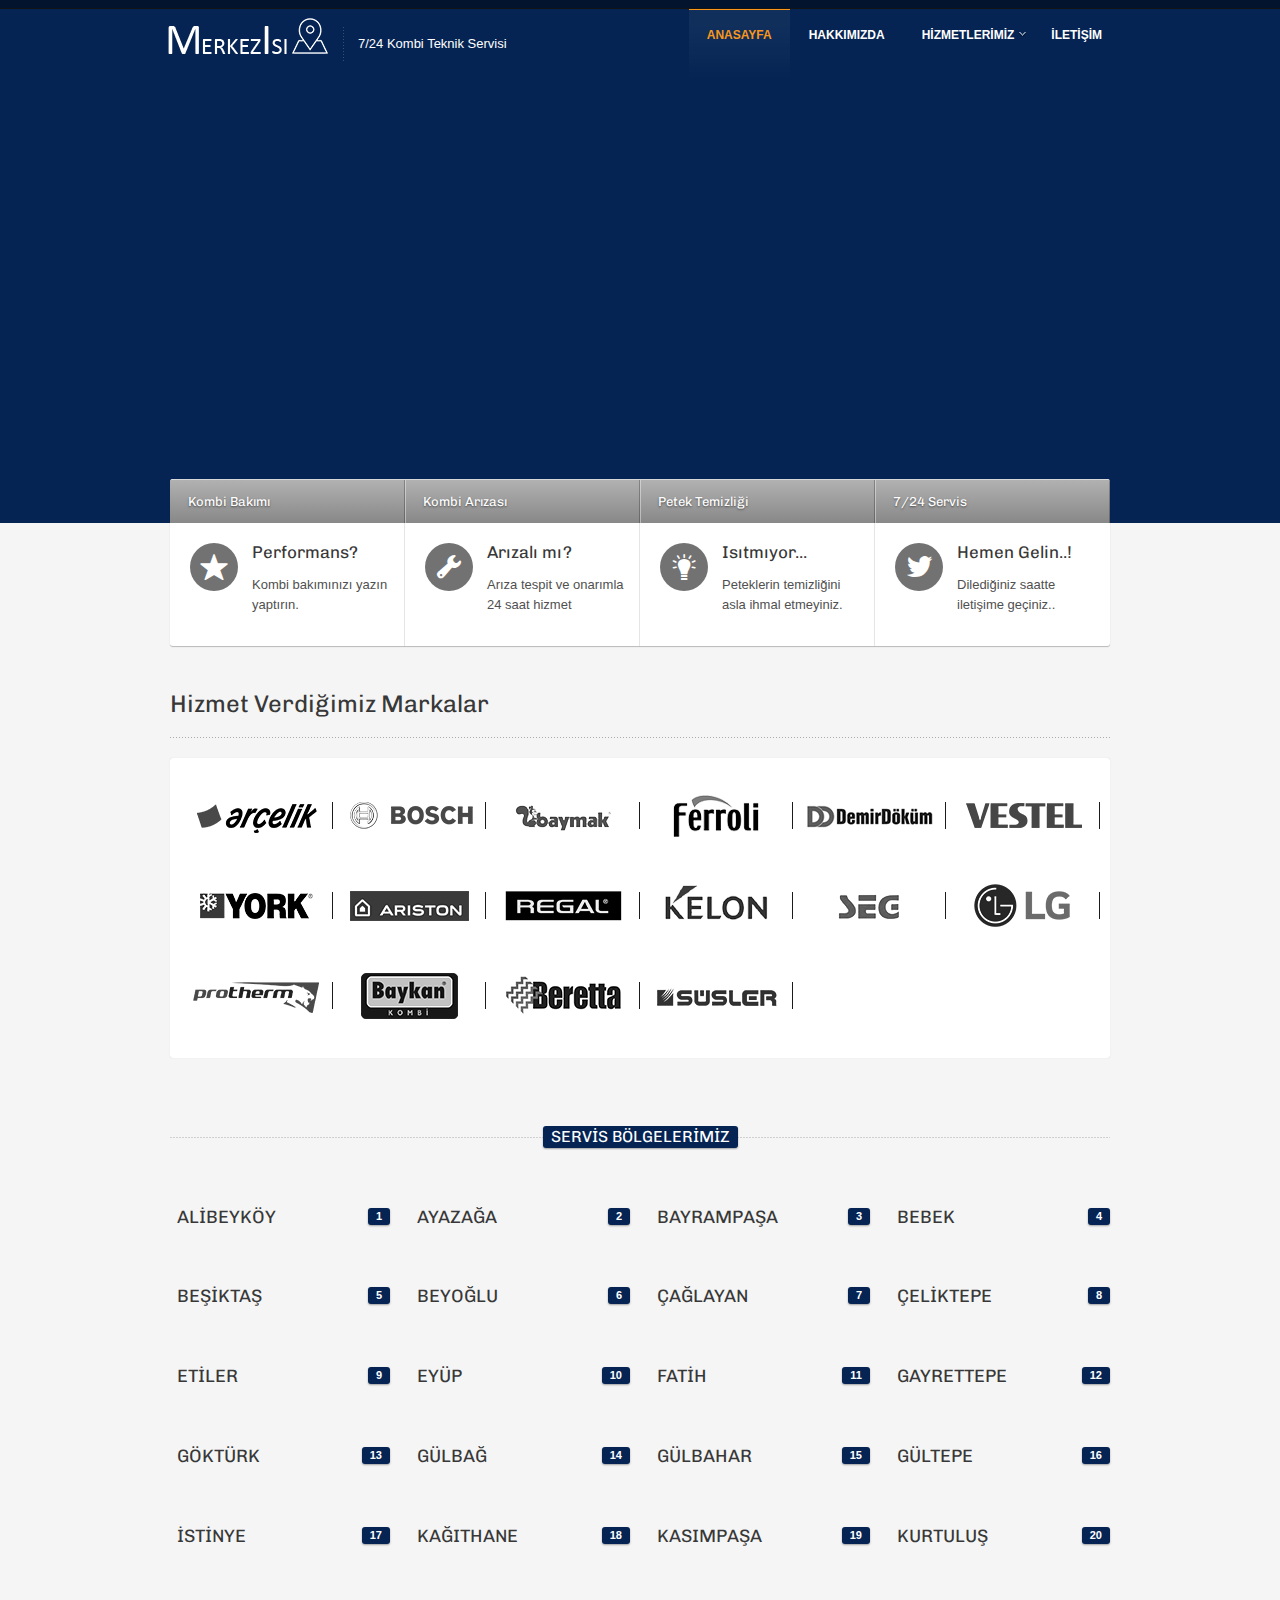
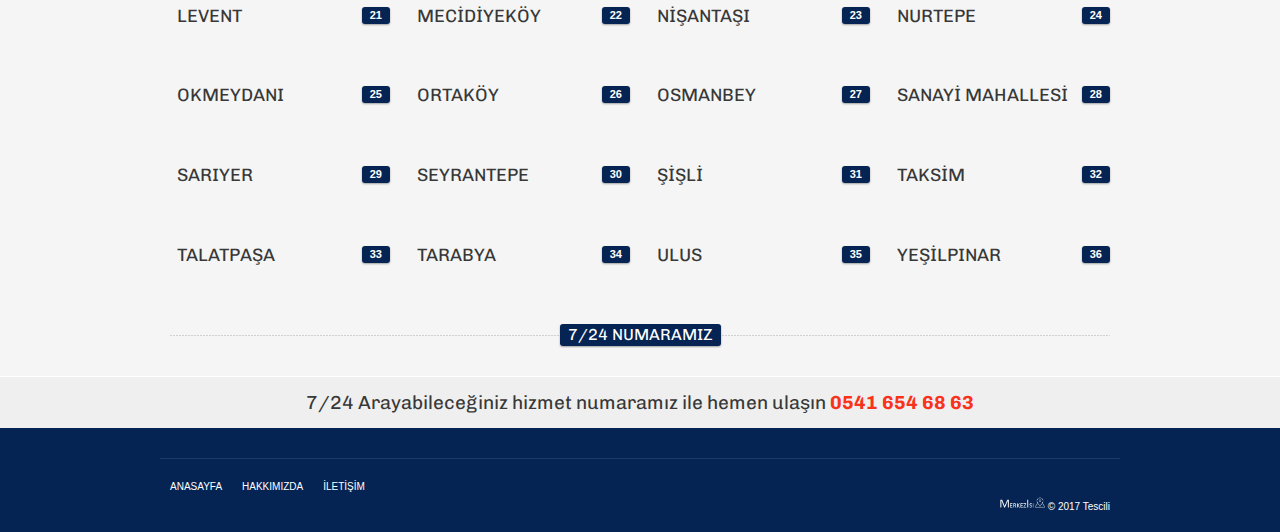
<file: index.htm>
﻿<!DOCTYPE html>

<!-- paulirish.com/2008/conditional-stylesheets-vs-css-hacks-answer-neither/ -->
<!--[if IE 8 ]> <html class="ie8"> <![endif]-->
<!--[if IE 9 ]> <html class="ie9"> <![endif]-->
<!--[if (gt IE 9)|!(IE)]><!--> <html> <!--<![endif]-->

<head>
  <meta charset="utf-8">

  <!-- Set the viewport width to device width for mobile -->
  <meta name="viewport" content="width=device-width">

  <title>MERKEZ ISI KOMBİ SERVİSİ - 0541 654 68 63</title>

  <!-- Allow HTML5 elements to be styled in IE8, use Selectivizr for IE8 -->
  <!--[if (lte IE 8)]>
    <script type="text/javascript" src="javascripts/html5shiv-printshiv.js"></script>
    <script type="text/javascript" src="javascripts/selectivizr.js"></script>
  <![endif]-->

  <!-- Included Google Fonts -->
  <link href='http://fonts.googleapis.com/css?family=Chivo:400,400italic' rel='stylesheet' type='text/css'>

  <!-- Includ  CSS Files -->

  <!-- Includ Icon Font CSS Styles -->
  <link href="stylesheets\general_foundicons.css" media="screen" rel="stylesheet" type="text/css">
  <link href="stylesheets\social_foundicons.css" media="screen" rel="stylesheet" type="text/css">

  <link rel="stylesheet" href="stylesheets\jquery-ui-1.9.1.css">
  <link rel="stylesheet" href="stylesheets\footable-0.1.css">
  <link rel="stylesheet" href="stylesheets\footable.sortable-0.1.css">
  <link rel="stylesheet" href="stylesheets\black\adorable-all.css" id="skin-style">

  <!-- Revolution Slider And Adorable Cusom Styles -->
	<link rel="stylesheet" href="sliders\revolution\rs-plugin\css\settings.css">
	<link rel="stylesheet" href="sliders\revolution-custom\settings.css">

  <!-- Includ Skin Switcher Styles -->
  <link rel="stylesheet" href="stylesheets\skin-switcher.css">
  
  <script type="text/javascript">
    var _gaq = _gaq || [];
    _gaq.push(['_setAccount', 'UA-25107833-1']);
    _gaq.push(['_trackPageview']);
    (function() {
      var ga = document.createElement('script'); ga.type = 'text/javascript'; ga.async = true;
      ga.src = ('https:' == document.location.protocol ? 'https://ssl' : 'http://www') + '.google-analytics.com/ga.js';
      var s = document.getElementsByTagName('script')[0]; s.parentNode.insertBefore(ga, s);
    })();
  </script>
  
</head>

<body class="front">
  <div class="page-wrapper">
    <div id="page-content">
      <header id="top">
        <div class="otw-row otw-collapse">
          <div>
            <div id="otw-site-title">
              <h1>Merkez ısı</h1>
              <a href="javascript:(void)"><img src="images\adorable-logo-white.png" title="Merkez Isı" alt=""></a>
            </div>
            <div id="otw-site-slogan">7/24 Kombi Teknik Servisi</div>
          </div>
          <div class="menu-wrapper">
            <nav id="primary">
              <ul class="otw-primary-menu hide-for-small">
                <li class="active">
                  <a href="index.htm">
                    ANASAYFA
                  </a>
                </li>
                <li>
                  <a href="kurumsal.htm">
                    HAKKIMIZDA
                  </a>
                </li>
                <li>
                  <a href="javascript:(void)">
                    HİZMETLERİMİZ
                  </a>
                  <ul>
                    <li>
                      <a href="kombi.htm">
                        KOMBİ
                      </a>
                    </li>
                    <li>
                      <a href="klima.htm">
                        KLİMA
                      </a>
                    </li>
                    <li>
                      <a href="beyazesya.htm">
                        BEYAZ EŞYA
                      </a>
                    </li>
                    <li>
                      <a href="evalet.htm">
                        EV ALETLERİ
                      </a>
                    </li>
                  </ul>
                <li>
                  <a href="iletisim.htm">
                    İLETİŞİM
                  </a>
                </li>
              </li></ul>
            </nav>
          </div>
        </div>
      </header>

      <div class="slider-area">
        <div class="bannercontainer responsive">
        	<div class="banner tp-simpleresponsive revolution-1">
        		<ul>

        			<!-- CURTAIN 3 -->
        			<li data-transition="curtain-3" data-slotamount="20" data-delay="8000">
        		    <img src="images\slides\slide-bgr-transp.png">
                <div class="caption lfr" data-x="490" data-y="40" data-speed="900" data-start="900" data-easing="easeOutBack"><img src="images\slides\slide-1-2.png"></div>
                <div class="caption lfl" data-x="380" data-y="10" data-speed="1000" data-start="1100" data-easing="easeOutBack"><img src="images\slides\slide-1-1.png"></div>
        				<div class="caption lfb big_white" data-x="65" data-y="50" data-speed="900" data-start="1700" data-easing="easeOutBack">Bakım Zamanı..</div>
        				<div class="caption lft large_light_text" data-x="65" data-y="125" data-speed="900" data-start="1900" data-easing="easeOutBack">Kombinizin bakımını yazın yaptırın</div>
        				<div class="caption lfr medium_text" data-x="65" data-y="180" data-speed="800" data-start="2500" data-easing="easeOutExpo">Hem Kampanyalarımızdan Faydalanın</div>
        				<div class="caption lfr medium_text" data-x="65" data-y="202" data-speed="1000" data-start="2500" data-easing="easeOutExpo">Hemde aynı gün içinde bakım yapalım!</div>
                <div class="caption lfr medium_text" data-x="65" data-y="224" data-speed="1000" data-start="2500" data-easing="easeOutExpo">0541 654 68 63 Hemen Randevu Alın!</div>
        			</li>


        			<!-- SLIDE DOWN -->
        			<li data-transition="slidedown" data-slotamount="1" data-delay="8000">
        		    <img src="images\slides\slide-bgr-transp.png">
                <div class="caption lft" data-x="60" data-y="40" data-speed="900" data-start="1300" data-easing="easeOutBack"><img src="images\slides\slide-2-1.png"></div>
        				<div class="caption lfb big_white" data-x="590" data-y="55" data-speed="900" data-start="1700" data-easing="easeOutBack">İyi Isıtmıyor!</div>
        				<div class="caption lft large_light_text" data-x="590" data-y="125" data-speed="900" data-start="1900" data-easing="easeOutBack">Petek Temizliğini İhmal Etmeyin!</div>
        				<div class="caption lfb medium_text" data-x="590" data-y="180" data-speed="1200" data-start="2400" data-easing="easeOutExpo">Basınçlı Petek Temizleme Aracımızla</div>
        				<div class="caption lfb medium_text" data-x="590" data-y="202" data-speed="900" data-start="2550" data-easing="easeOutExpo">Peteklerinizi Temizliyoruz..</div>
        			</li>

        			<!-- SLIDE LEFT -->
        			<li data-transition="slideleft" data-slotamount="10" data-delay="8000">
        		    <img src="images\slides\slide-bgr-transp.png">
                <div class="caption lft" data-x="400" data-y="10" data-speed="1200" data-start="1300" data-easing="easeOutBack"><img src="images\slides\slide-3-1.png"></div>
        				<div class="caption lfb big_white" data-x="65" data-y="60" data-speed="900" data-start="1700" data-easing="easeOutBack">Üşüyoruz!</div>
        				<div class="caption lft large_light_text" data-x="65" data-y="135" data-speed="900" data-start="1900" data-easing="easeOutBack">Kombi elektronik cihazdır..</div>
        				<div class="caption lfr medium_text" data-x="65" data-y="180" data-speed="600" data-start="2500" data-easing="easeOutExpo">Her an arıza yapabilir. Günün her saatinde (7/24)  </div>
        				<div class="caption lfr medium_text" data-x="65" data-y="202" data-speed="400" data-start="2500" data-easing="easeOutExpo">Ulaşabileceğiniz Numaramız 0541 654 68 63 </div>
        			</li>

        			<!-- VIDEO SLIDEUP -->
        			<!--<li data-transition="slideup" data-slotamount="20">
        		    <img src="images\slides\slide-bgr-transp.png">
                <div class="caption lfb boxshadow" data-x="70" data-y="60" data-speed="900" data-start="500" data-easing="easeOutBack"><iframe src="http://player.vimeo.com/video/65888557?title=0&amp;byline=0&amp;portrait=0&amp;badge=0&amp;color=f83319" width="460" height="259" frameborder="0" webkitallowfullscreen="" mozallowfullscreen="" allowfullscreen=""></iframe></div>
                <div class="caption sft very_big_white_on_red" data-x="550" data-y="60" data-speed="300" data-start="1200" data-easing="easeOutExpo">Some video</div>
                <div class="caption sft medium_grey_on_white" data-x="550" data-y="130" data-speed="300" data-start="1300" data-easing="easeOutExpo">Really customizable</div>
                <div class="caption lfb medium_text" data-x="550" data-y="200" data-speed="300" data-start="1400" data-easing="easeOutExpo">Easily add Vimeo & Youtube Videos</div>
                <div class="caption lfb medium_text" data-x="550" data-y="222" data-speed="300" data-start="1500" data-easing="easeOutExpo">to your Slides</div>
        				<div class="caption lfb no_shaddow" data-x="550" data-y="265" data-speed="1500" data-start="1600" data-easing="easeOutBack"><a href="javascript:(void)" class="button radius red">Button</a></div>
        			</li>-->

        		</ul>
        	</div>
        </div>
      </div>

      <div class="otw-row main-content">
        <div class="otw-twentyfour otw-columns otw-content-section">

          <div class="otw-row">
            <div class="otw-twentyfour otw-columns">
              <div class="otw-sc-boxed-services">
                <div class="otw-row otw-collapse">
                  <div class="otw-six otw-columns">
                    <div class="service-header">Kombi Bakımı</div>
                    <div class="otw-sc-services with-left-icon with-icon medium">
                      <a href="kombidetay1.htm"><i class="general foundicon-star red-background"></i></a>
                      <h3 class="widget-title"><a href="kombidetay1.htm">Performans?</a></h3>
                      <div class="image-content-text">
                        <p>Kombi bakımınızı yazın yaptırın.</p>
                      </div>
                    </div>
                  </div>
                  <div class="otw-six otw-columns">
                    <div class="service-header">Kombi Arızası</div>
                    <div class="otw-sc-services with-left-icon with-icon medium">
                      <a href="kombidetay2.htm"><i class="general foundicon-tools red-background"></i></a>
                      <h3 class="widget-title"><a href="kombidetay2.htm">Arızalı mı?</a></h3>
                      <div class="image-content-text">
                        <p>Arıza tespit ve onarımla 24 saat hizmet</p>
                      </div>
                    </div>
                  </div>
                  <div class="otw-six otw-columns">
                    <div class="service-header">Petek Temizliği</div>
                    <div class="otw-sc-services with-left-icon with-icon medium">
                      <a href="kombidetay3.htm"><i class="general foundicon-idea red-background"></i></a>
                      <h3 class="widget-title"><a href="kombidetay3.htm">Isıtmıyor...</a></h3>
                      <div class="image-content-text">
                        <p>Peteklerin temizliğini asla ihmal etmeyiniz.</p>
                      </div>
                    </div>
                  </div>
                  <div class="otw-six otw-columns">
                    <div class="service-header">7/24 Servis</div>
                    <div class="otw-sc-services with-left-icon with-icon medium">
                      <a href="javascript:(void)"><i class="social foundicon-twitter red-background"></i></a>
                      <h3 class="widget-title"><a href="javascript:(void)">Hemen Gelin..!</a></h3>
                      <div class="image-content-text">
                        <p>Dilediğiniz saatte iletişime geçiniz..</p>
                      </div>
                    </div>
                  </div>
                </div>
              </div>
            </div>
          </div>



          <div class="otw-sc-divider"></div>






          <div class="otw-sc-divider"></div>

          <div class="otw-row">
            <div class="otw-twentyfour otw-columns">
              <h2>Hizmet Verdiğimiz Markalar</h2>
            </div>

            <div class="otw-twentyfour otw-columns">
              <div class="otw-sc-clients">
                <ul class="block-grid mobile-three-up six-up">
                  <li><img src="images\preview\153x80-1.png" alt=""></li>
                  <li><img src="images\preview\153x80-2.png" alt=""></li>
                  <li><img src="images\preview\153x80-3.png" alt=""></li>
                  <li><img src="images\preview\153x80-4.png" alt=""></li>
                  <li><img src="images\preview\153x80-5.png" alt=""></li>
                  <li><img src="images\preview\153x80-6.png" alt=""></li>
                  <li><img src="images\preview\153x80-7.png" alt=""></li>
                  <li><img src="images\preview\153x80-8.png" alt=""></li>
                  <li><img src="images\preview\153x80-9.png" alt=""></li>
                  <li><img src="images\preview\153x80-10.png" alt=""></li>
                  <li><img src="images\preview\153x80-11.png" alt=""></li>
                  <li><img src="images\preview\153x80-12.png" alt=""></li>
                  <li><img src="images\preview\153x80-13.png" alt=""></li>
                  <li><img src="images\preview\153x80-14.png" alt=""></li>
                  <li><img src="images\preview\153x80-15.png" alt=""></li>
                  <li><img src="images\preview\153x80-16.png" alt=""></li>
                </ul>
              </div>
            </div>
          </div>

        </div>
      </div>

      <div class="otw-row">
        <div class="otw-twentyfour otw-columns">
          <div class="otw-sc-divider scroll-top">
            <a href="#top" class="dot center">SERVİS BÖLGELERİMİZ</a>
          </div>
        </div>
      </div>

      <div class="otw-row main-content">
        <div class="otw-twentyfour otw-columns otw-content-secotion">

          <div class="otw-row">
            <div class="otw-eight otw-columns">
              <article class="otw-sc-blog-post two-columns">
                <div class="post-title">
                  <h3><a href="javascript:(void)" title="Hemen Arayın! 0541 654 68 63">ALİBEYKÖY</a></h3>
                  <div class="comments">
                    <a href="javascript:(void)">1</a>
                  </div>
                </div>
                </article>
            </div>

            <div class="otw-eight otw-columns">
              <article class="otw-sc-blog-post three-columns">
                <div class="post-title">
                  <h3><a href="javascript:(void)" title="Hemen Arayın! 0541 654 68 63">AYAZAĞA</a></h3>
                  <div class="comments">
                    <a href="javascript:(void)">2</a>
                  </div>
                </div>
              </article>
            </div>

            <div class="otw-eight otw-columns">
              <article class="otw-sc-blog-post three-columns">
                <div class="post-title">
                  <h3><a href="javascript:(void)" title="Hemen Arayın! 0541 654 68 63">BAYRAMPAŞA</a></h3>
                  <div class="comments">
                    <a href="javascript:(void)">3</a>
                  </div>
                </div>
              </article>
            </div>

            <div class="otw-eight otw-columns">
              <article class="otw-sc-blog-post two-columns">
                <div class="post-title">
                  <h3><a href="javascript:(void)" title="Hemen Arayın! 0541 654 68 63">BEBEK</a></h3>
                  <div class="comments">
                    <a href="javascript:(void)">4</a>
                  </div>
                </div>
                </article>
            </div>

          </div>

          <div class="otw-row">

            <div class="otw-eight otw-columns">
              <article class="otw-sc-blog-post three-columns">
                <div class="post-title">
                  <h3><a href="javascript:(void)" title="Hemen Arayın! 0541 654 68 63">BEŞİKTAŞ</a></h3>
                  <div class="comments">
                    <a href="javascript:(void)">5</a>
                  </div>
                </div>
              </article>
            </div>

            <div class="otw-eight otw-columns">
              <article class="otw-sc-blog-post three-columns">
                <div class="post-title">
                  <h3><a href="javascript:(void)" title="Hemen Arayın! 0541 654 68 63">BEYOĞLU</a></h3>
                  <div class="comments">
                    <a href="javascript:(void)">6</a>
                  </div>
                </div>
              </article>
            </div>

            <div class="otw-eight otw-columns">
              <article class="otw-sc-blog-post two-columns">
                <div class="post-title">
                  <h3><a href="javascript:(void)" title="Hemen Arayın! 0541 654 68 63">ÇAĞLAYAN</a></h3>
                  <div class="comments">
                    <a href="javascript:(void)">7</a>
                  </div>
                </div>
                </article>
            </div>

            <div class="otw-eight otw-columns">
              <article class="otw-sc-blog-post three-columns">
                <div class="post-title">
                  <h3><a href="javascript:(void)" title="Hemen Arayın! 0541 654 68 63">ÇELİKTEPE</a></h3>
                  <div class="comments">
                    <a href="javascript:(void)">8</a>
                  </div>
                </div>
              </article>
            </div>

          </div>

          <div class="otw-row">
          
            <div class="otw-eight otw-columns">
              <article class="otw-sc-blog-post three-columns">
                <div class="post-title">
                  <h3><a href="javascript:(void)" title="Hemen Arayın! 0541 654 68 63">ETİLER</a></h3>
                  <div class="comments">
                    <a href="javascript:(void)">9</a>
                  </div>
                </div>
              </article>
            </div>

            <div class="otw-eight otw-columns">
              <article class="otw-sc-blog-post two-columns">
                <div class="post-title">
                  <h3><a href="javascript:(void)" title="Hemen Arayın! 0541 654 68 63">EYÜP</a></h3>
                  <div class="comments">
                    <a href="javascript:(void)">10</a>
                  </div>
                </div>
                </article>
            </div>

            <div class="otw-eight otw-columns">
              <article class="otw-sc-blog-post three-columns">
                <div class="post-title">
                  <h3><a href="javascript:(void)" title="Hemen Arayın! 0541 654 68 63">FATİH</a></h3>
                  <div class="comments">
                    <a href="javascript:(void)">11</a>
                  </div>
                </div>
              </article>
            </div>

            <div class="otw-eight otw-columns">
              <article class="otw-sc-blog-post three-columns">
                <div class="post-title">
                  <h3><a href="javascript:(void)" title="Hemen Arayın! 0541 654 68 63">GAYRETTEPE</a></h3>
                  <div class="comments">
                    <a href="javascript:(void)">12</a>
                  </div>
                </div>
              </article>
            </div>

          </div>

         <div class="otw-row">
            <div class="otw-eight otw-columns">
              <article class="otw-sc-blog-post two-columns">
                <div class="post-title">
                  <h3><a href="javascript:(void)" title="Hemen Arayın! 0541 654 68 63">GÖKTÜRK</a></h3>
                  <div class="comments">
                    <a href="javascript:(void)">13</a>
                  </div>
                </div>
                </article>
            </div>

            <div class="otw-eight otw-columns">
              <article class="otw-sc-blog-post three-columns">
                <div class="post-title">
                  <h3><a href="javascript:(void)" title="Hemen Arayın! 0541 654 68 63">GÜLBAĞ</a></h3>
                  <div class="comments">
                    <a href="javascript:(void)">14</a>
                  </div>
                </div>
              </article>
            </div>

            <div class="otw-eight otw-columns">
              <article class="otw-sc-blog-post three-columns">
                <div class="post-title">
                  <h3><a href="javascript:(void)" title="Hemen Arayın! 0541 654 68 63">GÜLBAHAR</a></h3>
                  <div class="comments">
                    <a href="javascript:(void)">15</a>
                  </div>
                </div>
              </article>
            </div>

            <div class="otw-eight otw-columns">
              <article class="otw-sc-blog-post two-columns">
                <div class="post-title">
                  <h3><a href="javascript:(void)" title="Hemen Arayın! 0541 654 68 63">GÜLTEPE</a></h3>
                  <div class="comments">
                    <a href="javascript:(void)">16</a>
                  </div>
                </div>
                </article>
            </div>

          </div>

          <div class="otw-row">
            
            <div class="otw-eight otw-columns">
              <article class="otw-sc-blog-post three-columns">
                <div class="post-title">
                  <h3><a href="javascript:(void)" title="Hemen Arayın! 0541 654 68 63">İSTİNYE</a></h3>
                  <div class="comments">
                    <a href="javascript:(void)">17</a>
                  </div>
                </div>
              </article>
            </div>

            <div class="otw-eight otw-columns">
              <article class="otw-sc-blog-post three-columns">
                <div class="post-title">
                  <h3><a href="javascript:(void)" title="Hemen Arayın! 0541 654 68 63">KAĞITHANE</a></h3>
                  <div class="comments">
                    <a href="javascript:(void)">18</a>
                  </div>
                </div>
              </article>
            </div>

            <div class="otw-eight otw-columns">
              <article class="otw-sc-blog-post three-columns">
                <div class="post-title">
                  <h3><a href="javascript:(void)" title="Hemen Arayın! 0541 654 68 63">KASIMPAŞA</a></h3>
                  <div class="comments">
                    <a href="javascript:(void)">19</a>
                  </div>
                </div>
              </article>
            </div>

            <div class="otw-eight otw-columns">
              <article class="otw-sc-blog-post three-columns">
                <div class="post-title">
                  <h3><a href="javascript:(void)" title="Hemen Arayın! 0541 654 68 63">KURTULUŞ</a></h3>
                  <div class="comments">
                    <a href="javascript:(void)">20</a>
                  </div>
                </div>
              </article>
            </div>

          </div>

          <div class="otw-row">
            
            <div class="otw-eight otw-columns">
              <article class="otw-sc-blog-post three-columns">
                <div class="post-title">
                  <h3><a href="javascript:(void)" title="Hemen Arayın! 0541 654 68 63">LEVENT</a></h3>
                  <div class="comments">
                    <a href="javascript:(void)">21</a>
                  </div>
                </div>
              </article>
            </div>

            <div class="otw-eight otw-columns">
              <article class="otw-sc-blog-post three-columns">
                <div class="post-title">
                  <h3><a href="javascript:(void)" title="Hemen Arayın! 0541 654 68 63">MECİDİYEKÖY</a></h3>
                  <div class="comments">
                    <a href="javascript:(void)">22</a>
                  </div>
                </div>
              </article>
            </div>

            <div class="otw-eight otw-columns">
              <article class="otw-sc-blog-post three-columns">
                <div class="post-title">
                  <h3><a href="javascript:(void)" title="Hemen Arayın! 0541 654 68 63">NİŞANTAŞI</a></h3>
                  <div class="comments">
                    <a href="javascript:(void)">23</a>
                  </div>
                </div>
              </article>
            </div>

            <div class="otw-eight otw-columns">
              <article class="otw-sc-blog-post three-columns">
                <div class="post-title">
                  <h3><a href="javascript:(void)" title="Hemen Arayın! 0541 654 68 63">NURTEPE</a></h3>
                  <div class="comments">
                    <a href="javascript:(void)">24</a>
                  </div>
                </div>
              </article>
            </div>

          </div>

          <div class="otw-row">
            
            <div class="otw-eight otw-columns">
              <article class="otw-sc-blog-post three-columns">
                <div class="post-title">
                  <h3><a href="javascript:(void)" title="Hemen Arayın! 0541 654 68 63">OKMEYDANI</a></h3>
                  <div class="comments">
                    <a href="javascript:(void)">25</a>
                  </div>
                </div>
              </article>
            </div>

            <div class="otw-eight otw-columns">
              <article class="otw-sc-blog-post three-columns">
                <div class="post-title">
                  <h3><a href="javascript:(void)" title="Hemen Arayın! 0541 654 68 63">ORTAKÖY</a></h3>
                  <div class="comments">
                    <a href="javascript:(void)">26</a>
                  </div>
                </div>
              </article>
            </div>

            <div class="otw-eight otw-columns">
              <article class="otw-sc-blog-post three-columns">
                <div class="post-title">
                  <h3><a href="javascript:(void)" title="Hemen Arayın! 0541 654 68 63">OSMANBEY</a></h3>
                  <div class="comments">
                    <a href="javascript:(void)">27</a>
                  </div>
                </div>
              </article>
            </div>

            <div class="otw-eight otw-columns">
              <article class="otw-sc-blog-post three-columns">
                <div class="post-title">
                  <h3><a href="javascript:(void)" title="Hemen Arayın! 0541 654 68 63">SANAYİ MAHALLESİ</a></h3>
                  <div class="comments">
                    <a href="javascript:(void)">28</a>
                  </div>
                </div>
              </article>
            </div>

          </div>

          <div class="otw-row">
            
            <div class="otw-eight otw-columns">
              <article class="otw-sc-blog-post three-columns">
                <div class="post-title">
                  <h3><a href="javascript:(void)" title="Hemen Arayın! 0541 654 68 63">SARIYER</a></h3>
                  <div class="comments">
                    <a href="javascript:(void)">29</a>
                  </div>
                </div>
              </article>
            </div>

            <div class="otw-eight otw-columns">
              <article class="otw-sc-blog-post three-columns">
                <div class="post-title">
                  <h3><a href="javascript:(void)" title="Hemen Arayın! 0541 654 68 63">SEYRANTEPE</a></h3>
                  <div class="comments">
                    <a href="javascript:(void)">30</a>
                  </div>
                </div>
              </article>
            </div>

            <div class="otw-eight otw-columns">
              <article class="otw-sc-blog-post three-columns">
                <div class="post-title">
                  <h3><a href="javascript:(void)" title="Hemen Arayın! 0541 654 68 63">ŞİŞLİ</a></h3>
                  <div class="comments">
                    <a href="javascript:(void)">31</a>
                  </div>
                </div>
              </article>
            </div>

            <div class="otw-eight otw-columns">
              <article class="otw-sc-blog-post three-columns">
                <div class="post-title">
                  <h3><a href="javascript:(void)" title="Hemen Arayın! 0541 654 68 63">TAKSİM</a></h3>
                  <div class="comments">
                    <a href="javascript:(void)">32</a>
                  </div>
                </div>
              </article>
            </div>

          </div>

          <div class="otw-row">
            
            <div class="otw-eight otw-columns">
              <article class="otw-sc-blog-post three-columns">
                <div class="post-title">
                  <h3><a href="javascript:(void)" title="Hemen Arayın! 0541 654 68 63">TALATPAŞA</a></h3>
                  <div class="comments">
                    <a href="javascript:(void)">33</a>
                  </div>
                </div>
              </article>
            </div>

            <div class="otw-eight otw-columns">
              <article class="otw-sc-blog-post three-columns">
                <div class="post-title">
                  <h3><a href="javascript:(void)" title="Hemen Arayın! 0541 654 68 63">TARABYA</a></h3>
                  <div class="comments">
                    <a href="javascript:(void)">34</a>
                  </div>
                </div>
              </article>
            </div>

            <div class="otw-eight otw-columns">
              <article class="otw-sc-blog-post three-columns">
                <div class="post-title">
                  <h3><a href="javascript:(void)" title="Hemen Arayın! 0541 654 68 63">ULUS</a></h3>
                  <div class="comments">
                    <a href="javascript:(void)">35</a>
                  </div>
                </div>
              </article>
            </div>

            <div class="otw-eight otw-columns">
              <article class="otw-sc-blog-post three-columns">
                <div class="post-title">
                  <h3><a href="javascript:(void)" title="Hemen Arayın! 0541 654 68 63">YEŞİLPINAR</a></h3>
                  <div class="comments">
                    <a href="javascript:(void)">36</a>
                  </div>
                </div>
              </article>
            </div>

          </div>
          



        </div>
      </div>

      <div class="otw-row">
        <div class="otw-twentyfour otw-columns">
          <div class="otw-sc-divider scroll-top">
            <a href="#top" class="dot center">7/24 Numaramız</a>
          </div>
        </div>
      </div>
    </div>

    <div id="footer-contact-area-wrapper">
      <div class="otw-row">
        <div class="otw-twentyfour otw-columns">
          <div class="footer-contact-area">7/24 Arayabileceğiniz hizmet numaramız ile hemen ulaşın <span class="accent">0541 654 68 63</span>
          </div>
        </div>
      </div>
    </div>

    <footer id="page-footer">
      <!--<div class="otw-row footer-blocks">
        <div class="otw-six otw-columns">
          <div class="otw-sc-recent-comments otw-widget-list">
            <h3 class="widget-title">Our services</h3>
            <ul class="otw-list">
              <li><a href="javascript:(void)">Classic Animation</a></li>
              <li><a href="javascript:(void)">3D Animation</a></li>
              <li class="active"><a href="javascript:(void)">Illustration</a></li>
              <li><a href="javascript:(void)">UI design</a></li>
              <li><a href="javascript:(void)">Motion design</a></li>
              <li><a href="javascript:(void)">Documentary filmmaking</a></li>
            </ul>
          </div>
        </div>
        <div class="otw-six otw-columns">
          <div class="otw-widget-flickr">
            <h3 class="widget-title">Flickr Stream</h3>
            <div class="image-list animate-on-hover tiny-loupe">
              <a class="image" href="javascript:(void)"><img src="images\preview\60x60-1.jpg" alt=""></a>
              <a class="image" href="javascript:(void)"><img src="images\preview\60x60-2.jpg" alt=""></a>
              <a class="image" href="javascript:(void)"><img src="images\preview\60x60-3.jpg" alt=""></a>
              <a class="image" href="javascript:(void)"><img src="images\preview\60x60-4.jpg" alt=""></a>
              <a class="image" href="javascript:(void)"><img src="images\preview\60x60-5.jpg" alt=""></a>
              <a class="image" href="javascript:(void)"><img src="images\preview\60x60-6.jpg" alt=""></a>
            </div>
            <a href="javascript:(void)" class="more">More photos...</a>
          </div>
        </div>
        <div class="otw-six otw-columns">
          <div class="otw-widget-blog-latest animate-on-hover tiny-loupe">
            <h3 class="widget-title">Latest Posts</h3>
            <div class="widget-row">
              <a href="javascript:(void)" class="image">
                <img alt="" src="images\preview\70x70-1.jpg">
              <span class="shadow-overlay hide-for-small"></span><span class="link-overlay hide-for-small"></span></a>
              <h4><a href="javascript:(void)">Title post One</a></h4>
              <p>Short description with a little more text</p>
            </div>
            <div class="widget-row">
              <a href="javascript:(void)" class="image">
                <img alt="" src="images\preview\70x70-2.jpg">
              <span class="shadow-overlay hide-for-small"></span><span class="link-overlay hide-for-small"></span></a>
              <h4><a href="javascript:(void)">Title post Two</a></h4>
              <p>Short description with a little more text</p>
            </div>
            <div class="widget-row">
              <a href="javascript:(void)" class="image">
                <img alt="" src="images\preview\70x70-3.jpg">
              <span class="shadow-overlay hide-for-small"></span><span class="link-overlay hide-for-small"></span></a>
              <h4><a href="javascript:(void)">Title post Three</a></h4>
              <p>Short description with a little more text</p>
            </div>
          </div>
        </div>

        <div class="otw-six otw-columns">
          <div class="footer-contact">
            <h3 class="widget-title">Contact Us</h3>
              <form method="post" id="footerContactForm" action="#">
                <div class="field-name-wrapper">
                  <input type="text" class="txt requiredField" onblur="if (this.value == '') {this.value = 'Your name';}" onfocus="if (this.value == 'Your name') {this.value = '';}" value="Your name" id="contactName" name="contactName">
                </div>

                <div class="field-email-wrapper">
                  <input type="text" class="txt requiredField email" onblur="if (this.value == '') {this.value = 'Your email';}" onfocus="if (this.value == 'Your email') {this.value = '';}" value="Your email" id="email" name="email">
                </div>

                <div class="field-comment-field-wrapper">
                  <textarea class="requiredField" cols="20" rows="5" name="comments" onblur="if (this.value == '') {this.value = 'Your message';}" onfocus="if (this.value == 'Your message') {this.value = '';}">Your message</textarea>
                </div>
                <button type="submit" class="otw-button small radius">Submit</button>
                <div class="map-link">
                  <a href="javascript:(void)">view map &raquo;</a>
                </div>
              </form>
          </div>
        </div>
      </div>-->

      <div class="otw-row copyright">
        <div class="otw-twelve otw-columns">
          <ul id="footer-menu">
            <li><a href="index.htm">ANASAYFA</a></li>
            <li><a href="kurumsal.htm">HAKKIMIZDA</a></li>
            <li><a href="iletisim.htm">İLETİŞİM</a></li>
          </ul>
        </div>
        <div class="otw-twelve otw-columns text-right">
          <a href="index.htm"><img src="images\adorable-logo-white.png" title="Merkez Isı" alt=""></a>
           <a href="http://otwthemes.com"></a> &copy; 2017 Tescili
        </div>
      </div>
    </footer>
  </div>

  <!-- jQuery and jQuery UI -->
  <script type="text/javascript" src="javascripts\jquery-1.8.3.min.js"></script>
  <script type="text/javascript" src="javascripts\jquery-ui-1.9.1.min.js"></script>

  <!-- jQuery Superfish Menus + HoverIntent -->
  <script type="text/javascript" src="javascripts\hoverIntent.js"></script>
  <script type="text/javascript" src="javascripts\superfish.js"></script>

  <!-- Responsive Tables -->
  <script type="text/javascript" src="javascripts\footable-0.1.js"></script>
  <script type="text/javascript" src="javascripts\footable.sortable.js"></script>

  <!-- Responsive Navigation Menu -->
  <script type="text/javascript" src="javascripts\tinynav.js"></script>

  <!-- Filterable Items -->
  <script type="text/javascript" src="javascripts\jquery.quicksand.js"></script>

  <!-- Custom Theme JS -->
  <script type="text/javascript" src="javascripts\adorable.js"></script>

  <!-- Revolution Banner JS Files  -->
  <script type="text/javascript" src="sliders\revolution\rs-plugin\js\jquery.themepunch.plugins.min.js"></script>
  <script type="text/javascript" src="sliders\revolution\rs-plugin\js\jquery.themepunch.revolution.min.js"></script>


  <!-- Activate Banners  -->
  <script type="text/javascript">
    $(document).ready(function(){
      $('.revolution-1').revolution(
				{
					delay:9000,
					startheight:400,
					startwidth:940,

					hideThumbs:200,

					thumbWidth:100,							// Thumb With and Height and Amount (only if navigation Tyope set to thumb !)
					thumbHeight:50,
					thumbAmount:5,

					navigationType:"bullet",					//bullet, thumb, none, both		(No Thumbs In FullWidth Version !)
					navigationArrows:"verticalcentered",		//nexttobullets, verticalcentered, none
					navigationStyle:"round",				//round,square,navbar

					touchenabled:"on",						// Enable Swipe Function : on/off
					onHoverStop:"on",						// Stop Banner Timet at Hover on Slide on/off

					navOffsetHorizontal:0,
					navOffsetVertical:20,

					shadow:0,								//0 = no Shadow, 1,2,3 = 3 Different Art of Shadows  (No Shadow in Fullwidth Version !)
					fullWidth:"off"							// Turns On or Off the Fullwidth Image Centering in FullWidth Modus
				});
    });
  </script>



</body>
</html>
</file>
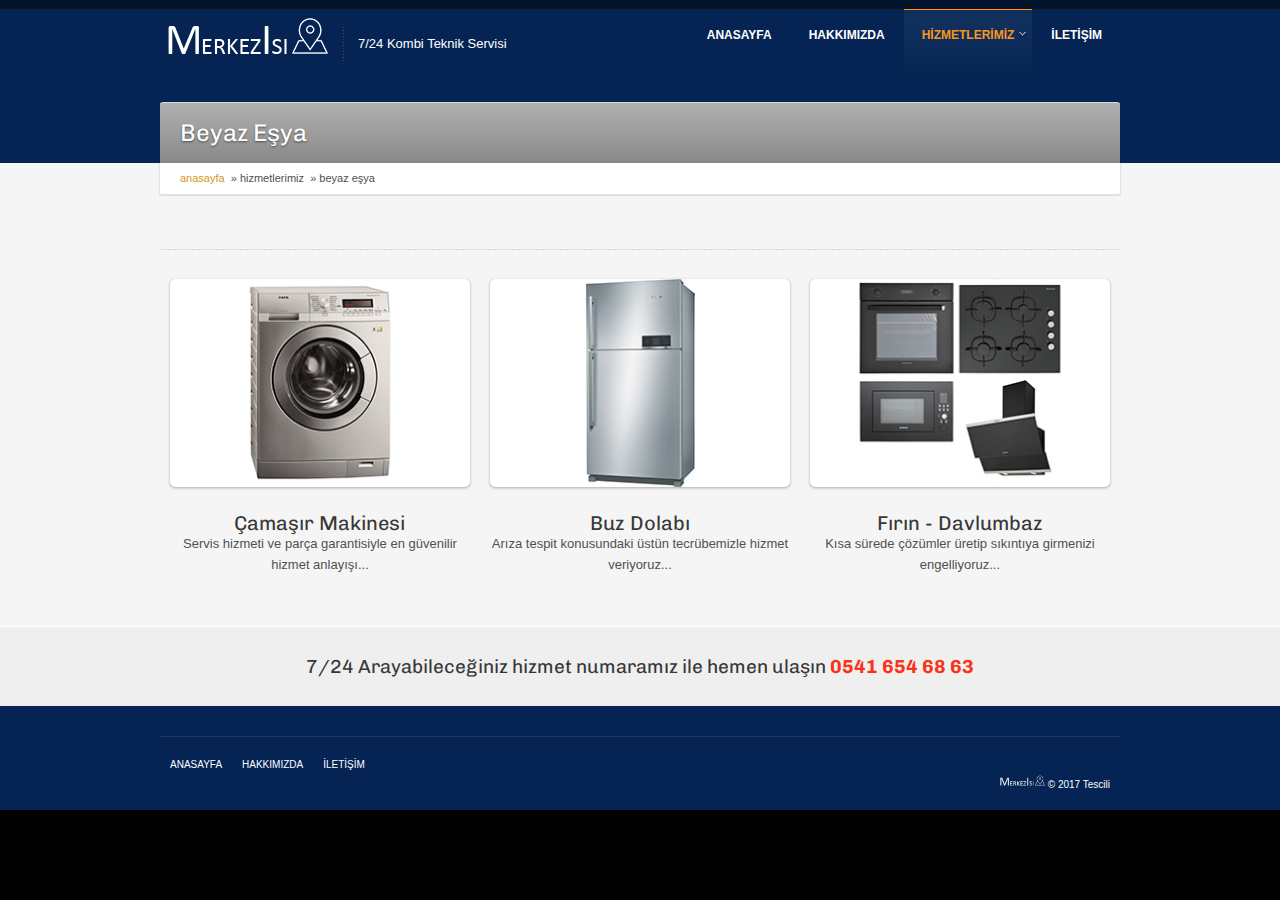
<file: beyazesya.htm>
﻿<!DOCTYPE html>

<!-- paulirish.com/2008/conditional-stylesheets-vs-css-hacks-answer-neither/ -->
<!--[if IE 8 ]> <html class="ie8"> <![endif]-->
<!--[if IE 9 ]> <html class="ie9"> <![endif]-->
<!--[if (gt IE 9)|!(IE)]><!--> <html> <!--<![endif]-->

<head>
  <meta charset="utf-8">

  <!-- Set the viewport width to device width for mobile -->
  <meta name="viewport" content="width=device-width">

  <title>MERKEZ ISI KOMBİ SERVİSİ</title>

  <!-- Allow HTML5 elements to be styled in IE8, use Selectivizr for IE8 -->
  <!--[if (lte IE 8)]>
    <script type="text/javascript" src="javascripts/html5shiv-printshiv.js"></script>
    <script type="text/javascript" src="javascripts/selectivizr.js"></script>
  <![endif]-->

  <!-- Included Google Fonts -->
  <link href='http://fonts.googleapis.com/css?family=Chivo:400,400italic' rel='stylesheet' type='text/css'>

  <!-- Includ  CSS Files -->

  <!-- Includ Icon Font CSS Styles -->
  <link href="stylesheets\general_foundicons.css" media="screen" rel="stylesheet" type="text/css">
  <link href="stylesheets\social_foundicons.css" media="screen" rel="stylesheet" type="text/css">

  <link rel="stylesheet" href="stylesheets\jquery-ui-1.9.1.css">
  <link rel="stylesheet" href="stylesheets\footable-0.1.css">
  <link rel="stylesheet" href="stylesheets\footable.sortable-0.1.css">
  <link rel="stylesheet" href="stylesheets\black\adorable-all.css" id="skin-style">

  <!-- Includ Skin Switcher Styles -->
  <link rel="stylesheet" href="stylesheets\skin-switcher.css">
  
  <script type="text/javascript">
    var _gaq = _gaq || [];
    _gaq.push(['_setAccount', 'UA-25107833-1']);
    _gaq.push(['_trackPageview']);
    (function() {
      var ga = document.createElement('script'); ga.type = 'text/javascript'; ga.async = true;
      ga.src = ('https:' == document.location.protocol ? 'https://ssl' : 'http://www') + '.google-analytics.com/ga.js';
      var s = document.getElementsByTagName('script')[0]; s.parentNode.insertBefore(ga, s);
    })();
  </script>
  
</head>

<body class="inner">
  <div class="page-wrapper">
    <div id="page-content">
      <header id="top">
        <div class="otw-row otw-collapse">
          <div>
            <div id="otw-site-title">
              <h1>Merkez Isı</h1>
              <a href="javascript:(void)"><img src="images\adorable-logo-white.png" title="Merkez Isı" alt=""></a>
            </div>
            <div id="otw-site-slogan">7/24 Kombi Teknik Servisi</div>
          </div>
          <div class="menu-wrapper">
            <nav id="primary">
              <ul class="otw-primary-menu hide-for-small">
                <li>
                  <a href="index.htm">
                    ANASAYFA
                  </a>
                </li>
                <li>
                  <a href="kurumsal.htm">
                    HAKKIMIZDA
                  </a>
                </li>
                <li class="active">
                  <a href="javascript:(void)">
                    HİZMETLERİMİZ
                  </a>
                  <ul>
                  <li>
                      <a href="kombi.htm">
                        KOMBİ
                      </a>
                    </li>
                    <li>
                      <a href="klima.htm">
                        KLİMA
                      </a>
                    </li>
                    <li>
                      <a href="beyazesya.htm">
                        BEYAZ EŞYA
                      </a>
                    </li>
                    <li>
                      <a href="evalet.htm">
                        EV ALETLERİ
                      </a>
                    </li>
                  </ul>
                <li>
                  <a href="iletisim.htm">
                    İLETİŞİM
                  </a>
                </li>
              </li></ul>
            </nav>
          </div>
        </div>
      </header>

      <div class="page-title-wrapper fixed-width">
        <div class="otw-row page-title">
          <div class="otw-nineteen otw-columns">
            <h1>Beyaz Eşya</h1>
          </div>
        </div>
        <div class="otw-row">
          <div id="breadcrumb" class="otw-twentyfour otw-columns">
            <a href="#">Anasayfa</a><span class="breadcrumb-sepreator"> &raquo; <span class="">Hizmetlerimiz</span><span class="breadcrumb-sepreator"> &raquo; <span class="">Beyaz Eşya</span>
          </div>
        </div>
      </div>

      <div class="otw-row main-content">
        <div class="otw-twentyfour otw-columns otw-content-section">

          <div class="otw-row">
            <div class="otw-twentyfour otw-columns">
              <div class="otw-row otw-sc-portfolio">

                <div class="otw-twentyfour otw-columns">
                  <ul class="otw-portfolio block-grid three-up mobile">
                    <li data-id="id-1" data-type="css">
                      <article class="otw-portfolio-item">
                        <a class="otw-portfolio-item-link">
                          <div class="image">
                            <img  src="images\preview\303x210-7.jpg" alt="">
                          </div>
                          <div class="title">
                            <h3>Çamaşır Makinesi</h3>
                          </div>
                          <div class="text">
                            <p>Servis hizmeti ve parça garantisiyle en güvenilir hizmet anlayışı... </p>
                          </div>
                        </a>
                      </article>
                    </li>
                    <li data-id="id-2" data-type="html psd">
                      <article class="otw-portfolio-item">
                        <a class="otw-portfolio-item-link">
                          <div class="image">
                            <img  src="images\preview\303x210-8.jpg" alt="">
                          </div>
                          <div class="title">
                            <h3>Buz Dolabı</h3>
                          </div>
                          <div class="text">
                            <p>Arıza tespit konusundaki üstün tecrübemizle hizmet veriyoruz...</p>
                          </div>
                        </a>
                      </article>
                    </li>
                    <li data-id="id-3" data-type="css">
                      <article class="otw-portfolio-item">
                        <a class="otw-portfolio-item-link">
                          <div class="image">
                            <img  src="images\preview\303x210-9.jpg" alt="">
                          </div>
                          <div class="title">
                            <h3>Fırın - Davlumbaz</h3>
                          </div>
                          <div class="text">
                            <p>Kısa sürede çözümler üretip sıkıntıya girmenizi engelliyoruz...</p>
                          </div>
                        </a>
                      </article>
                    </li>
                  </ul>
                </div>
              </div>
            </div>
          </div>

        </div>
      </div>

    <div id="footer-contact-area-wrapper" style="padding: 30px;
margin-top: 50px;">
      <div class="otw-row">
        <div class="otw-twentyfour otw-columns">
          <div class="footer-contact-area">7/24 Arayabileceğiniz hizmet numaramız ile hemen ulaşın <span class="accent">0541 654 68 63</span>
          </div>
        </div>
      </div>
    </div>

    <footer id="page-footer">
      <div class="otw-row copyright">
        <div class="otw-twelve otw-columns">
          <ul id="footer-menu">
            <li><a href="index.htm">ANASAYFA</a></li>
            <li><a href="kurumsal.htm">HAKKIMIZDA</a></li>
            <li><a href="iletisim.htm">İLETİŞİM</a></li>
          </ul>
        </div>
        <div class="otw-twelve otw-columns text-right">
          <a href="javascript:(void)"><img src="images\adorable-logo-white.png" title="Tez Teknik" alt=""></a>
           <a href="http://otwthemes.com"></a> &copy; 2017 Tescili
        </div>
      </div>
    </footer>
  </div>

  <!-- jQuery and jQuery UI -->
  <script type="text/javascript" src="javascripts\jquery-1.8.3.min.js"></script>
  <script type="text/javascript" src="javascripts\jquery-ui-1.9.1.min.js"></script>

  <!-- jQuery Superfish Menus + HoverIntent -->
  <script type="text/javascript" src="javascripts\hoverIntent.js"></script>
  <script type="text/javascript" src="javascripts\superfish.js"></script>

  <!-- Responsive Tables -->
  <script type="text/javascript" src="javascripts\footable-0.1.js"></script>
  <script type="text/javascript" src="javascripts\footable.sortable.js"></script>

  <!-- Responsive Navigation Menu -->
  <script type="text/javascript" src="javascripts\tinynav.js"></script>

  <!-- Filterable Items -->
  <script type="text/javascript" src="javascripts\jquery.quicksand.js"></script>

  <!-- Custom Theme JS -->
  <script type="text/javascript" src="javascripts\adorable.js"></script>


</body>
</html>
</file>
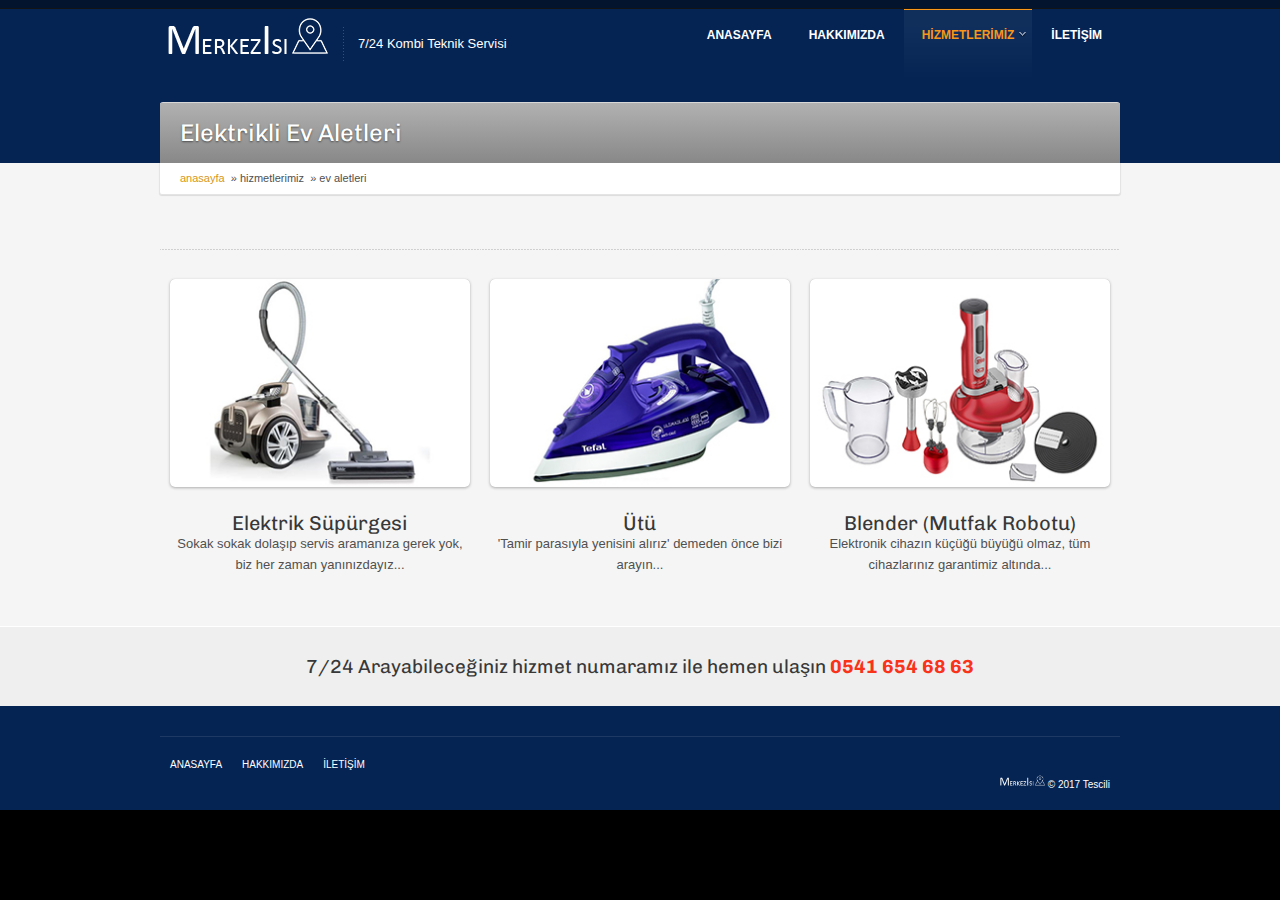
<file: evalet.htm>
﻿<!DOCTYPE html>

<!-- paulirish.com/2008/conditional-stylesheets-vs-css-hacks-answer-neither/ -->
<!--[if IE 8 ]> <html class="ie8"> <![endif]-->
<!--[if IE 9 ]> <html class="ie9"> <![endif]-->
<!--[if (gt IE 9)|!(IE)]><!--> <html> <!--<![endif]-->

<head>
  <meta charset="utf-8">

  <!-- Set the viewport width to device width for mobile -->
  <meta name="viewport" content="width=device-width">

  <title>MERKEZ ISI KOMBİ SERVİSİ</title>

  <!-- Allow HTML5 elements to be styled in IE8, use Selectivizr for IE8 -->
  <!--[if (lte IE 8)]>
    <script type="text/javascript" src="javascripts/html5shiv-printshiv.js"></script>
    <script type="text/javascript" src="javascripts/selectivizr.js"></script>
  <![endif]-->

  <!-- Included Google Fonts -->
  <link href='http://fonts.googleapis.com/css?family=Chivo:400,400italic' rel='stylesheet' type='text/css'>

  <!-- Includ  CSS Files -->

  <!-- Includ Icon Font CSS Styles -->
  <link href="stylesheets\general_foundicons.css" media="screen" rel="stylesheet" type="text/css">
  <link href="stylesheets\social_foundicons.css" media="screen" rel="stylesheet" type="text/css">

  <link rel="stylesheet" href="stylesheets\jquery-ui-1.9.1.css">
  <link rel="stylesheet" href="stylesheets\footable-0.1.css">
  <link rel="stylesheet" href="stylesheets\footable.sortable-0.1.css">
  <link rel="stylesheet" href="stylesheets\black\adorable-all.css" id="skin-style">

  <!-- Includ Skin Switcher Styles -->
  <link rel="stylesheet" href="stylesheets\skin-switcher.css">
  
  <script type="text/javascript">
    var _gaq = _gaq || [];
    _gaq.push(['_setAccount', 'UA-25107833-1']);
    _gaq.push(['_trackPageview']);
    (function() {
      var ga = document.createElement('script'); ga.type = 'text/javascript'; ga.async = true;
      ga.src = ('https:' == document.location.protocol ? 'https://ssl' : 'http://www') + '.google-analytics.com/ga.js';
      var s = document.getElementsByTagName('script')[0]; s.parentNode.insertBefore(ga, s);
    })();
  </script>
  
</head>

<body class="inner">
  <div class="page-wrapper">
    <div id="page-content">
      <header id="top">
        <div class="otw-row otw-collapse">
          <div>
            <div id="otw-site-title">
              <h1>Merkez Isı</h1>
              <a href="javascript:(void)"><img src="images\adorable-logo-white.png" title="Merkez Isı" alt=""></a>
            </div>
            <div id="otw-site-slogan">7/24 Kombi Teknik Servisi</div>
          </div>
          <div class="menu-wrapper">
            <nav id="primary">
              <ul class="otw-primary-menu hide-for-small">
                <li>
                  <a href="index.htm">
                    ANASAYFA
                  </a>
                </li>
                <li>
                  <a href="kurumsal.htm">
                    HAKKIMIZDA
                  </a>
                </li>
                <li class="active">
                  <a href="javascript:(void)">
                    HİZMETLERİMİZ
                  </a>
                  <ul>
                  <li>
                      <a href="kombi.htm">
                        KOMBİ
                      </a>
                    </li>
                    <li>
                      <a href="klima.htm">
                        KLİMA
                      </a>
                    </li>
                    <li>
                      <a href="beyazesya.htm">
                        BEYAZ EŞYA
                      </a>
                    </li>
                    <li>
                      <a href="evalet.htm">
                        EV ALETLERİ
                      </a>
                    </li>
                  </ul>
                <li>
                  <a href="iletisim.htm">
                    İLETİŞİM
                  </a>
                </li>
              </li></ul>
            </nav>
          </div>
        </div>
      </header>

      <div class="page-title-wrapper fixed-width">
        <div class="otw-row page-title">
          <div class="otw-nineteen otw-columns">
            <h1>Elektrikli Ev Aletleri</h1>
          </div>
        </div>
        <div class="otw-row">
          <div id="breadcrumb" class="otw-twentyfour otw-columns">
            <a href="#">Anasayfa</a><span class="breadcrumb-sepreator"> &raquo; <span class="">Hizmetlerimiz</span><span class="breadcrumb-sepreator"> &raquo; <span class="">Ev Aletleri</span>
          </div>
        </div>
      </div>

      <div class="otw-row main-content">
        <div class="otw-twentyfour otw-columns otw-content-section">

          <div class="otw-row">
            <div class="otw-twentyfour otw-columns">
              <div class="otw-row otw-sc-portfolio">

                <div class="otw-twentyfour otw-columns">
                  <ul class="otw-portfolio block-grid three-up mobile">
                    <li data-id="id-1" data-type="css">
                      <article class="otw-portfolio-item">
                        <a class="otw-portfolio-item-link">
                          <div class="image">
                            <img  src="images\preview\303x210-10.jpg" alt="">
                          </div>
                          <div class="title">
                            <h3>Elektrik Süpürgesi</h3>
                          </div>
                          <div class="text">
                            <p>Sokak sokak dolaşıp servis aramanıza gerek yok, biz her zaman yanınızdayız... </p>
                          </div>
                        </a>
                      </article>
                    </li>
                    <li data-id="id-2" data-type="html psd">
                      <article class="otw-portfolio-item">
                        <a class="otw-portfolio-item-link">
                          <div class="image">
                            <img  src="images\preview\303x210-11.jpg" alt="">
                          </div>
                          <div class="title">
                            <h3>Ütü</h3>
                          </div>
                          <div class="text">
                            <p>'Tamir parasıyla yenisini alırız' demeden önce bizi arayın...</p>
                          </div>
                        </a>
                      </article>
                    </li>
                    <li data-id="id-3" data-type="css">
                      <article class="otw-portfolio-item">
                        <a class="otw-portfolio-item-link">
                          <div class="image">
                            <img  src="images\preview\303x210-12.jpg" alt="">
                          </div>
                          <div class="title">
                            <h3>Blender (Mutfak Robotu)</h3>
                          </div>
                          <div class="text">
                            <p>Elektronik cihazın küçüğü büyüğü olmaz, tüm cihazlarınız garantimiz altında...</p>
                          </div>
                        </a>
                      </article>
                    </li>
                  </ul>
                </div>
              </div>
            </div>
          </div>

        </div>
      </div>

    <div id="footer-contact-area-wrapper" style="padding: 30px;
margin-top: 50px;">
      <div class="otw-row">
        <div class="otw-twentyfour otw-columns">
          <div class="footer-contact-area">7/24 Arayabileceğiniz hizmet numaramız ile hemen ulaşın <span class="accent">0541 654 68 63</span>
          </div>
        </div>
      </div>
    </div>

    <footer id="page-footer">
      <div class="otw-row copyright">
        <div class="otw-twelve otw-columns">
          <ul id="footer-menu">
            <li><a href="index.htm">ANASAYFA</a></li>
            <li><a href="kurumsal.htm">HAKKIMIZDA</a></li>
            <li><a href="iletisim.htm">İLETİŞİM</a></li>
          </ul>
        </div>
        <div class="otw-twelve otw-columns text-right">
          <a href="javascript:(void)"><img src="images\adorable-logo-white.png" title="Tez Teknik" alt=""></a>
           <a href="http://otwthemes.com"></a> &copy; 2017 Tescili
        </div>
      </div>
    </footer>
  </div>

  <!-- jQuery and jQuery UI -->
  <script type="text/javascript" src="javascripts\jquery-1.8.3.min.js"></script>
  <script type="text/javascript" src="javascripts\jquery-ui-1.9.1.min.js"></script>

  <!-- jQuery Superfish Menus + HoverIntent -->
  <script type="text/javascript" src="javascripts\hoverIntent.js"></script>
  <script type="text/javascript" src="javascripts\superfish.js"></script>

  <!-- Responsive Tables -->
  <script type="text/javascript" src="javascripts\footable-0.1.js"></script>
  <script type="text/javascript" src="javascripts\footable.sortable.js"></script>

  <!-- Responsive Navigation Menu -->
  <script type="text/javascript" src="javascripts\tinynav.js"></script>

  <!-- Filterable Items -->
  <script type="text/javascript" src="javascripts\jquery.quicksand.js"></script>

  <!-- Custom Theme JS -->
  <script type="text/javascript" src="javascripts\adorable.js"></script>


</body>
</html>
</file>
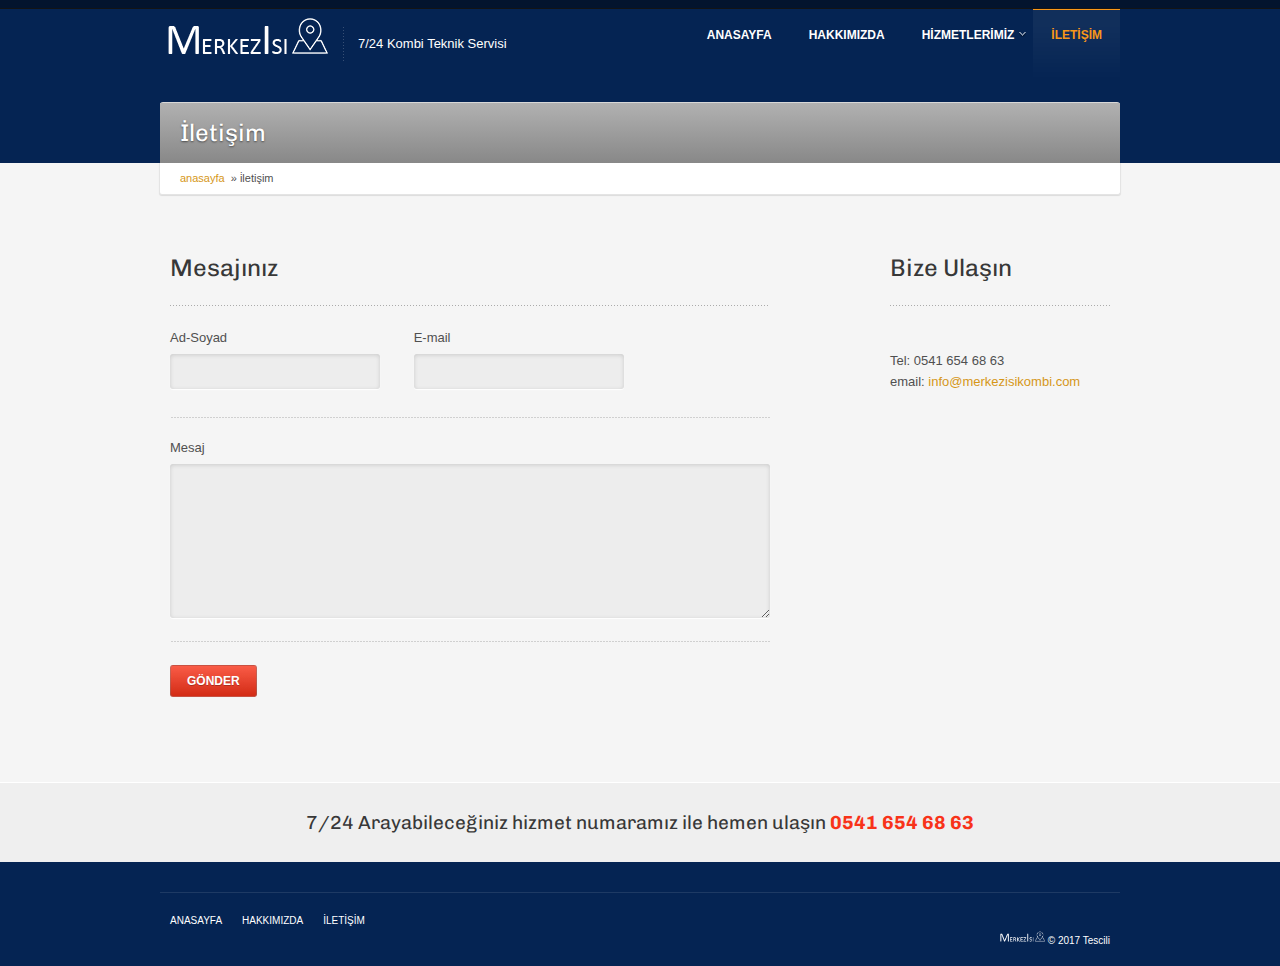
<file: iletisim.htm>
﻿<!DOCTYPE html>

<!-- paulirish.com/2008/conditional-stylesheets-vs-css-hacks-answer-neither/ -->
<!--[if IE 8 ]> <html class="ie8"> <![endif]-->
<!--[if IE 9 ]> <html class="ie9"> <![endif]-->
<!--[if (gt IE 9)|!(IE)]><!--> <html> <!--<![endif]-->

<head>
  <meta charset="utf-8">

  <!-- Set the viewport width to device width for mobile -->
  <meta name="viewport" content="width=device-width">

  <title>MERKEZ ISI KOMBİ SERVİSİ</title>

  <!-- Allow HTML5 elements to be styled in IE8, use Selectivizr for IE8 -->
  <!--[if (lte IE 8)]>
    <script type="text/javascript" src="javascripts/html5shiv-printshiv.js"></script>
    <script type="text/javascript" src="javascripts/selectivizr.js"></script>
  <![endif]-->

  <!-- Included Google Fonts -->
  <link href='http://fonts.googleapis.com/css?family=Chivo:400,400italic' rel='stylesheet' type='text/css'>

  <!-- Includ  CSS Files -->

  <!-- Includ Icon Font CSS Styles -->
  <link href="stylesheets\general_foundicons.css" media="screen" rel="stylesheet" type="text/css">
  <link href="stylesheets\social_foundicons.css" media="screen" rel="stylesheet" type="text/css">

  <link rel="stylesheet" href="stylesheets\jquery-ui-1.9.1.css">
  <link rel="stylesheet" href="stylesheets\footable-0.1.css">
  <link rel="stylesheet" href="stylesheets\footable.sortable-0.1.css">
  <link rel="stylesheet" href="stylesheets\black\adorable-all.css" id="skin-style">

    <!-- FlexSlider And Adorable Cusom Styles -->
  <link rel="stylesheet" href="sliders\flexslider\flexslider.css">
  <link rel="stylesheet" href="sliders\flexslider-custom\flexslider.css">

  <!-- Includ Skin Switcher Styles -->
  <link rel="stylesheet" href="stylesheets\skin-switcher.css">
  
  <script type="text/javascript">
    var _gaq = _gaq || [];
    _gaq.push(['_setAccount', 'UA-25107833-1']);
    _gaq.push(['_trackPageview']);
    (function() {
      var ga = document.createElement('script'); ga.type = 'text/javascript'; ga.async = true;
      ga.src = ('https:' == document.location.protocol ? 'https://ssl' : 'http://www') + '.google-analytics.com/ga.js';
      var s = document.getElementsByTagName('script')[0]; s.parentNode.insertBefore(ga, s);
    })();
  </script>
  
</head>

<body class="inner">
  <div class="page-wrapper">
    <div id="page-content">
      <header id="top">
        <div class="otw-row otw-collapse">
          <div>
            <div id="otw-site-title">
              <h1>Merkez Isı</h1>
              <a href="javascript:(void)"><img src="images\adorable-logo-white.png" title="Merkez Isı" alt=""></a>
            </div>
            <div id="otw-site-slogan">7/24 Kombi Teknik Servisi</div>
          </div>
          <div class="menu-wrapper">
            <nav id="primary">
              <ul class="otw-primary-menu hide-for-small">
                <li>
                  <a href="index.htm">
                    ANASAYFA
                  </a>
                </li>
                <li>
                  <a href="kurumsal.htm">
                    HAKKIMIZDA
                  </a>
                </li>
                <li>
                  <a href="javascript:(void)">
                    HİZMETLERİMİZ
                  </a>
                  <ul>
                  <li>
                      <a href="kombi.htm">
                        KOMBİ
                      </a>
                    </li>
                    <li>
                      <a href="klima.htm">
                        KLİMA
                      </a>
                    </li>
                    <li>
                      <a href="beyazesya.htm">
                        BEYAZ EŞYA
                      </a>
                    </li>
                    <li>
                      <a href="evalet.htm">
                        EV ALETLERİ
                      </a>
                    </li>
                  </ul>
                <li class="active">
                  <a href="iletisim.htm">
                    İLETİŞİM
                  </a>
                </li>
              </li></ul>
            </nav>
          </div>
        </div>
      </header>

      <div class="page-title-wrapper fixed-width">
        <div class="otw-row page-title">
          <div class="otw-nineteen otw-columns">
            <h1>İletişim</h1>
          </div>
        </div>
        <div class="otw-row">
          <div id="breadcrumb" class="otw-twentyfour otw-columns">
            <a href="#">Anasayfa</a><span class="breadcrumb-sepreator"> &raquo; <span class="">İletişim</span>
          </div>
        </div>
      </div>

      <div class="otw-row main-content">
        <div class="otw-twentyfour otw-columns otw-content-section">

          <div class="otw-row">
            <div class="otw-sc-contact-form">
              <div class="otw-sixteen otw-columns otw-contact-form-column">
                <h3 class="widget-title">Mesajınız</h3>
                <form action="#" id="contactForm" method="post">

                  <div class="field-name-wrapper">
                    <label for="contactName">Ad-Soyad</label>
                    <input type="text" name="contactName" id="contactName" value="" class="txt requiredField">
                  </div>

                  <div class="field-email-wrapper">
                    <label for="email">E-mail</label>
                    <input type="text" name="email" id="email" value="" class="txt requiredField email">
                  </div>

                  <div class="otw-sc-divider empty"></div>

                  <div class="field-comment-field-wrapper">
                    <label for="commentsText">Mesaj</label>
                    <textarea name="comments" rows="8" cols="30" class="requiredField"></textarea>
                  </div>

                  <div class="otw-sc-divider empty"></div>

                  <button class="otw-button medium radius" type="submit">GÖNDER</button>
                </form>
              </div>
              <div class="otw-eight otw-columns">
                <h3 class="widget-title">Bize Ulaşın</h3>
                <div class="iframe-map">
                  <!--<iframe width="300" scrolling="no" height="294" frameborder="0" src="https://maps.google.com/maps?f=q&amp;source=s_q&amp;hl=bg&amp;geocode=&amp;q=New+York,+NY,+United+States&amp;aq=0&amp;oq=new+your&amp;sll=42.696457,23.325198&amp;sspn=0.015644,0.033023&amp;ie=UTF8&amp;hq=&amp;hnear=%D0%9D%D1%8E+%D0%99%D0%BE%D1%80%D0%BA&amp;t=m&amp;ll=40.713696,-74.00528&amp;spn=0.078069,0.102654&amp;z=12&amp;output=embed" marginwidth="0" marginheight="0"></iframe>-->
                </div>
                <!--<p class="address-left">
                  City, Country<br>
                  Street Str, No.123
                </p>-->
                <p class="address-right">
                  Tel: 0541 654 68 63<br>
                  email: <a href="mailto:mail@email.com">info@merkezisikombi.com</a>
                </p>
              </div>
            </div>
          </div>

        </div>
      </div>


    <div id="footer-contact-area-wrapper" style="padding: 30px;
margin-top: 50px;">
      <div class="otw-row">
        <div class="otw-twentyfour otw-columns">
          <div class="footer-contact-area">7/24 Arayabileceğiniz hizmet numaramız ile hemen ulaşın <span class="accent">0541 654 68 63</span>
          </div>
        </div>
      </div>
    </div>

    <footer id="page-footer">
      <div class="otw-row copyright">
        <div class="otw-twelve otw-columns">
          <ul id="footer-menu">
            <li><a href="index.htm">ANASAYFA</a></li>
            <li><a href="kurumsal.htm">HAKKIMIZDA</a></li>
            <li><a href="iletisim.htm">İLETİŞİM</a></li>
          </ul>
        </div>
        <div class="otw-twelve otw-columns text-right">
          <a href="javascript:(void)"><img src="images\adorable-logo-white.png" title="Tez Teknik" alt=""></a>
           <a href="http://otwthemes.com"></a> &copy; 2017 Tescili
        </div>
      </div>
    </footer>
  </div>

  <!-- jQuery and jQuery UI -->
  <script type="text/javascript" src="javascripts\jquery-1.8.3.min.js"></script>
  <script type="text/javascript" src="javascripts\jquery-ui-1.9.1.min.js"></script>

  <!-- jQuery Superfish Menus + HoverIntent -->
  <script type="text/javascript" src="javascripts\hoverIntent.js"></script>
  <script type="text/javascript" src="javascripts\superfish.js"></script>

  <!-- Responsive Tables -->
  <script type="text/javascript" src="javascripts\footable-0.1.js"></script>
  <script type="text/javascript" src="javascripts\footable.sortable.js"></script>

  <!-- Responsive Navigation Menu -->
  <script type="text/javascript" src="javascripts\tinynav.js"></script>

  <!-- Filterable Items -->
  <script type="text/javascript" src="javascripts\jquery.quicksand.js"></script>

  <!-- Custom Theme JS -->
  <script type="text/javascript" src="javascripts\adorable.js"></script>

  <!-- FlexSlider -->
  <script defer="" src="sliders\flexslider\jquery.flexslider-min.js"></script>

  <!-- Activate Portfolio Carousel Slider  -->
  <script type="text/javascript">
    // Portfolio Single Item Gallery
    $(document).ready(function(){
      $('#portfolio-carousel').flexslider({
        animation: "slide",
        controlNav: false,
        animationLoop: false,
        slideshow: false,
        itemWidth: 210,
        itemMargin: 5,
        asNavFor: '#portfolio-gallery'
      });

      $('#portfolio-gallery').flexslider({
        animation: "slide",
        controlNav: false,
        animationLoop: false,
        slideshow: false,
        sync: "#portfolio-carousel"
      });
    });
  </script>



</body>
</html>
</file>
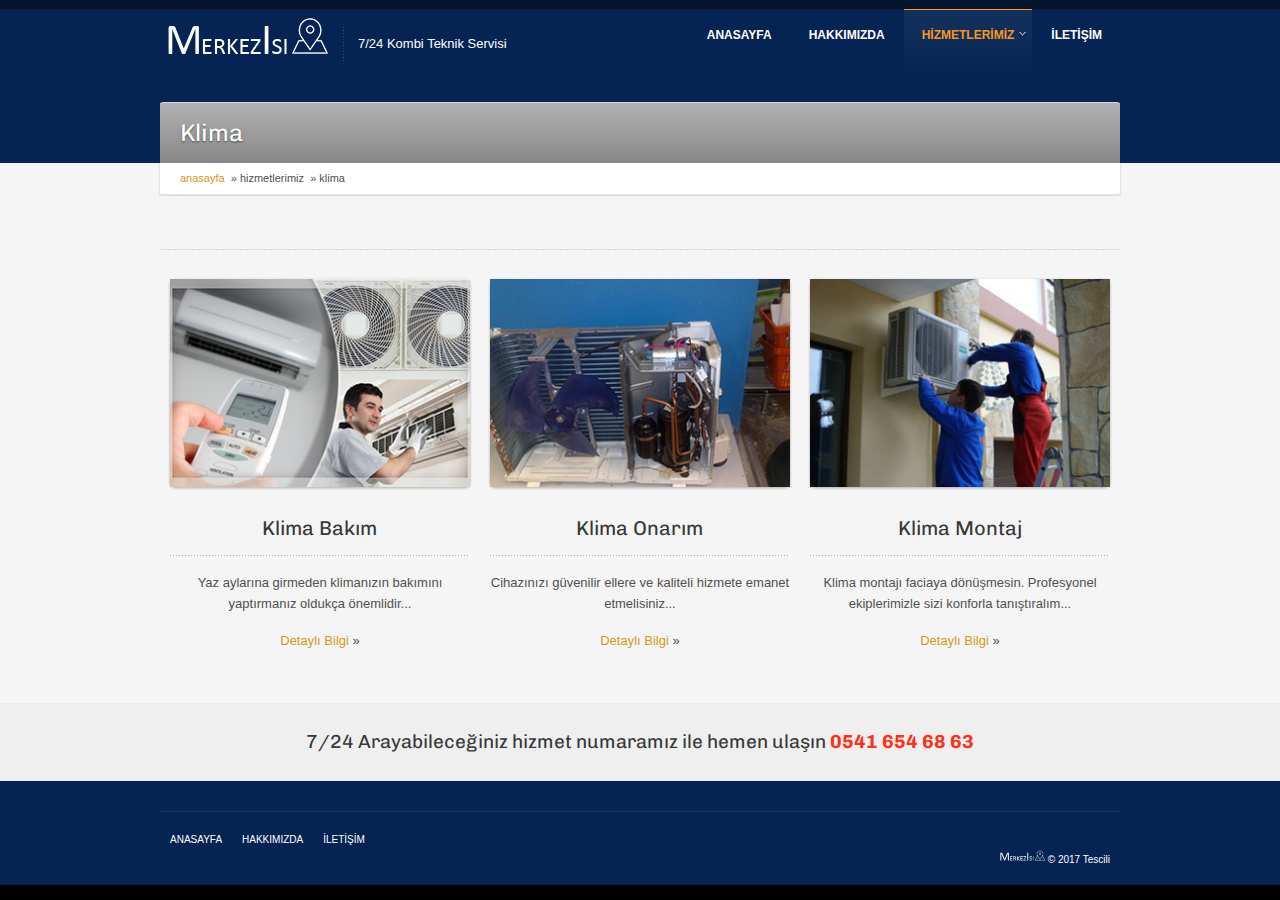
<file: klima.htm>
﻿<!DOCTYPE html>

<!-- paulirish.com/2008/conditional-stylesheets-vs-css-hacks-answer-neither/ -->
<!--[if IE 8 ]> <html class="ie8"> <![endif]-->
<!--[if IE 9 ]> <html class="ie9"> <![endif]-->
<!--[if (gt IE 9)|!(IE)]><!--> <html> <!--<![endif]-->

<head>
  <meta charset="utf-8">

  <!-- Set the viewport width to device width for mobile -->
  <meta name="viewport" content="width=device-width">

  <title>MERKEZ ISI KOMBİ SERVİSİ</title>

  <!-- Allow HTML5 elements to be styled in IE8, use Selectivizr for IE8 -->
  <!--[if (lte IE 8)]>
    <script type="text/javascript" src="javascripts/html5shiv-printshiv.js"></script>
    <script type="text/javascript" src="javascripts/selectivizr.js"></script>
  <![endif]-->

  <!-- Included Google Fonts -->
  <link href='http://fonts.googleapis.com/css?family=Chivo:400,400italic' rel='stylesheet' type='text/css'>

  <!-- Includ  CSS Files -->

  <!-- Includ Icon Font CSS Styles -->
  <link href="stylesheets\general_foundicons.css" media="screen" rel="stylesheet" type="text/css">
  <link href="stylesheets\social_foundicons.css" media="screen" rel="stylesheet" type="text/css">

  <link rel="stylesheet" href="stylesheets\jquery-ui-1.9.1.css">
  <link rel="stylesheet" href="stylesheets\footable-0.1.css">
  <link rel="stylesheet" href="stylesheets\footable.sortable-0.1.css">
  <link rel="stylesheet" href="stylesheets\black\adorable-all.css" id="skin-style">

  <!-- Includ Skin Switcher Styles -->
  <link rel="stylesheet" href="stylesheets\skin-switcher.css">
  
  <script type="text/javascript">
    var _gaq = _gaq || [];
    _gaq.push(['_setAccount', 'UA-25107833-1']);
    _gaq.push(['_trackPageview']);
    (function() {
      var ga = document.createElement('script'); ga.type = 'text/javascript'; ga.async = true;
      ga.src = ('https:' == document.location.protocol ? 'https://ssl' : 'http://www') + '.google-analytics.com/ga.js';
      var s = document.getElementsByTagName('script')[0]; s.parentNode.insertBefore(ga, s);
    })();
  </script>
  
</head>

<body class="inner">
  <div class="page-wrapper">
    <div id="page-content">
      <header id="top">
        <div class="otw-row otw-collapse">
          <div>
            <div id="otw-site-title">
              <h1>Merkez Isı</h1>
              <a href="javascript:(void)"><img src="images\adorable-logo-white.png" title="Merkez Isı" alt=""></a>
            </div>
            <div id="otw-site-slogan">7/24 Kombi Teknik Servisi</div>
          </div>
          <div class="menu-wrapper">
            <nav id="primary">
              <ul class="otw-primary-menu hide-for-small">
                <li>
                  <a href="index.htm">
                    ANASAYFA
                  </a>
                </li>
                <li>
                  <a href="kurumsal.htm">
                    HAKKIMIZDA
                  </a>
                </li>
                <li class="active">
                  <a href="javascript:(void)">
                    HİZMETLERİMİZ
                  </a>
                  <ul>
                  <li>
                      <a href="kombi.htm">
                        KOMBİ
                      </a>
                    </li>
                    <li>
                      <a href="klima.htm">
                        KLİMA
                      </a>
                    </li>
                    <li>
                      <a href="beyazesya.htm">
                        BEYAZ EŞYA
                      </a>
                    </li>
                    <li>
                      <a href="evalet.htm">
                        EV ALETLERİ
                      </a>
                    </li>
                  </ul>
                <li>
                  <a href="iletisim.htm">
                    İLETİŞİM
                  </a>
                </li>
              </li></ul>
            </nav>
          </div>
        </div>
      </header>

      <div class="page-title-wrapper fixed-width">
        <div class="otw-row page-title">
          <div class="otw-nineteen otw-columns">
            <h1>Klima</h1>
          </div>
        </div>
        <div class="otw-row">
          <div id="breadcrumb" class="otw-twentyfour otw-columns">
            <a href="#">Anasayfa</a><span class="breadcrumb-sepreator"> &raquo; <span class="">Hizmetlerimiz</span><span class="breadcrumb-sepreator"> &raquo; <span class="">Klima</span>
          </div>
        </div>
      </div>

      <div class="otw-row main-content">
        <div class="otw-twentyfour otw-columns otw-content-section">

          <div class="otw-row">
            <div class="otw-twentyfour otw-columns">
              <div class="otw-row otw-sc-portfolio">

                <div class="otw-twentyfour otw-columns">
                  <ul class="otw-portfolio block-grid three-up mobile">
                    <li data-id="id-1" data-type="css">
                      <article class="otw-portfolio-item">
                        <a class="otw-portfolio-item-link">
                          <div class="image">
                            <a href="klimadetay1.htm"><img  src="images\preview\303x210-1.jpg" alt=""></a>
                          </div>
                          <div class="title">
                            <h3>Klima Bakım</h3>
                          </div>
                          <div class="text">
                            <p>Yaz aylarına girmeden klimanızın bakımını yaptırmanız oldukça önemlidir... </p>
                          </div>
                          <a href="klimadetay1.htm">Detaylı Bilgi</a><span class="breadcrumb-sepreator"> &raquo; 
                        </a>
                      </article>
                    </li>
                    <li data-id="id-2" data-type="html psd">
                      <article class="otw-portfolio-item">
                        <a class="otw-portfolio-item-link">
                          <div class="image">
                            <a href="klimadetay2.htm"><img  src="images\preview\303x210-2.jpg" alt=""></a>
                          </div>
                          <div class="title">
                            <h3>Klima Onarım</h3>
                          </div>
                          <div class="text">
                            <p>Cihazınızı güvenilir ellere ve kaliteli hizmete emanet etmelisiniz...</p>
                          </div>
                          <a href="klimadetay2.htm">Detaylı Bilgi</a><span class="breadcrumb-sepreator"> &raquo; 
                        </a>
                      </article>
                    </li>
                    <li data-id="id-3" data-type="css">
                      <article class="otw-portfolio-item">
                        <a class="otw-portfolio-item-link">
                          <div class="image">
                            <a href="klimadetay3.htm"><img  src="images\preview\303x210-3.jpg" alt=""></a>
                          </div>
                          <div class="title">
                            <h3>Klima Montaj</h3>
                          </div>
                          <div class="text">
                            <p>Klima montajı faciaya dönüşmesin. Profesyonel ekiplerimizle sizi konforla tanıştıralım...</p>
                          </div>
                          <a href="klimadetay3.htm">Detaylı Bilgi</a><span class="breadcrumb-sepreator"> &raquo; 
                        </a>
                      </article>
                    </li>
                  </ul>
                </div>
              </div>
            </div>
          </div>

        </div>
      </div>

    <div id="footer-contact-area-wrapper" style="padding: 30px;
margin-top: 50px;">
      <div class="otw-row">
        <div class="otw-twentyfour otw-columns">
          <div class="footer-contact-area">7/24 Arayabileceğiniz hizmet numaramız ile hemen ulaşın <span class="accent">0541 654 68 63</span>
          </div>
        </div>
      </div>
    </div>

    <footer id="page-footer">
      <div class="otw-row copyright">
        <div class="otw-twelve otw-columns">
          <ul id="footer-menu">
            <li><a href="index.htm">ANASAYFA</a></li>
            <li><a href="kurumsal.htm">HAKKIMIZDA</a></li>
            <li><a href="iletisim.htm">İLETİŞİM</a></li>
          </ul>
        </div>
        <div class="otw-twelve otw-columns text-right">
          <a href="javascript:(void)"><img src="images\adorable-logo-white.png" title="Tez Teknik" alt=""></a>
           <a href="http://otwthemes.com"></a> &copy; 2017 Tescili
        </div>
      </div>
    </footer>
  </div>

  <!-- jQuery and jQuery UI -->
  <script type="text/javascript" src="javascripts\jquery-1.8.3.min.js"></script>
  <script type="text/javascript" src="javascripts\jquery-ui-1.9.1.min.js"></script>

  <!-- jQuery Superfish Menus + HoverIntent -->
  <script type="text/javascript" src="javascripts\hoverIntent.js"></script>
  <script type="text/javascript" src="javascripts\superfish.js"></script>

  <!-- Responsive Tables -->
  <script type="text/javascript" src="javascripts\footable-0.1.js"></script>
  <script type="text/javascript" src="javascripts\footable.sortable.js"></script>

  <!-- Responsive Navigation Menu -->
  <script type="text/javascript" src="javascripts\tinynav.js"></script>

  <!-- Filterable Items -->
  <script type="text/javascript" src="javascripts\jquery.quicksand.js"></script>

  <!-- Custom Theme JS -->
  <script type="text/javascript" src="javascripts\adorable.js"></script>


</body>
</html>
</file>
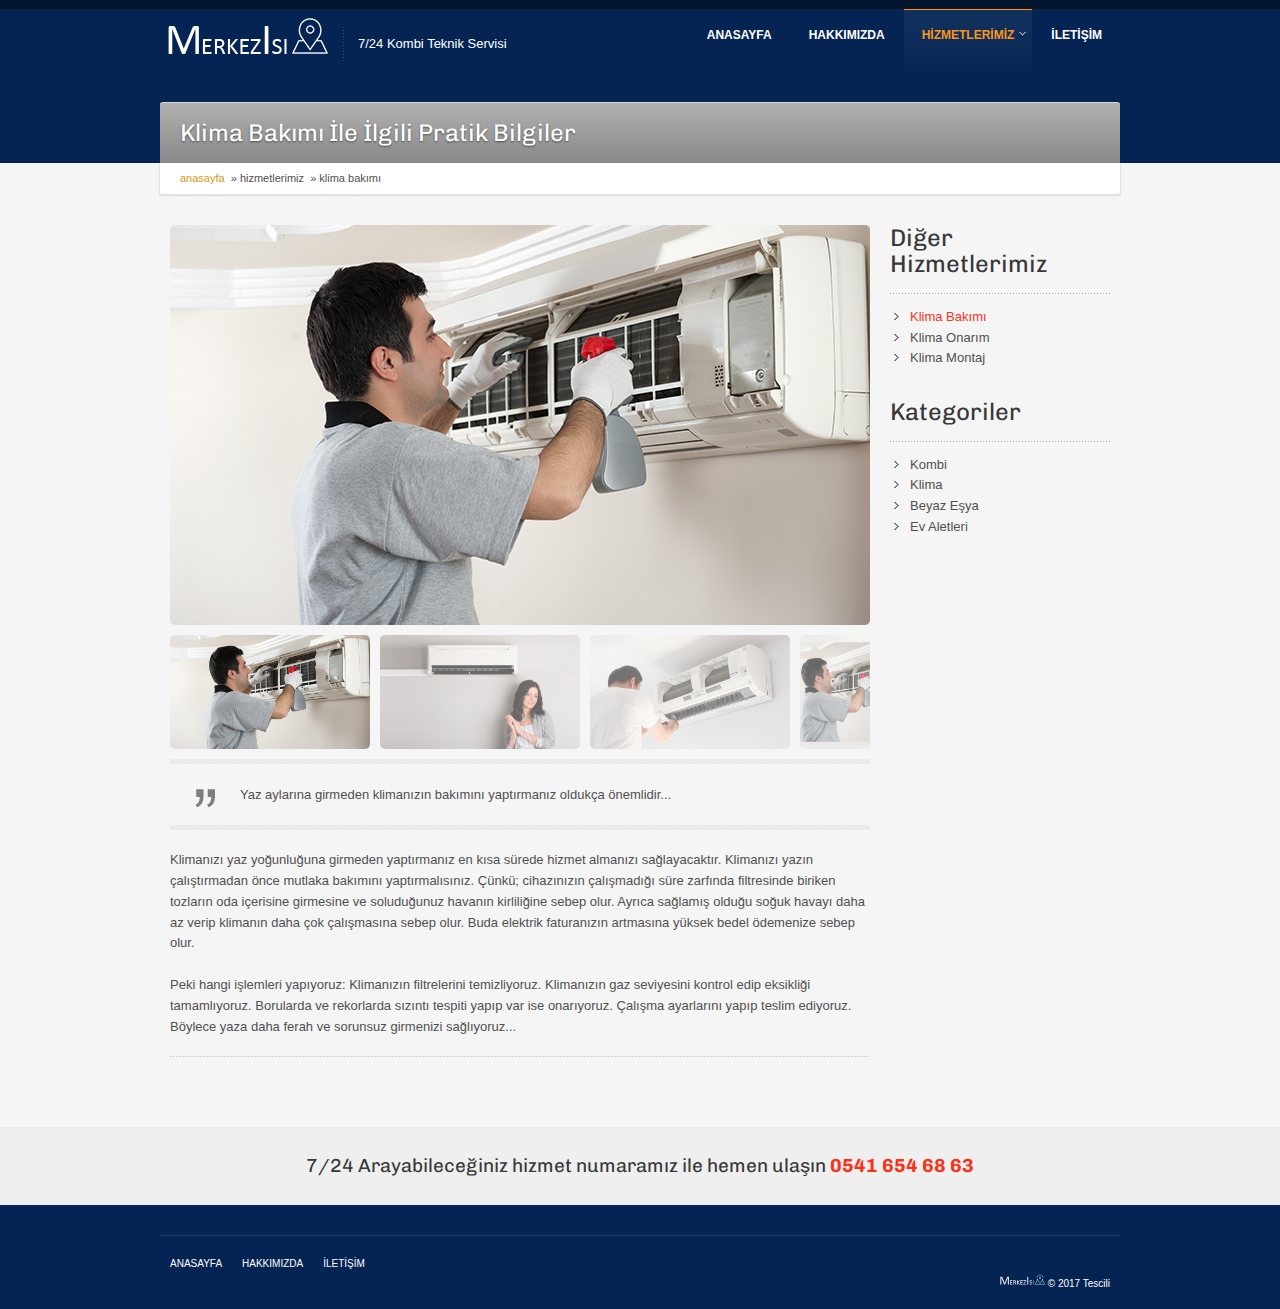
<file: klimadetay1.htm>
﻿<!DOCTYPE html>

<!-- paulirish.com/2008/conditional-stylesheets-vs-css-hacks-answer-neither/ -->
<!--[if IE 8 ]> <html class="ie8"> <![endif]-->
<!--[if IE 9 ]> <html class="ie9"> <![endif]-->
<!--[if (gt IE 9)|!(IE)]><!--> <html> <!--<![endif]-->

<head>
  <meta charset="utf-8">

  <!-- Set the viewport width to device width for mobile -->
  <meta name="viewport" content="width=device-width">

  <title>MERKEZ ISI KOMBİ SERVİSİ</title>

  <!-- Allow HTML5 elements to be styled in IE8, use Selectivizr for IE8 -->
  <!--[if (lte IE 8)]>
    <script type="text/javascript" src="javascripts/html5shiv-printshiv.js"></script>
    <script type="text/javascript" src="javascripts/selectivizr.js"></script>
  <![endif]-->

  <!-- Included Google Fonts -->
  <link href='http://fonts.googleapis.com/css?family=Chivo:400,400italic' rel='stylesheet' type='text/css'>

  <!-- Includ  CSS Files -->

  <!-- Includ Icon Font CSS Styles -->
  <link href="stylesheets\general_foundicons.css" media="screen" rel="stylesheet" type="text/css">
  <link href="stylesheets\social_foundicons.css" media="screen" rel="stylesheet" type="text/css">

  <link rel="stylesheet" href="stylesheets\jquery-ui-1.9.1.css">
  <link rel="stylesheet" href="stylesheets\footable-0.1.css">
  <link rel="stylesheet" href="stylesheets\footable.sortable-0.1.css">
  <link rel="stylesheet" href="stylesheets\black\adorable-all.css" id="skin-style">

    <!-- FlexSlider And Adorable Cusom Styles -->
  <link rel="stylesheet" href="sliders\flexslider\flexslider.css">
  <link rel="stylesheet" href="sliders\flexslider-custom\flexslider.css">

  <!-- Includ Skin Switcher Styles -->
  <link rel="stylesheet" href="stylesheets\skin-switcher.css">
  
  <script type="text/javascript">
    var _gaq = _gaq || [];
    _gaq.push(['_setAccount', 'UA-25107833-1']);
    _gaq.push(['_trackPageview']);
    (function() {
      var ga = document.createElement('script'); ga.type = 'text/javascript'; ga.async = true;
      ga.src = ('https:' == document.location.protocol ? 'https://ssl' : 'http://www') + '.google-analytics.com/ga.js';
      var s = document.getElementsByTagName('script')[0]; s.parentNode.insertBefore(ga, s);
    })();
  </script>
  
</head>

<body class="inner">
  <div class="page-wrapper">
    <div id="page-content">
      <header id="top">
        <div class="otw-row otw-collapse">
          <div>
            <div id="otw-site-title">
              <h1>Merkez Isı</h1>
              <a href="javascript:(void)"><img src="images\adorable-logo-white.png" title="Merkez Isı" alt=""></a>
            </div>
            <div id="otw-site-slogan">7/24 Kombi Teknik Servisi</div>
          </div>
          <div class="menu-wrapper">
            <nav id="primary">
              <ul class="otw-primary-menu hide-for-small">
                <li>
                  <a href="index.htm">
                    ANASAYFA
                  </a>
                </li>
                <li>
                  <a href="kurumsal.htm">
                    HAKKIMIZDA
                  </a>
                </li>
                <li class="active">
                  <a href="javascript:(void)">
                    HİZMETLERİMİZ
                  </a>
                  <ul>
                  <li>
                      <a href="kombi.htm">
                        KOMBİ
                      </a>
                    </li>
                    <li>
                      <a href="klima.htm">
                        KLİMA
                      </a>
                    </li>
                    <li>
                      <a href="beyazesya.htm">
                        BEYAZ EŞYA
                      </a>
                    </li>
                    <li>
                      <a href="evalet.htm">
                        EV ALETLERİ
                      </a>
                    </li>
                  </ul>
                <li>
                  <a href="iletisim.htm">
                    İLETİŞİM
                  </a>
                </li>
              </li></ul>
            </nav>
          </div>
        </div>
      </header>

      <div class="page-title-wrapper fixed-width">
        <div class="otw-row page-title">
          <div class="otw-nineteen otw-columns">
            <h1>Klima Bakımı İle İlgili Pratik Bilgiler</h1>
          </div>
        </div>
        <div class="otw-row">
          <div id="breadcrumb" class="otw-twentyfour otw-columns">
            <a href="#">Anasayfa</a><span class="breadcrumb-sepreator"> &raquo; <span class="">Hizmetlerimiz</span><span class="breadcrumb-sepreator"> &raquo; <span class="">Klima Bakımı</span>
          </div>
        </div>
      </div>

      <div class="otw-row main-content">
        <div class="otw-eighteen otw-columns otw-content-section">
          <article class="otw-single-portfolio-item">
            <div class="portfolio-gallery-wrapper">
              <div id="portfolio-gallery" class="flexslider">
                <ul class="slides">
                  <li data-thumb="http://placehold.it/80x50/FF1D25/FFFFFF"><img src="images\preview\700x400-1.jpg" alt=""></li>
                  <li data-thumb="http://placehold.it/80x50/FF931E/FFFFFF"><img src="images\preview\700x400-2.jpg" alt=""></li>
                  <li data-thumb="http://placehold.it/80x50/8CC63F/FFFFFF"><img src="images\preview\700x400-3.jpg" alt=""></li>
                  <li data-thumb="http://placehold.it/80x50/23D7AF/FFFFFF"><img src="images\preview\700x400-4.jpg" alt=""></li>
                  <li data-thumb="http://placehold.it/80x50/3FA9F5/FFFFFF"><img src="images\preview\700x400-5.jpg" alt=""></li>
                  <li data-thumb="http://placehold.it/80x50/2356D7/FFFFFF"><img src="images\preview\700x400-6.jpg" alt=""></li>
                </ul>
              </div>
              <div id="portfolio-carousel" class="flexslider">
                <ul class="slides">
                  <li data-thumb="http://placehold.it/80x50/FF1D25/FFFFFF"><img src="images\preview\700x400-1.jpg" alt=""></li>
                  <li data-thumb="http://placehold.it/80x50/FF931E/FFFFFF"><img src="images\preview\700x400-2.jpg" alt=""></li>
                  <li data-thumb="http://placehold.it/80x50/8CC63F/FFFFFF"><img src="images\preview\700x400-3.jpg" alt=""></li>
                  <li data-thumb="http://placehold.it/80x50/23D7AF/FFFFFF"><img src="images\preview\700x400-4.jpg" alt=""></li>
                  <li data-thumb="http://placehold.it/80x50/3FA9F5/FFFFFF"><img src="images\preview\700x400-5.jpg" alt=""></li>
                  <li data-thumb="http://placehold.it/80x50/2356D7/FFFFFF"><img src="images\preview\700x400-6.jpg" alt=""></li>
                </ul>
              </div>
            </div>
            <div class="post-content">
            <blockquote class="otw-sc-quote image-border-2">
                <p>Yaz aylarına girmeden klimanızın bakımını yaptırmanız oldukça önemlidir...</p>
              </blockquote>
              <p>Klimanızı yaz yoğunluğuna girmeden yaptırmanız en kısa sürede hizmet almanızı sağlayacaktır. Klimanızı yazın çalıştırmadan önce mutlaka bakımını yaptırmalısınız. Çünkü; cihazınızın çalışmadığı süre zarfında filtresinde biriken tozların oda içerisine girmesine ve soluduğunuz havanın kirliliğine sebep olur. Ayrıca sağlamış olduğu soğuk havayı daha az verip klimanın daha çok çalışmasına sebep olur. Buda elektrik faturanızın artmasına yüksek bedel ödemenize sebep olur.<br>
              <br> Peki hangi işlemleri yapıyoruz: Klimanızın filtrelerini temizliyoruz. Klimanızın gaz seviyesini kontrol edip eksikliği tamamlıyoruz. Borularda ve rekorlarda sızıntı tespiti yapıp var ise onarıyoruz. Çalışma ayarlarını yapıp teslim ediyoruz. Böylece yaza daha ferah ve sorunsuz girmenizi sağlıyoruz...</p>
             

              <div class="otw-sc-divider empty"></div>
            </div>
          </article>
        </div>
        <div class="otw-six otw-columns otw-first-sidebar-section">
          <div class="otw-widget-archives otw-widget-list">
            <h3 class="widget-title">Diğer Hizmetlerimiz</h3>
            <ul class="otw-list">
              <li class="active"><a href="klimadetay1.htm">Klima Bakımı</a></li>
              <li><a href="klimadetay2.htm">Klima Onarım</a></li>
              <li><a href="klimadetay3.htm">Klima Montaj</a></li>
            </ul>
          </div>
          <div class="otw-widget-categories otw-widget-list">
            <h3 class="widget-title">Kategoriler</h3>
            <ul class="otw-list">
              <li><a href="kombi.htm">Kombi</a></li>
              <li><a href="klima.htm">Klima</a></li>
              <li><a href="beyazesya.htm">Beyaz Eşya</a></li>
              <li><a href="evalet.htm">Ev Aletleri</a></li>
            </ul>
          </div>
        </div>
      </div>


    <div id="footer-contact-area-wrapper" style="padding: 30px;
margin-top: 50px;">
      <div class="otw-row">
        <div class="otw-twentyfour otw-columns">
          <div class="footer-contact-area">7/24 Arayabileceğiniz hizmet numaramız ile hemen ulaşın <span class="accent">0541 654 68 63</span>
          </div>
        </div>
      </div>
    </div>

    <footer id="page-footer">
      <div class="otw-row copyright">
        <div class="otw-twelve otw-columns">
          <ul id="footer-menu">
            <li><a href="index.htm">ANASAYFA</a></li>
            <li><a href="kurumsal.htm">HAKKIMIZDA</a></li>
            <li><a href="iletisim.htm">İLETİŞİM</a></li>
          </ul>
        </div>
        <div class="otw-twelve otw-columns text-right">
          <a href="javascript:(void)"><img src="images\adorable-logo-white.png" title="Tez Teknik" alt=""></a>
           <a href="http://otwthemes.com"></a> &copy; 2017 Tescili
        </div>
      </div>
    </footer>
  </div>

  <!-- jQuery and jQuery UI -->
  <script type="text/javascript" src="javascripts\jquery-1.8.3.min.js"></script>
  <script type="text/javascript" src="javascripts\jquery-ui-1.9.1.min.js"></script>

  <!-- jQuery Superfish Menus + HoverIntent -->
  <script type="text/javascript" src="javascripts\hoverIntent.js"></script>
  <script type="text/javascript" src="javascripts\superfish.js"></script>

  <!-- Responsive Tables -->
  <script type="text/javascript" src="javascripts\footable-0.1.js"></script>
  <script type="text/javascript" src="javascripts\footable.sortable.js"></script>

  <!-- Responsive Navigation Menu -->
  <script type="text/javascript" src="javascripts\tinynav.js"></script>

  <!-- Filterable Items -->
  <script type="text/javascript" src="javascripts\jquery.quicksand.js"></script>

  <!-- Custom Theme JS -->
  <script type="text/javascript" src="javascripts\adorable.js"></script>

  <!-- FlexSlider -->
  <script defer="" src="sliders\flexslider\jquery.flexslider-min.js"></script>

  <!-- Activate Portfolio Carousel Slider  -->
  <script type="text/javascript">
    // Portfolio Single Item Gallery
    $(document).ready(function(){
      $('#portfolio-carousel').flexslider({
        animation: "slide",
        controlNav: false,
        animationLoop: false,
        slideshow: false,
        itemWidth: 210,
        itemMargin: 5,
        asNavFor: '#portfolio-gallery'
      });

      $('#portfolio-gallery').flexslider({
        animation: "slide",
        controlNav: false,
        animationLoop: false,
        slideshow: false,
        sync: "#portfolio-carousel"
      });
    });
  </script>



</body>
</html>
</file>
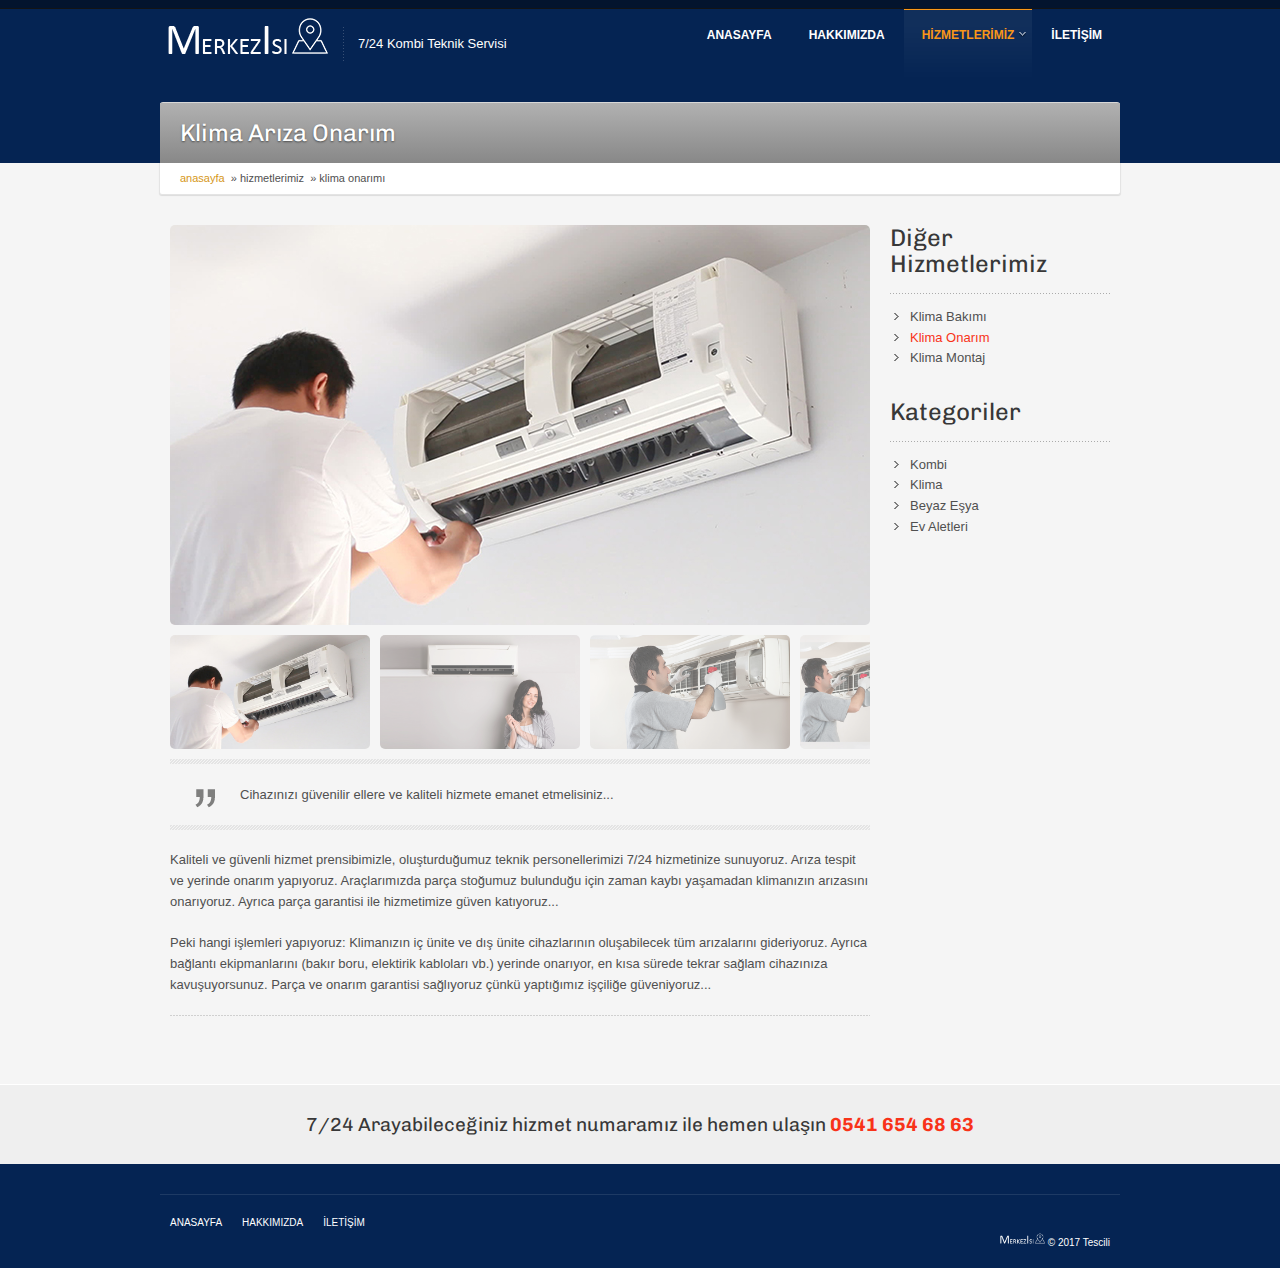
<file: klimadetay2.htm>
﻿<!DOCTYPE html>

<!-- paulirish.com/2008/conditional-stylesheets-vs-css-hacks-answer-neither/ -->
<!--[if IE 8 ]> <html class="ie8"> <![endif]-->
<!--[if IE 9 ]> <html class="ie9"> <![endif]-->
<!--[if (gt IE 9)|!(IE)]><!--> <html> <!--<![endif]-->

<head>
  <meta charset="utf-8">

  <!-- Set the viewport width to device width for mobile -->
  <meta name="viewport" content="width=device-width">

  <title>MERKEZ ISI KOMBİ SERVİSİ</title>

  <!-- Allow HTML5 elements to be styled in IE8, use Selectivizr for IE8 -->
  <!--[if (lte IE 8)]>
    <script type="text/javascript" src="javascripts/html5shiv-printshiv.js"></script>
    <script type="text/javascript" src="javascripts/selectivizr.js"></script>
  <![endif]-->

  <!-- Included Google Fonts -->
  <link href='http://fonts.googleapis.com/css?family=Chivo:400,400italic' rel='stylesheet' type='text/css'>

  <!-- Includ  CSS Files -->

  <!-- Includ Icon Font CSS Styles -->
  <link href="stylesheets\general_foundicons.css" media="screen" rel="stylesheet" type="text/css">
  <link href="stylesheets\social_foundicons.css" media="screen" rel="stylesheet" type="text/css">

  <link rel="stylesheet" href="stylesheets\jquery-ui-1.9.1.css">
  <link rel="stylesheet" href="stylesheets\footable-0.1.css">
  <link rel="stylesheet" href="stylesheets\footable.sortable-0.1.css">
  <link rel="stylesheet" href="stylesheets\black\adorable-all.css" id="skin-style">

    <!-- FlexSlider And Adorable Cusom Styles -->
  <link rel="stylesheet" href="sliders\flexslider\flexslider.css">
  <link rel="stylesheet" href="sliders\flexslider-custom\flexslider.css">

  <!-- Includ Skin Switcher Styles -->
  <link rel="stylesheet" href="stylesheets\skin-switcher.css">
  
  <script type="text/javascript">
    var _gaq = _gaq || [];
    _gaq.push(['_setAccount', 'UA-25107833-1']);
    _gaq.push(['_trackPageview']);
    (function() {
      var ga = document.createElement('script'); ga.type = 'text/javascript'; ga.async = true;
      ga.src = ('https:' == document.location.protocol ? 'https://ssl' : 'http://www') + '.google-analytics.com/ga.js';
      var s = document.getElementsByTagName('script')[0]; s.parentNode.insertBefore(ga, s);
    })();
  </script>
  
</head>

<body class="inner">
  <div class="page-wrapper">
    <div id="page-content">
      <header id="top">
        <div class="otw-row otw-collapse">
          <div>
            <div id="otw-site-title">
              <h1>Merkez Isı</h1>
              <a href="javascript:(void)"><img src="images\adorable-logo-white.png" title="Merkez Isı" alt=""></a>
            </div>
            <div id="otw-site-slogan">7/24 Kombi Teknik Servisi</div>
          </div>
          <div class="menu-wrapper">
            <nav id="primary">
              <ul class="otw-primary-menu hide-for-small">
                <li>
                  <a href="index.htm">
                    ANASAYFA
                  </a>
                </li>
                <li>
                  <a href="kurumsal.htm">
                    HAKKIMIZDA
                  </a>
                </li>
                <li class="active">
                  <a href="javascript:(void)">
                    HİZMETLERİMİZ
                  </a>
                  <ul>
                  <li>
                      <a href="kombi.htm">
                        KOMBİ
                      </a>
                    </li>
                    <li>
                      <a href="klima.htm">
                        KLİMA
                      </a>
                    </li>
                    <li>
                      <a href="beyazesya.htm">
                        BEYAZ EŞYA
                      </a>
                    </li>
                    <li>
                      <a href="evalet.htm">
                        EV ALETLERİ
                      </a>
                    </li>
                  </ul>
                <li>
                  <a href="iletisim.htm">
                    İLETİŞİM
                  </a>
                </li>
              </li></ul>
            </nav>
          </div>
        </div>
      </header>

      <div class="page-title-wrapper fixed-width">
        <div class="otw-row page-title">
          <div class="otw-nineteen otw-columns">
            <h1>Klima Arıza Onarım</h1>
          </div>
        </div>
        <div class="otw-row">
          <div id="breadcrumb" class="otw-twentyfour otw-columns">
            <a href="#">Anasayfa</a><span class="breadcrumb-sepreator"> &raquo; <span class="">Hizmetlerimiz</span><span class="breadcrumb-sepreator"> &raquo; <span class="">Klima Onarımı</span>
          </div>
        </div>
      </div>

      <div class="otw-row main-content">
        <div class="otw-eighteen otw-columns otw-content-section">
          <article class="otw-single-portfolio-item">
            <div class="portfolio-gallery-wrapper">
              <div id="portfolio-gallery" class="flexslider">
                <ul class="slides">
                  <li data-thumb="http://placehold.it/80x50/FF1D25/FFFFFF"><img src="images\preview\700x400-3.jpg" alt=""></li>
                  <li data-thumb="http://placehold.it/80x50/FF931E/FFFFFF"><img src="images\preview\700x400-2.jpg" alt=""></li>
                  <li data-thumb="http://placehold.it/80x50/8CC63F/FFFFFF"><img src="images\preview\700x400-1.jpg" alt=""></li>
                  <li data-thumb="http://placehold.it/80x50/23D7AF/FFFFFF"><img src="images\preview\700x400-4.jpg" alt=""></li>
                  <li data-thumb="http://placehold.it/80x50/3FA9F5/FFFFFF"><img src="images\preview\700x400-5.jpg" alt=""></li>
                  <li data-thumb="http://placehold.it/80x50/2356D7/FFFFFF"><img src="images\preview\700x400-6.jpg" alt=""></li>
                </ul>
              </div>
              <div id="portfolio-carousel" class="flexslider">
                <ul class="slides">
                  <li data-thumb="http://placehold.it/80x50/FF1D25/FFFFFF"><img src="images\preview\700x400-3.jpg" alt=""></li>
                  <li data-thumb="http://placehold.it/80x50/FF931E/FFFFFF"><img src="images\preview\700x400-2.jpg" alt=""></li>
                  <li data-thumb="http://placehold.it/80x50/8CC63F/FFFFFF"><img src="images\preview\700x400-1.jpg" alt=""></li>
                  <li data-thumb="http://placehold.it/80x50/23D7AF/FFFFFF"><img src="images\preview\700x400-4.jpg" alt=""></li>
                  <li data-thumb="http://placehold.it/80x50/3FA9F5/FFFFFF"><img src="images\preview\700x400-5.jpg" alt=""></li>
                  <li data-thumb="http://placehold.it/80x50/2356D7/FFFFFF"><img src="images\preview\700x400-6.jpg" alt=""></li>
                </ul>
              </div>
            </div>
            <div class="post-content">
            <blockquote class="otw-sc-quote image-border-2">
                <p>Cihazınızı güvenilir ellere ve kaliteli hizmete emanet etmelisiniz...</p>
              </blockquote>
              <p>Kaliteli ve güvenli hizmet prensibimizle, oluşturduğumuz teknik personellerimizi 7/24 hizmetinize sunuyoruz. Arıza tespit ve yerinde onarım yapıyoruz. Araçlarımızda parça stoğumuz bulunduğu için zaman kaybı yaşamadan klimanızın arızasını onarıyoruz. Ayrıca parça garantisi ile hizmetimize güven katıyoruz...<br>
              <br> Peki hangi işlemleri yapıyoruz: Klimanızın iç ünite ve dış ünite cihazlarının oluşabilecek tüm arızalarını gideriyoruz. Ayrıca bağlantı ekipmanlarını (bakır boru, elektirik kabloları vb.) yerinde onarıyor, en kısa sürede tekrar sağlam cihazınıza kavuşuyorsunuz. Parça ve onarım garantisi sağlıyoruz çünkü yaptığımız işçiliğe güveniyoruz...</p>
             

              <div class="otw-sc-divider empty"></div>
            </div>
          </article>
        </div>
        <div class="otw-six otw-columns otw-first-sidebar-section">
          <div class="otw-widget-archives otw-widget-list">
            <h3 class="widget-title">Diğer Hizmetlerimiz</h3>
            <ul class="otw-list">
              <li><a href="klimadetay1.htm">Klima Bakımı</a></li>
              <li class="active"><a href="klimadetay2.htm">Klima Onarım</a></li>
              <li><a href="klimadetay3.htm">Klima Montaj</a></li>
            </ul>
          </div>
          <div class="otw-widget-categories otw-widget-list">
            <h3 class="widget-title">Kategoriler</h3>
            <ul class="otw-list">
              <li><a href="kombi.htm">Kombi</a></li>
              <li><a href="klima.htm">Klima</a></li>
              <li><a href="beyazesya.htm">Beyaz Eşya</a></li>
              <li><a href="evalet.htm">Ev Aletleri</a></li>
            </ul>
          </div>
        </div>
      </div>


    <div id="footer-contact-area-wrapper" style="padding: 30px;
margin-top: 50px;">
      <div class="otw-row">
        <div class="otw-twentyfour otw-columns">
          <div class="footer-contact-area">7/24 Arayabileceğiniz hizmet numaramız ile hemen ulaşın <span class="accent">0541 654 68 63</span>
          </div>
        </div>
      </div>
    </div>

    <footer id="page-footer">
      <div class="otw-row copyright">
        <div class="otw-twelve otw-columns">
          <ul id="footer-menu">
            <li><a href="index.htm">ANASAYFA</a></li>
            <li><a href="kurumsal.htm">HAKKIMIZDA</a></li>
            <li><a href="iletisim.htm">İLETİŞİM</a></li>
          </ul>
        </div>
        <div class="otw-twelve otw-columns text-right">
          <a href="javascript:(void)"><img src="images\adorable-logo-white.png" title="Tez Teknik" alt=""></a>
           <a href="http://otwthemes.com"></a> &copy; 2017 Tescili
        </div>
      </div>
    </footer>
  </div>

  <!-- jQuery and jQuery UI -->
  <script type="text/javascript" src="javascripts\jquery-1.8.3.min.js"></script>
  <script type="text/javascript" src="javascripts\jquery-ui-1.9.1.min.js"></script>

  <!-- jQuery Superfish Menus + HoverIntent -->
  <script type="text/javascript" src="javascripts\hoverIntent.js"></script>
  <script type="text/javascript" src="javascripts\superfish.js"></script>

  <!-- Responsive Tables -->
  <script type="text/javascript" src="javascripts\footable-0.1.js"></script>
  <script type="text/javascript" src="javascripts\footable.sortable.js"></script>

  <!-- Responsive Navigation Menu -->
  <script type="text/javascript" src="javascripts\tinynav.js"></script>

  <!-- Filterable Items -->
  <script type="text/javascript" src="javascripts\jquery.quicksand.js"></script>

  <!-- Custom Theme JS -->
  <script type="text/javascript" src="javascripts\adorable.js"></script>

  <!-- FlexSlider -->
  <script defer="" src="sliders\flexslider\jquery.flexslider-min.js"></script>

  <!-- Activate Portfolio Carousel Slider  -->
  <script type="text/javascript">
    // Portfolio Single Item Gallery
    $(document).ready(function(){
      $('#portfolio-carousel').flexslider({
        animation: "slide",
        controlNav: false,
        animationLoop: false,
        slideshow: false,
        itemWidth: 210,
        itemMargin: 5,
        asNavFor: '#portfolio-gallery'
      });

      $('#portfolio-gallery').flexslider({
        animation: "slide",
        controlNav: false,
        animationLoop: false,
        slideshow: false,
        sync: "#portfolio-carousel"
      });
    });
  </script>



</body>
</html>
</file>
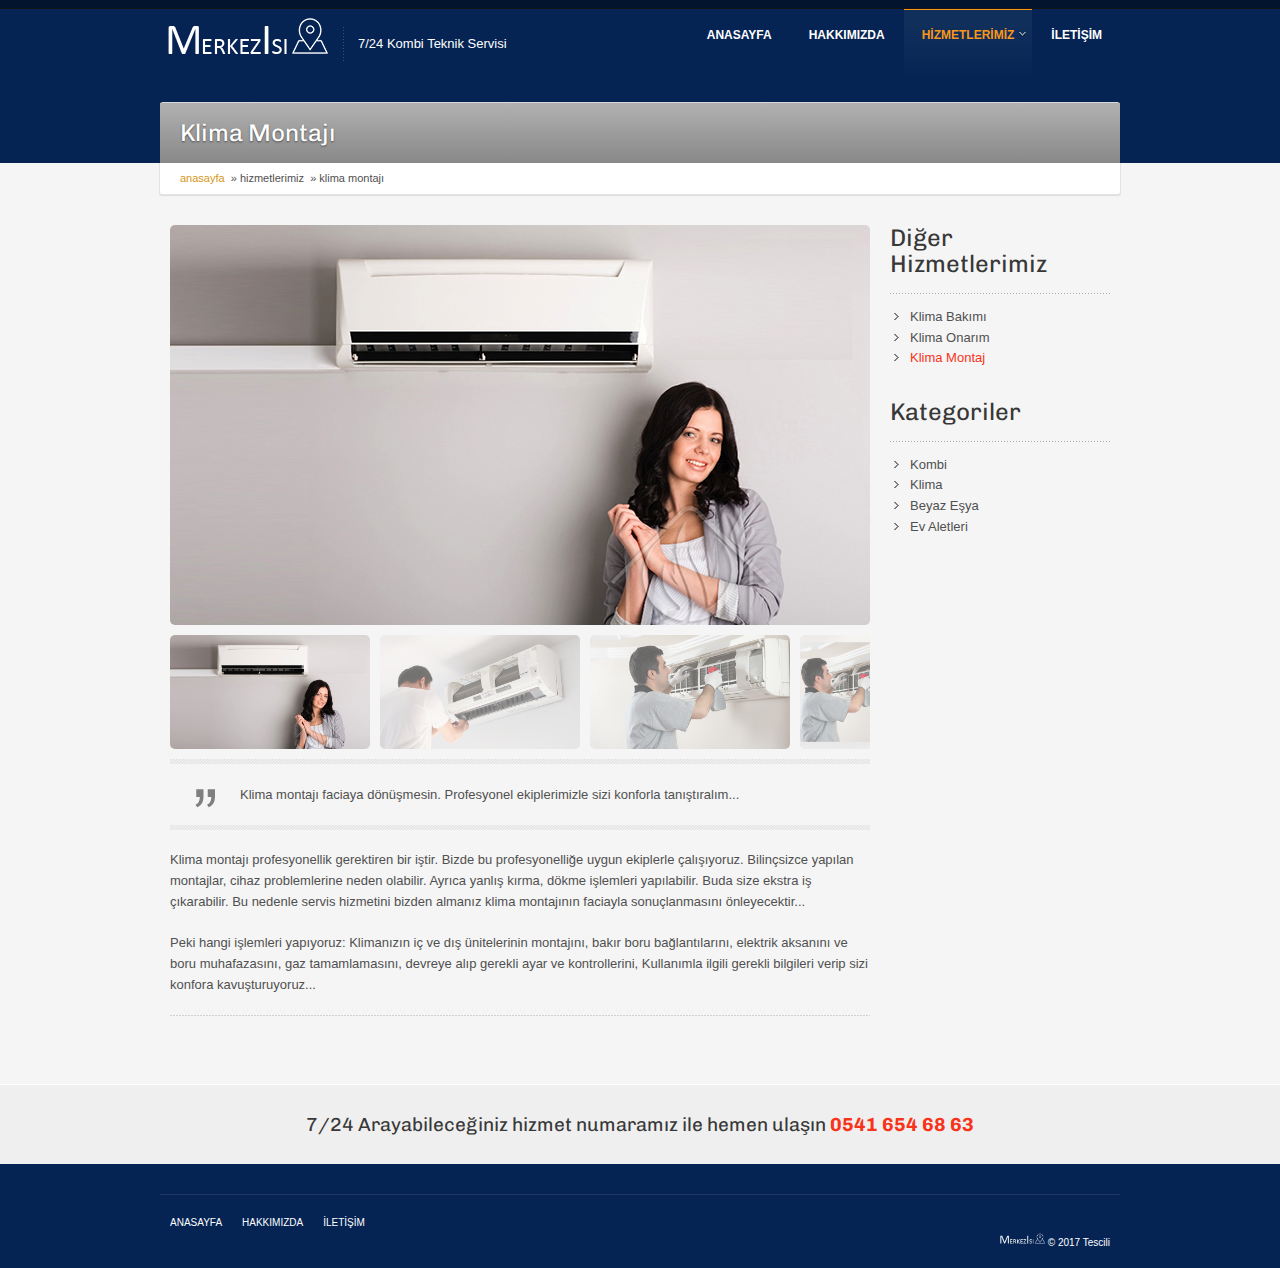
<file: klimadetay3.htm>
﻿<!DOCTYPE html>

<!-- paulirish.com/2008/conditional-stylesheets-vs-css-hacks-answer-neither/ -->
<!--[if IE 8 ]> <html class="ie8"> <![endif]-->
<!--[if IE 9 ]> <html class="ie9"> <![endif]-->
<!--[if (gt IE 9)|!(IE)]><!--> <html> <!--<![endif]-->

<head>
  <meta charset="utf-8">

  <!-- Set the viewport width to device width for mobile -->
  <meta name="viewport" content="width=device-width">

  <title>MERKEZ ISI KOMBİ SERVİSİ</title>

  <!-- Allow HTML5 elements to be styled in IE8, use Selectivizr for IE8 -->
  <!--[if (lte IE 8)]>
    <script type="text/javascript" src="javascripts/html5shiv-printshiv.js"></script>
    <script type="text/javascript" src="javascripts/selectivizr.js"></script>
  <![endif]-->

  <!-- Included Google Fonts -->
  <link href='http://fonts.googleapis.com/css?family=Chivo:400,400italic' rel='stylesheet' type='text/css'>

  <!-- Includ  CSS Files -->

  <!-- Includ Icon Font CSS Styles -->
  <link href="stylesheets\general_foundicons.css" media="screen" rel="stylesheet" type="text/css">
  <link href="stylesheets\social_foundicons.css" media="screen" rel="stylesheet" type="text/css">

  <link rel="stylesheet" href="stylesheets\jquery-ui-1.9.1.css">
  <link rel="stylesheet" href="stylesheets\footable-0.1.css">
  <link rel="stylesheet" href="stylesheets\footable.sortable-0.1.css">
  <link rel="stylesheet" href="stylesheets\black\adorable-all.css" id="skin-style">

    <!-- FlexSlider And Adorable Cusom Styles -->
  <link rel="stylesheet" href="sliders\flexslider\flexslider.css">
  <link rel="stylesheet" href="sliders\flexslider-custom\flexslider.css">

  <!-- Includ Skin Switcher Styles -->
  <link rel="stylesheet" href="stylesheets\skin-switcher.css">
  
  <script type="text/javascript">
    var _gaq = _gaq || [];
    _gaq.push(['_setAccount', 'UA-25107833-1']);
    _gaq.push(['_trackPageview']);
    (function() {
      var ga = document.createElement('script'); ga.type = 'text/javascript'; ga.async = true;
      ga.src = ('https:' == document.location.protocol ? 'https://ssl' : 'http://www') + '.google-analytics.com/ga.js';
      var s = document.getElementsByTagName('script')[0]; s.parentNode.insertBefore(ga, s);
    })();
  </script>
  
</head>

<body class="inner">
  <div class="page-wrapper">
    <div id="page-content">
      <header id="top">
        <div class="otw-row otw-collapse">
          <div>
            <div id="otw-site-title">
              <h1>Merkez Isı</h1>
              <a href="javascript:(void)"><img src="images\adorable-logo-white.png" title="Merkez Isı" alt=""></a>
            </div>
            <div id="otw-site-slogan">7/24 Kombi Teknik Servisi</div>
          </div>
          <div class="menu-wrapper">
            <nav id="primary">
              <ul class="otw-primary-menu hide-for-small">
                <li>
                  <a href="index.htm">
                    ANASAYFA
                  </a>
                </li>
                <li>
                  <a href="kurumsal.htm">
                    HAKKIMIZDA
                  </a>
                </li>
                <li class="active">
                  <a href="javascript:(void)">
                    HİZMETLERİMİZ
                  </a>
                  <ul>
                  <li>
                      <a href="kombi.htm">
                        KOMBİ
                      </a>
                    </li>
                    <li>
                      <a href="klima.htm">
                        KLİMA
                      </a>
                    </li>
                    <li>
                      <a href="beyazesya.htm">
                        BEYAZ EŞYA
                      </a>
                    </li>
                    <li>
                      <a href="evalet.htm">
                        EV ALETLERİ
                      </a>
                    </li>
                  </ul>
                <li>
                  <a href="iletisim.htm">
                    İLETİŞİM
                  </a>
                </li>
              </li></ul>
            </nav>
          </div>
        </div>
      </header>

      <div class="page-title-wrapper fixed-width">
        <div class="otw-row page-title">
          <div class="otw-nineteen otw-columns">
            <h1>Klima Montajı</h1>
          </div>
        </div>
        <div class="otw-row">
          <div id="breadcrumb" class="otw-twentyfour otw-columns">
            <a href="#">Anasayfa</a><span class="breadcrumb-sepreator"> &raquo; <span class="">Hizmetlerimiz</span><span class="breadcrumb-sepreator"> &raquo; <span class="">Klima Montajı</span>
          </div>
        </div>
      </div>

      <div class="otw-row main-content">
        <div class="otw-eighteen otw-columns otw-content-section">
          <article class="otw-single-portfolio-item">
            <div class="portfolio-gallery-wrapper">
              <div id="portfolio-gallery" class="flexslider">
                <ul class="slides">
                  <li data-thumb="http://placehold.it/80x50/FF1D25/FFFFFF"><img src="images\preview\700x400-2.jpg" alt=""></li>
                  <li data-thumb="http://placehold.it/80x50/FF931E/FFFFFF"><img src="images\preview\700x400-3.jpg" alt=""></li>
                  <li data-thumb="http://placehold.it/80x50/8CC63F/FFFFFF"><img src="images\preview\700x400-1.jpg" alt=""></li>
                  <li data-thumb="http://placehold.it/80x50/23D7AF/FFFFFF"><img src="images\preview\700x400-4.jpg" alt=""></li>
                  <li data-thumb="http://placehold.it/80x50/3FA9F5/FFFFFF"><img src="images\preview\700x400-5.jpg" alt=""></li>
                  <li data-thumb="http://placehold.it/80x50/2356D7/FFFFFF"><img src="images\preview\700x400-6.jpg" alt=""></li>
                </ul>
              </div>
              <div id="portfolio-carousel" class="flexslider">
                <ul class="slides">
                  <li data-thumb="http://placehold.it/80x50/FF1D25/FFFFFF"><img src="images\preview\700x400-2.jpg" alt=""></li>
                  <li data-thumb="http://placehold.it/80x50/FF931E/FFFFFF"><img src="images\preview\700x400-3.jpg" alt=""></li>
                  <li data-thumb="http://placehold.it/80x50/8CC63F/FFFFFF"><img src="images\preview\700x400-1.jpg" alt=""></li>
                  <li data-thumb="http://placehold.it/80x50/23D7AF/FFFFFF"><img src="images\preview\700x400-4.jpg" alt=""></li>
                  <li data-thumb="http://placehold.it/80x50/3FA9F5/FFFFFF"><img src="images\preview\700x400-5.jpg" alt=""></li>
                  <li data-thumb="http://placehold.it/80x50/2356D7/FFFFFF"><img src="images\preview\700x400-6.jpg" alt=""></li>
                </ul>
              </div>
            </div>
            <div class="post-content">
            <blockquote class="otw-sc-quote image-border-2">
                <p>Klima montajı faciaya dönüşmesin. Profesyonel ekiplerimizle sizi konforla tanıştıralım...</p>
              </blockquote>
              <p>Klima montajı profesyonellik gerektiren bir iştir. Bizde bu profesyonelliğe uygun ekiplerle çalışıyoruz. Bilinçsizce yapılan montajlar, cihaz problemlerine neden olabilir. Ayrıca yanlış kırma, dökme işlemleri yapılabilir. Buda size ekstra iş çıkarabilir. Bu nedenle servis hizmetini bizden almanız klima montajının faciayla sonuçlanmasını önleyecektir...<br>
              <br> Peki hangi işlemleri yapıyoruz: Klimanızın iç ve dış ünitelerinin montajını, bakır boru bağlantılarını, elektrik aksanını ve boru muhafazasını, gaz tamamlamasını, devreye alıp gerekli ayar ve kontrollerini, Kullanımla ilgili gerekli bilgileri verip sizi konfora kavuşturuyoruz...</p>
             

              <div class="otw-sc-divider empty"></div>
            </div>
          </article>
        </div>
        <div class="otw-six otw-columns otw-first-sidebar-section">
          <div class="otw-widget-archives otw-widget-list">
            <h3 class="widget-title">Diğer Hizmetlerimiz</h3>
            <ul class="otw-list">
              <li><a href="klimadetay1.htm">Klima Bakımı</a></li>
              <li><a href="klimadetay2.htm">Klima Onarım</a></li>
              <li class="active"><a href="klimadetay3.htm">Klima Montaj</a></li>
            </ul>
          </div>
          <div class="otw-widget-categories otw-widget-list">
            <h3 class="widget-title">Kategoriler</h3>
            <ul class="otw-list">
              <li><a href="kombi.htm">Kombi</a></li>
              <li><a href="klima.htm">Klima</a></li>
              <li><a href="beyazesya.htm">Beyaz Eşya</a></li>
              <li><a href="evalet.htm">Ev Aletleri</a></li>
            </ul>
          </div>
        </div>
      </div>


    <div id="footer-contact-area-wrapper" style="padding: 30px;
margin-top: 50px;">
      <div class="otw-row">
        <div class="otw-twentyfour otw-columns">
          <div class="footer-contact-area">7/24 Arayabileceğiniz hizmet numaramız ile hemen ulaşın <span class="accent">0541 654 68 63</span>
          </div>
        </div>
      </div>
    </div>

    <footer id="page-footer">
      <div class="otw-row copyright">
        <div class="otw-twelve otw-columns">
          <ul id="footer-menu">
            <li><a href="index.htm">ANASAYFA</a></li>
            <li><a href="kurumsal.htm">HAKKIMIZDA</a></li>
            <li><a href="iletisim.htm">İLETİŞİM</a></li>
          </ul>
        </div>
        <div class="otw-twelve otw-columns text-right">
          <a href="javascript:(void)"><img src="images\adorable-logo-white.png" title="Tez Teknik" alt=""></a>
           <a href="http://otwthemes.com"></a> &copy; 2017 Tescili
        </div>
      </div>
    </footer>
  </div>

  <!-- jQuery and jQuery UI -->
  <script type="text/javascript" src="javascripts\jquery-1.8.3.min.js"></script>
  <script type="text/javascript" src="javascripts\jquery-ui-1.9.1.min.js"></script>

  <!-- jQuery Superfish Menus + HoverIntent -->
  <script type="text/javascript" src="javascripts\hoverIntent.js"></script>
  <script type="text/javascript" src="javascripts\superfish.js"></script>

  <!-- Responsive Tables -->
  <script type="text/javascript" src="javascripts\footable-0.1.js"></script>
  <script type="text/javascript" src="javascripts\footable.sortable.js"></script>

  <!-- Responsive Navigation Menu -->
  <script type="text/javascript" src="javascripts\tinynav.js"></script>

  <!-- Filterable Items -->
  <script type="text/javascript" src="javascripts\jquery.quicksand.js"></script>

  <!-- Custom Theme JS -->
  <script type="text/javascript" src="javascripts\adorable.js"></script>

  <!-- FlexSlider -->
  <script defer="" src="sliders\flexslider\jquery.flexslider-min.js"></script>

  <!-- Activate Portfolio Carousel Slider  -->
  <script type="text/javascript">
    // Portfolio Single Item Gallery
    $(document).ready(function(){
      $('#portfolio-carousel').flexslider({
        animation: "slide",
        controlNav: false,
        animationLoop: false,
        slideshow: false,
        itemWidth: 210,
        itemMargin: 5,
        asNavFor: '#portfolio-gallery'
      });

      $('#portfolio-gallery').flexslider({
        animation: "slide",
        controlNav: false,
        animationLoop: false,
        slideshow: false,
        sync: "#portfolio-carousel"
      });
    });
  </script>



</body>
</html>
</file>
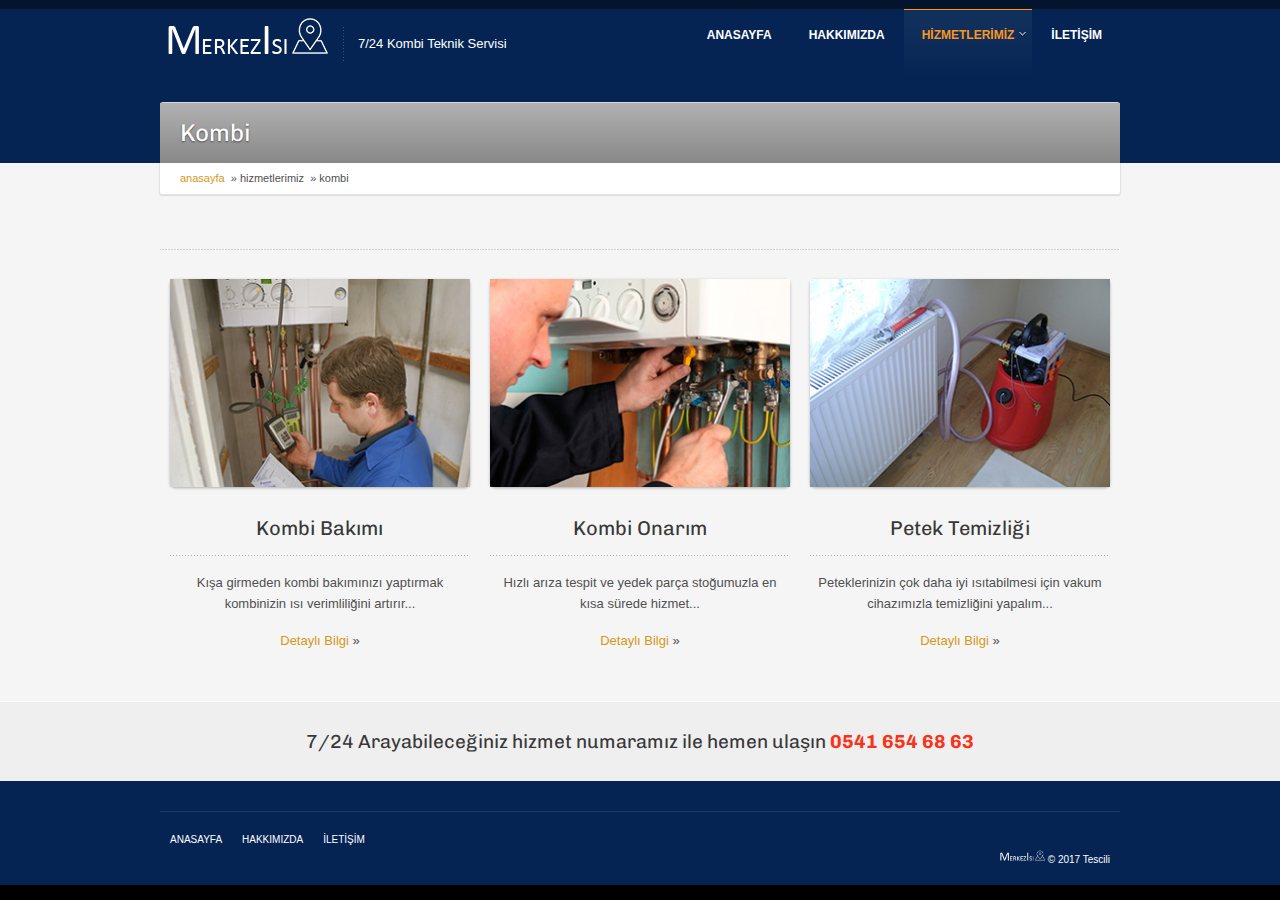
<file: kombi.htm>
﻿<!DOCTYPE html>

<!-- paulirish.com/2008/conditional-stylesheets-vs-css-hacks-answer-neither/ -->
<!--[if IE 8 ]> <html class="ie8"> <![endif]-->
<!--[if IE 9 ]> <html class="ie9"> <![endif]-->
<!--[if (gt IE 9)|!(IE)]><!--> <html> <!--<![endif]-->

<head>
  <meta charset="utf-8">

  <!-- Set the viewport width to device width for mobile -->
  <meta name="viewport" content="width=device-width">

  <title>MERKEZ ISI KOMBİ SERVİSİ</title>

  <!-- Allow HTML5 elements to be styled in IE8, use Selectivizr for IE8 -->
  <!--[if (lte IE 8)]>
    <script type="text/javascript" src="javascripts/html5shiv-printshiv.js"></script>
    <script type="text/javascript" src="javascripts/selectivizr.js"></script>
  <![endif]-->

  <!-- Included Google Fonts -->
  <link href='http://fonts.googleapis.com/css?family=Chivo:400,400italic' rel='stylesheet' type='text/css'>

  <!-- Includ  CSS Files -->

  <!-- Includ Icon Font CSS Styles -->
  <link href="stylesheets\general_foundicons.css" media="screen" rel="stylesheet" type="text/css">
  <link href="stylesheets\social_foundicons.css" media="screen" rel="stylesheet" type="text/css">

  <link rel="stylesheet" href="stylesheets\jquery-ui-1.9.1.css">
  <link rel="stylesheet" href="stylesheets\footable-0.1.css">
  <link rel="stylesheet" href="stylesheets\footable.sortable-0.1.css">
  <link rel="stylesheet" href="stylesheets\black\adorable-all.css" id="skin-style">

  <!-- Includ Skin Switcher Styles -->
  <link rel="stylesheet" href="stylesheets\skin-switcher.css">
  
  <script type="text/javascript">
    var _gaq = _gaq || [];
    _gaq.push(['_setAccount', 'UA-25107833-1']);
    _gaq.push(['_trackPageview']);
    (function() {
      var ga = document.createElement('script'); ga.type = 'text/javascript'; ga.async = true;
      ga.src = ('https:' == document.location.protocol ? 'https://ssl' : 'http://www') + '.google-analytics.com/ga.js';
      var s = document.getElementsByTagName('script')[0]; s.parentNode.insertBefore(ga, s);
    })();
  </script>
  
</head>

<body class="inner">
  <div class="page-wrapper">
    <div id="page-content">
      <header id="top">
        <div class="otw-row otw-collapse">
          <div>
            <div id="otw-site-title">
              <h1>Merkez Isı</h1>
              <a href="javascript:(void)"><img src="images\adorable-logo-white.png" title="Merkez Isı" alt=""></a>
            </div>
            <div id="otw-site-slogan">7/24 Kombi Teknik Servisi</div>
          </div>
          <div class="menu-wrapper">
            <nav id="primary">
              <ul class="otw-primary-menu hide-for-small">
                <li>
                  <a href="index.htm">
                    ANASAYFA
                  </a>
                </li>
                <li>
                  <a href="kurumsal.htm">
                    HAKKIMIZDA
                  </a>
                </li>
                <li class="active">
                  <a href="javascript:(void)">
                    HİZMETLERİMİZ
                  </a>
                  <ul>
                  <li>
                      <a href="kombi.htm">
                        KOMBİ
                      </a>
                    </li>
                    <li>
                      <a href="klima.htm">
                        KLİMA
                      </a>
                    </li>
                    <li>
                      <a href="beyazesya.htm">
                        BEYAZ EŞYA
                      </a>
                    </li>
                    <li>
                      <a href="evalet.htm">
                        EV ALETLERİ
                      </a>
                    </li>
                  </ul>
                <li>
                  <a href="iletisim.htm">
                    İLETİŞİM
                  </a>
                </li>
              </li></ul>
            </nav>
          </div>
        </div>
      </header>

      <div class="page-title-wrapper fixed-width">
        <div class="otw-row page-title">
          <div class="otw-nineteen otw-columns">
            <h1>Kombi</h1>
          </div>
        </div>
        <div class="otw-row">
          <div id="breadcrumb" class="otw-twentyfour otw-columns">
            <a href="#">Anasayfa</a><span class="breadcrumb-sepreator"> &raquo; <span class="">Hizmetlerimiz</span><span class="breadcrumb-sepreator"> &raquo; <span class="">Kombi</span>
          </div>
        </div>
      </div>

      <div class="otw-row main-content">
        <div class="otw-twentyfour otw-columns otw-content-section">

          <div class="otw-row">
            <div class="otw-twentyfour otw-columns">
              <div class="otw-row otw-sc-portfolio">

                <div class="otw-twentyfour otw-columns">
                  <ul class="otw-portfolio block-grid three-up mobile">
                    <li data-id="id-1" data-type="css">
                      <article class="otw-portfolio-item">
                        <a class="otw-portfolio-item-link">
                          <div class="image">
                            <a href="kombidetay1.htm"><img  src="images\preview\303x210-4.jpg" alt=""></a>
                          </div>
                          <div class="title">
                            <h3>Kombi Bakımı</h3>
                          </div>
                          <div class="text">
                            <p>Kışa girmeden kombi bakımınızı yaptırmak kombinizin ısı verimliliğini artırır... </p>
                          </div>
                          <a href="kombidetay1.htm">Detaylı Bilgi</a><span class="breadcrumb-sepreator"> &raquo; 
                        </a>
                      </article>
                    </li>
                    <li data-id="id-2" data-type="html psd">
                      <article class="otw-portfolio-item">
                        <a class="otw-portfolio-item-link">
                          <div class="image">
                            <a href="kombidetay2.htm"><img  src="images\preview\303x210-5.jpg" alt=""></a>
                          </div>
                          <div class="title">
                            <h3>Kombi Onarım</h3>
                          </div>
                          <div class="text">
                            <p>Hızlı arıza tespit ve yedek parça stoğumuzla en kısa sürede hizmet...</p>
                          </div>
                          <a href="kombidetay2.htm">Detaylı Bilgi</a><span class="breadcrumb-sepreator"> &raquo; 
                        </a>
                      </article>
                    </li>
                    <li data-id="id-3" data-type="css">
                      <article class="otw-portfolio-item">
                        <a class="otw-portfolio-item-link">
                          <div class="image">
                            <a href="kombidetay3.htm"><img  src="images\preview\303x210-6.jpg" alt=""></a>
                          </div>
                          <div class="title">
                            <h3>Petek Temizliği</h3>
                          </div>
                          <div class="text">
                            <p>Peteklerinizin çok daha iyi ısıtabilmesi için vakum cihazımızla temizliğini yapalım...</p>
                          </div>
                          <a href="kombidetay3.htm">Detaylı Bilgi</a><span class="breadcrumb-sepreator"> &raquo; 
                        </a>
                      </article>
                    </li>
                  </ul>
                </div>
              </div>
            </div>
          </div>

        </div>
      </div>

    <div id="footer-contact-area-wrapper" style="padding: 30px;
margin-top: 50px;">
      <div class="otw-row">
        <div class="otw-twentyfour otw-columns">
          <div class="footer-contact-area">7/24 Arayabileceğiniz hizmet numaramız ile hemen ulaşın <span class="accent">0541 654 68 63</span>
          </div>
        </div>
      </div>
    </div>

    <footer id="page-footer">
      <div class="otw-row copyright">
        <div class="otw-twelve otw-columns">
          <ul id="footer-menu">
            <li><a href="index.htm">ANASAYFA</a></li>
            <li><a href="kurumsal.htm">HAKKIMIZDA</a></li>
            <li><a href="iletisim.htm">İLETİŞİM</a></li>
          </ul>
        </div>
        <div class="otw-twelve otw-columns text-right">
          <a href="javascript:(void)"><img src="images\adorable-logo-white.png" title="Tez Teknik" alt=""></a>
           <a href="http://otwthemes.com"></a> &copy; 2017 Tescili
        </div>
      </div>
    </footer>
  </div>

  <!-- jQuery and jQuery UI -->
  <script type="text/javascript" src="javascripts\jquery-1.8.3.min.js"></script>
  <script type="text/javascript" src="javascripts\jquery-ui-1.9.1.min.js"></script>

  <!-- jQuery Superfish Menus + HoverIntent -->
  <script type="text/javascript" src="javascripts\hoverIntent.js"></script>
  <script type="text/javascript" src="javascripts\superfish.js"></script>

  <!-- Responsive Tables -->
  <script type="text/javascript" src="javascripts\footable-0.1.js"></script>
  <script type="text/javascript" src="javascripts\footable.sortable.js"></script>

  <!-- Responsive Navigation Menu -->
  <script type="text/javascript" src="javascripts\tinynav.js"></script>

  <!-- Filterable Items -->
  <script type="text/javascript" src="javascripts\jquery.quicksand.js"></script>

  <!-- Custom Theme JS -->
  <script type="text/javascript" src="javascripts\adorable.js"></script>


</body>
</html>
</file>
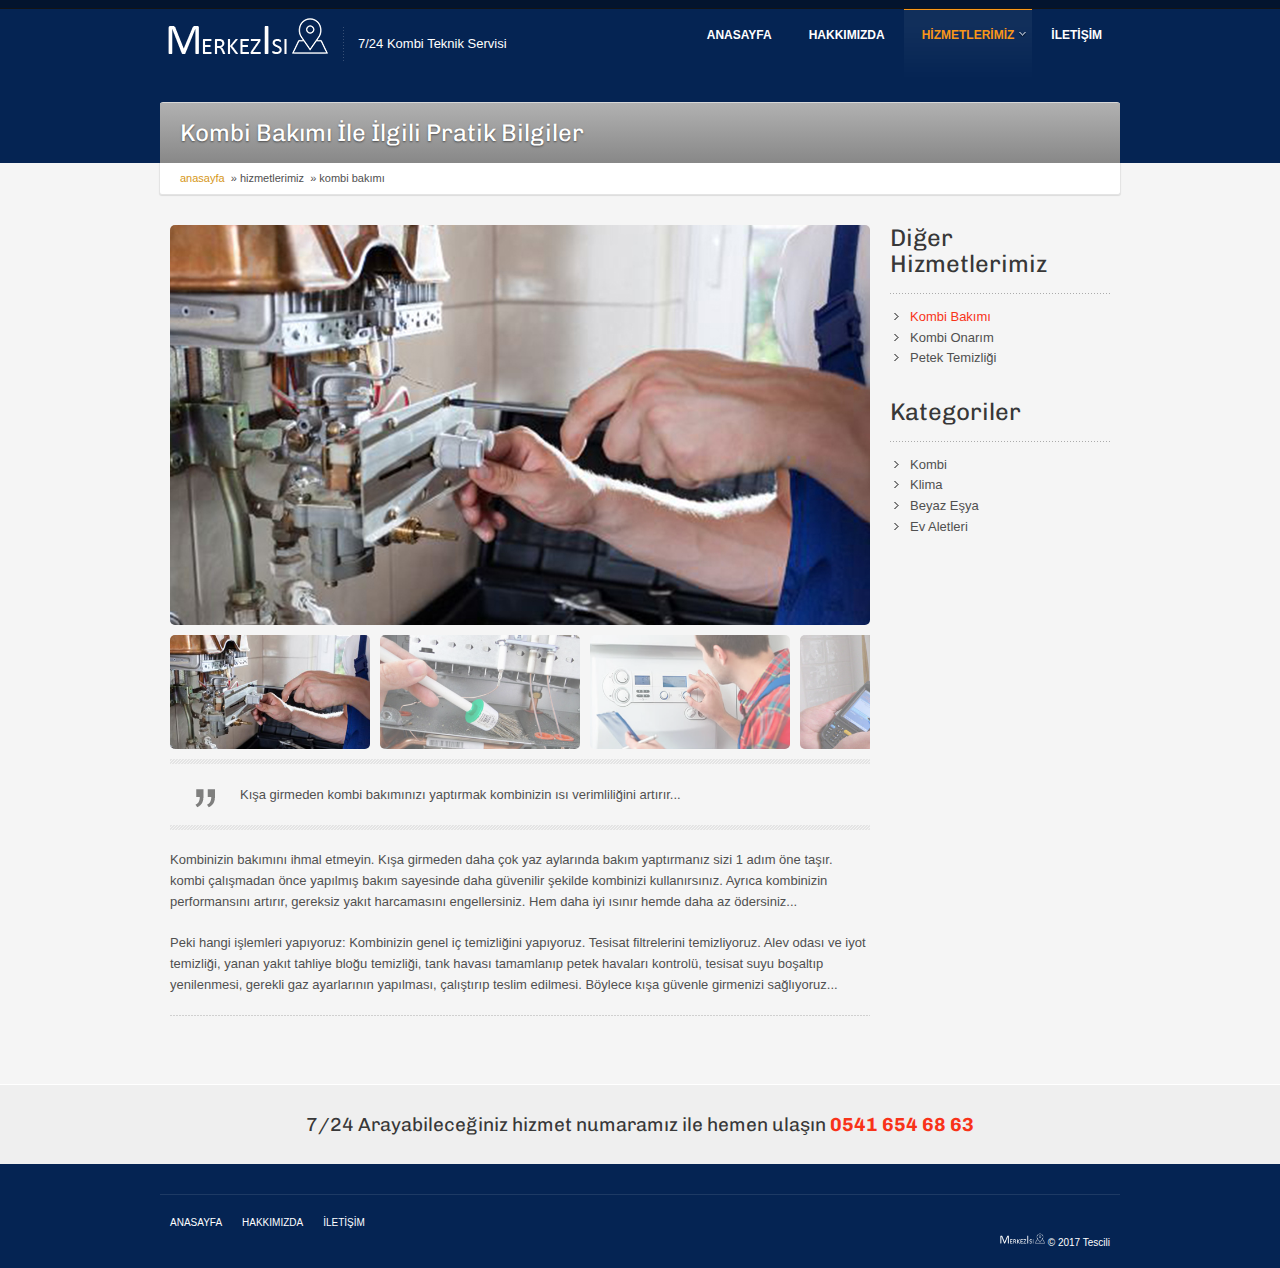
<file: kombidetay1.htm>
﻿<!DOCTYPE html>

<!-- paulirish.com/2008/conditional-stylesheets-vs-css-hacks-answer-neither/ -->
<!--[if IE 8 ]> <html class="ie8"> <![endif]-->
<!--[if IE 9 ]> <html class="ie9"> <![endif]-->
<!--[if (gt IE 9)|!(IE)]><!--> <html> <!--<![endif]-->

<head>
  <meta charset="utf-8">

  <!-- Set the viewport width to device width for mobile -->
  <meta name="viewport" content="width=device-width">

  <title>MERKEZ ISI KOMBİ SERVİSİ</title>

  <!-- Allow HTML5 elements to be styled in IE8, use Selectivizr for IE8 -->
  <!--[if (lte IE 8)]>
    <script type="text/javascript" src="javascripts/html5shiv-printshiv.js"></script>
    <script type="text/javascript" src="javascripts/selectivizr.js"></script>
  <![endif]-->

  <!-- Included Google Fonts -->
  <link href='http://fonts.googleapis.com/css?family=Chivo:400,400italic' rel='stylesheet' type='text/css'>

  <!-- Includ  CSS Files -->

  <!-- Includ Icon Font CSS Styles -->
  <link href="stylesheets\general_foundicons.css" media="screen" rel="stylesheet" type="text/css">
  <link href="stylesheets\social_foundicons.css" media="screen" rel="stylesheet" type="text/css">

  <link rel="stylesheet" href="stylesheets\jquery-ui-1.9.1.css">
  <link rel="stylesheet" href="stylesheets\footable-0.1.css">
  <link rel="stylesheet" href="stylesheets\footable.sortable-0.1.css">
  <link rel="stylesheet" href="stylesheets\black\adorable-all.css" id="skin-style">

    <!-- FlexSlider And Adorable Cusom Styles -->
  <link rel="stylesheet" href="sliders\flexslider\flexslider.css">
  <link rel="stylesheet" href="sliders\flexslider-custom\flexslider.css">

  <!-- Includ Skin Switcher Styles -->
  <link rel="stylesheet" href="stylesheets\skin-switcher.css">
  
  <script type="text/javascript">
    var _gaq = _gaq || [];
    _gaq.push(['_setAccount', 'UA-25107833-1']);
    _gaq.push(['_trackPageview']);
    (function() {
      var ga = document.createElement('script'); ga.type = 'text/javascript'; ga.async = true;
      ga.src = ('https:' == document.location.protocol ? 'https://ssl' : 'http://www') + '.google-analytics.com/ga.js';
      var s = document.getElementsByTagName('script')[0]; s.parentNode.insertBefore(ga, s);
    })();
  </script>
  
</head>

<body class="inner">
  <div class="page-wrapper">
    <div id="page-content">
      <header id="top">
        <div class="otw-row otw-collapse">
          <div>
            <div id="otw-site-title">
              <h1>Merkez Isı</h1>
              <a href="javascript:(void)"><img src="images\adorable-logo-white.png" title="Merkez Isı" alt=""></a>
            </div>
            <div id="otw-site-slogan">7/24 Kombi Teknik Servisi</div>
          </div>
          <div class="menu-wrapper">
            <nav id="primary">
              <ul class="otw-primary-menu hide-for-small">
                <li>
                  <a href="index.htm">
                    ANASAYFA
                  </a>
                </li>
                <li>
                  <a href="kurumsal.htm">
                    HAKKIMIZDA
                  </a>
                </li>
                <li class="active">
                  <a href="javascript:(void)">
                    HİZMETLERİMİZ
                  </a>
                  <ul>
                  <li>
                      <a href="kombi.htm">
                        KOMBİ
                      </a>
                    </li>
                    <li>
                      <a href="klima.htm">
                        KLİMA
                      </a>
                    </li>
                    <li>
                      <a href="beyazesya.htm">
                        BEYAZ EŞYA
                      </a>
                    </li>
                    <li>
                      <a href="evalet.htm">
                        EV ALETLERİ
                      </a>
                    </li>
                  </ul>
                <li>
                  <a href="iletisim.htm">
                    İLETİŞİM
                  </a>
                </li>
              </li></ul>
            </nav>
          </div>
        </div>
      </header>

      <div class="page-title-wrapper fixed-width">
        <div class="otw-row page-title">
          <div class="otw-nineteen otw-columns">
            <h1>Kombi Bakımı İle İlgili Pratik Bilgiler</h1>
          </div>
        </div>
        <div class="otw-row">
          <div id="breadcrumb" class="otw-twentyfour otw-columns">
            <a href="#">Anasayfa</a><span class="breadcrumb-sepreator"> &raquo; <span class="">Hizmetlerimiz</span><span class="breadcrumb-sepreator"> &raquo; <span class="">Kombi Bakımı</span>
          </div>
        </div>
      </div>

      <div class="otw-row main-content">
        <div class="otw-eighteen otw-columns otw-content-section">
          <article class="otw-single-portfolio-item">
            <div class="portfolio-gallery-wrapper">
              <div id="portfolio-gallery" class="flexslider">
                <ul class="slides">
                  <li data-thumb="http://placehold.it/80x50/FF1D25/FFFFFF"><img src="images\preview\700x400-7.jpg" alt=""></li>
                  <li data-thumb="http://placehold.it/80x50/FF931E/FFFFFF"><img src="images\preview\700x400-8.jpg" alt=""></li>
                  <li data-thumb="http://placehold.it/80x50/8CC63F/FFFFFF"><img src="images\preview\700x400-9.jpg" alt=""></li>
                  <li data-thumb="http://placehold.it/80x50/23D7AF/FFFFFF"><img src="images\preview\700x400-10.jpg" alt=""></li>
                  <li data-thumb="http://placehold.it/80x50/3FA9F5/FFFFFF"><img src="images\preview\700x400-11.jpg" alt=""></li>
                  <li data-thumb="http://placehold.it/80x50/2356D7/FFFFFF"><img src="images\preview\700x400-12.jpg" alt=""></li>
                </ul>
              </div>
              <div id="portfolio-carousel" class="flexslider">
                <ul class="slides">
                  <li data-thumb="http://placehold.it/80x50/FF1D25/FFFFFF"><img src="images\preview\700x400-7.jpg" alt=""></li>
                  <li data-thumb="http://placehold.it/80x50/FF931E/FFFFFF"><img src="images\preview\700x400-8.jpg" alt=""></li>
                  <li data-thumb="http://placehold.it/80x50/8CC63F/FFFFFF"><img src="images\preview\700x400-9.jpg" alt=""></li>
                  <li data-thumb="http://placehold.it/80x50/23D7AF/FFFFFF"><img src="images\preview\700x400-10.jpg" alt=""></li>
                  <li data-thumb="http://placehold.it/80x50/3FA9F5/FFFFFF"><img src="images\preview\700x400-11.jpg" alt=""></li>
                  <li data-thumb="http://placehold.it/80x50/2356D7/FFFFFF"><img src="images\preview\700x400-12.jpg" alt=""></li>
                </ul>
              </div>
            </div>
            <div class="post-content">
            <blockquote class="otw-sc-quote image-border-2">
                <p>Kışa girmeden kombi bakımınızı yaptırmak kombinizin ısı verimliliğini artırır...</p>
              </blockquote>
              <p>Kombinizin bakımını ihmal etmeyin. Kışa girmeden daha çok yaz aylarında bakım yaptırmanız sizi 1 adım öne taşır. kombi çalışmadan önce yapılmış bakım sayesinde daha güvenilir şekilde kombinizi kullanırsınız. Ayrıca kombinizin performansını artırır, gereksiz yakıt harcamasını engellersiniz. Hem daha iyi ısınır hemde daha az ödersiniz...<br>
              <br> Peki hangi işlemleri yapıyoruz: Kombinizin genel iç temizliğini yapıyoruz. Tesisat filtrelerini temizliyoruz. Alev odası ve iyot temizliği, yanan yakıt tahliye bloğu temizliği, tank havası tamamlanıp petek havaları kontrolü, tesisat suyu boşaltıp yenilenmesi, gerekli gaz ayarlarının yapılması, çalıştırıp teslim edilmesi. Böylece kışa güvenle girmenizi sağlıyoruz...</p>
             

              <div class="otw-sc-divider empty"></div>
            </div>
          </article>
        </div>
        <div class="otw-six otw-columns otw-first-sidebar-section">
          <div class="otw-widget-archives otw-widget-list">
            <h3 class="widget-title">Diğer Hizmetlerimiz</h3>
            <ul class="otw-list">
              <li class="active"><a href="kombidetay1.htm">Kombi Bakımı</a></li>
              <li><a href="kombidetay2.htm">Kombi Onarım</a></li>
              <li><a href="kombidetay3.htm">Petek Temizliği</a></li>
            </ul>
          </div>
          <div class="otw-widget-categories otw-widget-list">
            <h3 class="widget-title">Kategoriler</h3>
            <ul class="otw-list">
              <li><a href="kombi.htm">Kombi</a></li>
              <li><a href="klima.htm">Klima</a></li>
              <li><a href="beyazesya.htm">Beyaz Eşya</a></li>
              <li><a href="evalet.htm">Ev Aletleri</a></li>
            </ul>
          </div>
        </div>
      </div>


    <div id="footer-contact-area-wrapper" style="padding: 30px;
margin-top: 50px;">
      <div class="otw-row">
        <div class="otw-twentyfour otw-columns">
          <div class="footer-contact-area">7/24 Arayabileceğiniz hizmet numaramız ile hemen ulaşın <span class="accent">0541 654 68 63</span>
          </div>
        </div>
      </div>
    </div>

    <footer id="page-footer">
      <div class="otw-row copyright">
        <div class="otw-twelve otw-columns">
          <ul id="footer-menu">
            <li><a href="index.htm">ANASAYFA</a></li>
            <li><a href="kurumsal.htm">HAKKIMIZDA</a></li>
            <li><a href="iletisim.htm">İLETİŞİM</a></li>
          </ul>
        </div>
        <div class="otw-twelve otw-columns text-right">
          <a href="javascript:(void)"><img src="images\adorable-logo-white.png" title="Tez Teknik" alt=""></a>
           <a href="http://otwthemes.com"></a> &copy; 2017 Tescili
        </div>
      </div>
    </footer>
  </div>

  <!-- jQuery and jQuery UI -->
  <script type="text/javascript" src="javascripts\jquery-1.8.3.min.js"></script>
  <script type="text/javascript" src="javascripts\jquery-ui-1.9.1.min.js"></script>

  <!-- jQuery Superfish Menus + HoverIntent -->
  <script type="text/javascript" src="javascripts\hoverIntent.js"></script>
  <script type="text/javascript" src="javascripts\superfish.js"></script>

  <!-- Responsive Tables -->
  <script type="text/javascript" src="javascripts\footable-0.1.js"></script>
  <script type="text/javascript" src="javascripts\footable.sortable.js"></script>

  <!-- Responsive Navigation Menu -->
  <script type="text/javascript" src="javascripts\tinynav.js"></script>

  <!-- Filterable Items -->
  <script type="text/javascript" src="javascripts\jquery.quicksand.js"></script>

  <!-- Custom Theme JS -->
  <script type="text/javascript" src="javascripts\adorable.js"></script>

  <!-- FlexSlider -->
  <script defer="" src="sliders\flexslider\jquery.flexslider-min.js"></script>

  <!-- Activate Portfolio Carousel Slider  -->
  <script type="text/javascript">
    // Portfolio Single Item Gallery
    $(document).ready(function(){
      $('#portfolio-carousel').flexslider({
        animation: "slide",
        controlNav: false,
        animationLoop: false,
        slideshow: false,
        itemWidth: 210,
        itemMargin: 5,
        asNavFor: '#portfolio-gallery'
      });

      $('#portfolio-gallery').flexslider({
        animation: "slide",
        controlNav: false,
        animationLoop: false,
        slideshow: false,
        sync: "#portfolio-carousel"
      });
    });
  </script>



</body>
</html>
</file>
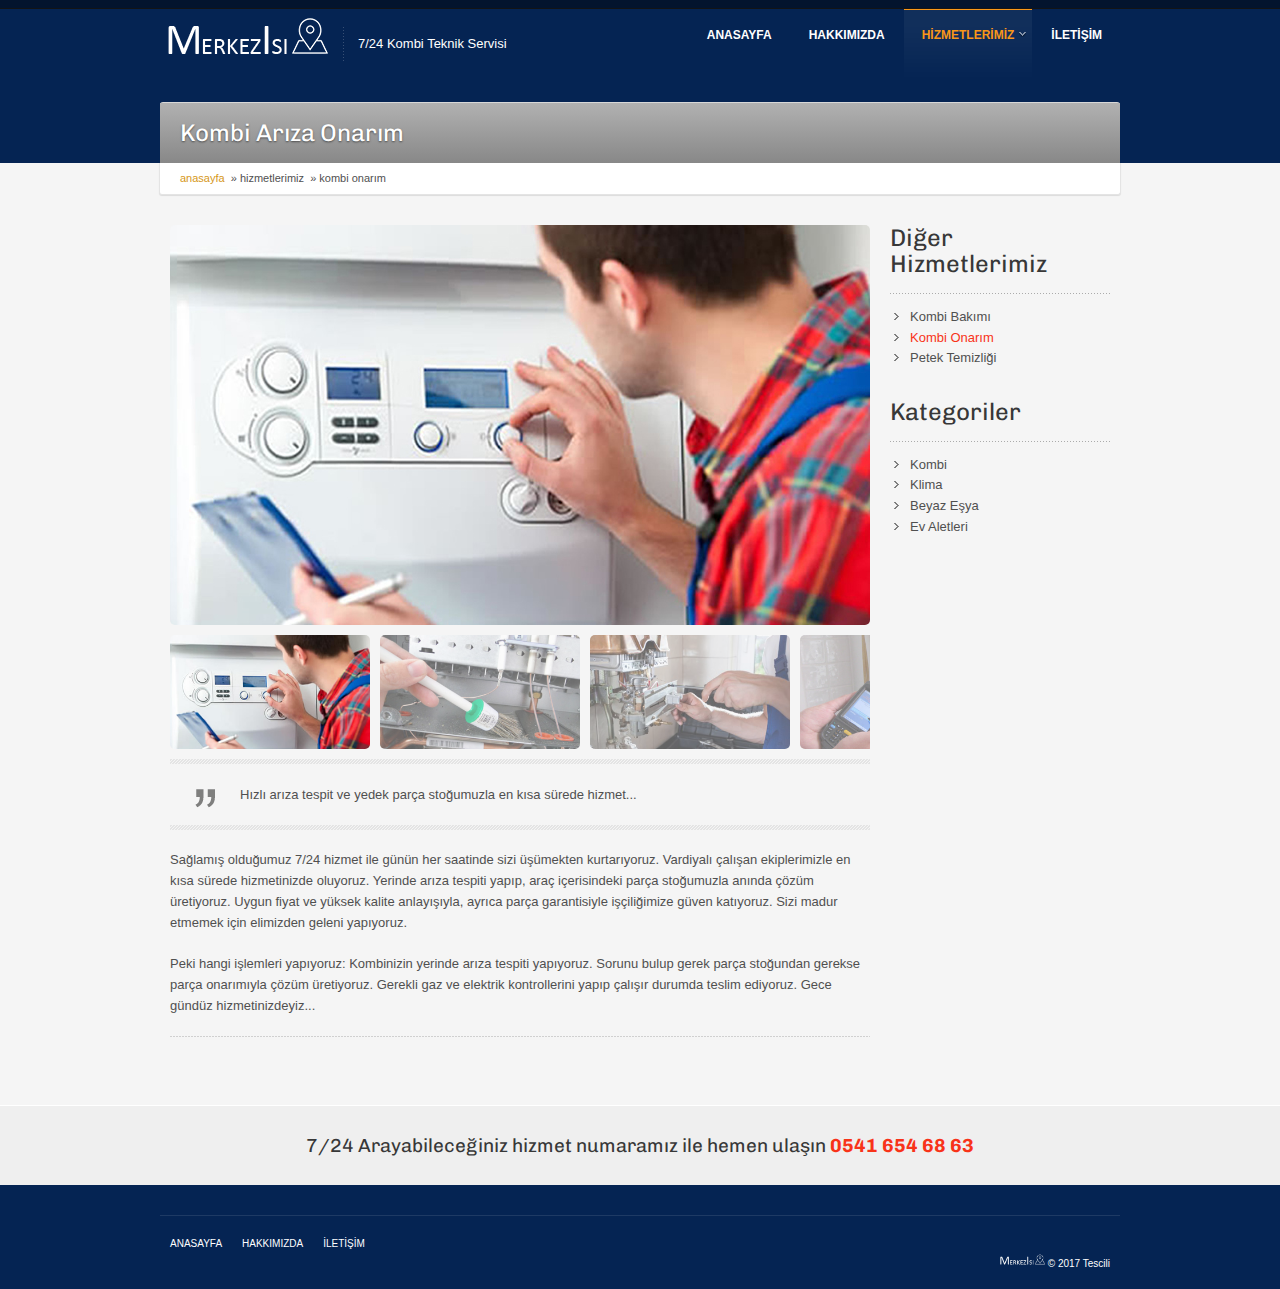
<file: kombidetay2.htm>
﻿<!DOCTYPE html>

<!-- paulirish.com/2008/conditional-stylesheets-vs-css-hacks-answer-neither/ -->
<!--[if IE 8 ]> <html class="ie8"> <![endif]-->
<!--[if IE 9 ]> <html class="ie9"> <![endif]-->
<!--[if (gt IE 9)|!(IE)]><!--> <html> <!--<![endif]-->

<head>
  <meta charset="utf-8">

  <!-- Set the viewport width to device width for mobile -->
  <meta name="viewport" content="width=device-width">

  <title>MERKEZ ISI KOMBİ SERVİSİ</title>

  <!-- Allow HTML5 elements to be styled in IE8, use Selectivizr for IE8 -->
  <!--[if (lte IE 8)]>
    <script type="text/javascript" src="javascripts/html5shiv-printshiv.js"></script>
    <script type="text/javascript" src="javascripts/selectivizr.js"></script>
  <![endif]-->

  <!-- Included Google Fonts -->
  <link href='http://fonts.googleapis.com/css?family=Chivo:400,400italic' rel='stylesheet' type='text/css'>

  <!-- Includ  CSS Files -->

  <!-- Includ Icon Font CSS Styles -->
  <link href="stylesheets\general_foundicons.css" media="screen" rel="stylesheet" type="text/css">
  <link href="stylesheets\social_foundicons.css" media="screen" rel="stylesheet" type="text/css">

  <link rel="stylesheet" href="stylesheets\jquery-ui-1.9.1.css">
  <link rel="stylesheet" href="stylesheets\footable-0.1.css">
  <link rel="stylesheet" href="stylesheets\footable.sortable-0.1.css">
  <link rel="stylesheet" href="stylesheets\black\adorable-all.css" id="skin-style">

    <!-- FlexSlider And Adorable Cusom Styles -->
  <link rel="stylesheet" href="sliders\flexslider\flexslider.css">
  <link rel="stylesheet" href="sliders\flexslider-custom\flexslider.css">

  <!-- Includ Skin Switcher Styles -->
  <link rel="stylesheet" href="stylesheets\skin-switcher.css">
  
  <script type="text/javascript">
    var _gaq = _gaq || [];
    _gaq.push(['_setAccount', 'UA-25107833-1']);
    _gaq.push(['_trackPageview']);
    (function() {
      var ga = document.createElement('script'); ga.type = 'text/javascript'; ga.async = true;
      ga.src = ('https:' == document.location.protocol ? 'https://ssl' : 'http://www') + '.google-analytics.com/ga.js';
      var s = document.getElementsByTagName('script')[0]; s.parentNode.insertBefore(ga, s);
    })();
  </script>
  
</head>

<body class="inner">
  <div class="page-wrapper">
    <div id="page-content">
      <header id="top">
        <div class="otw-row otw-collapse">
          <div>
            <div id="otw-site-title">
              <h1>Merkez Isı</h1>
              <a href="javascript:(void)"><img src="images\adorable-logo-white.png" title="Merkez Isı" alt=""></a>
            </div>
            <div id="otw-site-slogan">7/24 Kombi Teknik Servisi</div>
          </div>
          <div class="menu-wrapper">
            <nav id="primary">
              <ul class="otw-primary-menu hide-for-small">
                <li>
                  <a href="index.htm">
                    ANASAYFA
                  </a>
                </li>
                <li>
                  <a href="kurumsal.htm">
                    HAKKIMIZDA
                  </a>
                </li>
                <li class="active">
                  <a href="javascript:(void)">
                    HİZMETLERİMİZ
                  </a>
                  <ul>
                  <li>
                      <a href="kombi.htm">
                        KOMBİ
                      </a>
                    </li>
                    <li>
                      <a href="klima.htm">
                        KLİMA
                      </a>
                    </li>
                    <li>
                      <a href="beyazesya.htm">
                        BEYAZ EŞYA
                      </a>
                    </li>
                    <li>
                      <a href="evalet.htm">
                        EV ALETLERİ
                      </a>
                    </li>
                  </ul>
                <li>
                  <a href="iletisim.htm">
                    İLETİŞİM
                  </a>
                </li>
              </li></ul>
            </nav>
          </div>
        </div>
      </header>

      <div class="page-title-wrapper fixed-width">
        <div class="otw-row page-title">
          <div class="otw-nineteen otw-columns">
            <h1>Kombi Arıza Onarım</h1>
          </div>
        </div>
        <div class="otw-row">
          <div id="breadcrumb" class="otw-twentyfour otw-columns">
            <a href="#">Anasayfa</a><span class="breadcrumb-sepreator"> &raquo; <span class="">Hizmetlerimiz</span><span class="breadcrumb-sepreator"> &raquo; <span class="">Kombi Onarım</span>
          </div>
        </div>
      </div>

      <div class="otw-row main-content">
        <div class="otw-eighteen otw-columns otw-content-section">
          <article class="otw-single-portfolio-item">
            <div class="portfolio-gallery-wrapper">
              <div id="portfolio-gallery" class="flexslider">
                <ul class="slides">
                  <li data-thumb="http://placehold.it/80x50/FF1D25/FFFFFF"><img src="images\preview\700x400-9.jpg" alt=""></li>
                  <li data-thumb="http://placehold.it/80x50/FF931E/FFFFFF"><img src="images\preview\700x400-8.jpg" alt=""></li>
                  <li data-thumb="http://placehold.it/80x50/8CC63F/FFFFFF"><img src="images\preview\700x400-7.jpg" alt=""></li>
                  <li data-thumb="http://placehold.it/80x50/23D7AF/FFFFFF"><img src="images\preview\700x400-10.jpg" alt=""></li>
                  <li data-thumb="http://placehold.it/80x50/3FA9F5/FFFFFF"><img src="images\preview\700x400-11.jpg" alt=""></li>
                  <li data-thumb="http://placehold.it/80x50/2356D7/FFFFFF"><img src="images\preview\700x400-12.jpg" alt=""></li>
                </ul>
              </div>
              <div id="portfolio-carousel" class="flexslider">
                <ul class="slides">
                  <li data-thumb="http://placehold.it/80x50/FF1D25/FFFFFF"><img src="images\preview\700x400-9.jpg" alt=""></li>
                  <li data-thumb="http://placehold.it/80x50/FF931E/FFFFFF"><img src="images\preview\700x400-8.jpg" alt=""></li>
                  <li data-thumb="http://placehold.it/80x50/8CC63F/FFFFFF"><img src="images\preview\700x400-7.jpg" alt=""></li>
                  <li data-thumb="http://placehold.it/80x50/23D7AF/FFFFFF"><img src="images\preview\700x400-10.jpg" alt=""></li>
                  <li data-thumb="http://placehold.it/80x50/3FA9F5/FFFFFF"><img src="images\preview\700x400-11.jpg" alt=""></li>
                  <li data-thumb="http://placehold.it/80x50/2356D7/FFFFFF"><img src="images\preview\700x400-12.jpg" alt=""></li>
                </ul>
              </div>
            </div>
            <div class="post-content">
            <blockquote class="otw-sc-quote image-border-2">
                <p>Hızlı arıza tespit ve yedek parça stoğumuzla en kısa sürede hizmet...</p>
              </blockquote>
              <p>Sağlamış olduğumuz 7/24 hizmet ile günün her saatinde sizi üşümekten kurtarıyoruz. Vardiyalı çalışan ekiplerimizle en kısa sürede hizmetinizde oluyoruz. Yerinde arıza tespiti yapıp, araç içerisindeki parça stoğumuzla anında çözüm üretiyoruz. Uygun fiyat ve yüksek kalite anlayışıyla, ayrıca parça garantisiyle işçiliğimize güven katıyoruz. Sizi madur etmemek için elimizden geleni yapıyoruz.<br>
              <br> Peki hangi işlemleri yapıyoruz: Kombinizin yerinde arıza tespiti yapıyoruz. Sorunu bulup gerek parça stoğundan gerekse parça onarımıyla çözüm üretiyoruz. Gerekli gaz ve elektrik kontrollerini yapıp çalışır durumda teslim ediyoruz. Gece gündüz hizmetinizdeyiz...</p>
             

              <div class="otw-sc-divider empty"></div>
            </div>
          </article>
        </div>
        <div class="otw-six otw-columns otw-first-sidebar-section">
          <div class="otw-widget-archives otw-widget-list">
            <h3 class="widget-title">Diğer Hizmetlerimiz</h3>
            <ul class="otw-list">
              <li><a href="kombidetay1.htm">Kombi Bakımı</a></li>
              <li class="active"><a href="kombidetay2.htm">Kombi Onarım</a></li>
              <li><a href="kombidetay3.htm">Petek Temizliği</a></li>
            </ul>
          </div>
          <div class="otw-widget-categories otw-widget-list">
            <h3 class="widget-title">Kategoriler</h3>
            <ul class="otw-list">
              <li><a href="kombi.htm">Kombi</a></li>
              <li><a href="klima.htm">Klima</a></li>
              <li><a href="beyazesya.htm">Beyaz Eşya</a></li>
              <li><a href="evalet.htm">Ev Aletleri</a></li>
            </ul>
          </div>
        </div>
      </div>


    <div id="footer-contact-area-wrapper" style="padding: 30px;
margin-top: 50px;">
      <div class="otw-row">
        <div class="otw-twentyfour otw-columns">
          <div class="footer-contact-area">7/24 Arayabileceğiniz hizmet numaramız ile hemen ulaşın <span class="accent">0541 654 68 63</span>
          </div>
        </div>
      </div>
    </div>

    <footer id="page-footer">
      <div class="otw-row copyright">
        <div class="otw-twelve otw-columns">
          <ul id="footer-menu">
            <li><a href="index.htm">ANASAYFA</a></li>
            <li><a href="kurumsal.htm">HAKKIMIZDA</a></li>
            <li><a href="iletisim.htm">İLETİŞİM</a></li>
          </ul>
        </div>
        <div class="otw-twelve otw-columns text-right">
          <a href="javascript:(void)"><img src="images\adorable-logo-white.png" title="Tez Teknik" alt=""></a>
           <a href="http://otwthemes.com"></a> &copy; 2017 Tescili
        </div>
      </div>
    </footer>
  </div>

  <!-- jQuery and jQuery UI -->
  <script type="text/javascript" src="javascripts\jquery-1.8.3.min.js"></script>
  <script type="text/javascript" src="javascripts\jquery-ui-1.9.1.min.js"></script>

  <!-- jQuery Superfish Menus + HoverIntent -->
  <script type="text/javascript" src="javascripts\hoverIntent.js"></script>
  <script type="text/javascript" src="javascripts\superfish.js"></script>

  <!-- Responsive Tables -->
  <script type="text/javascript" src="javascripts\footable-0.1.js"></script>
  <script type="text/javascript" src="javascripts\footable.sortable.js"></script>

  <!-- Responsive Navigation Menu -->
  <script type="text/javascript" src="javascripts\tinynav.js"></script>

  <!-- Filterable Items -->
  <script type="text/javascript" src="javascripts\jquery.quicksand.js"></script>

  <!-- Custom Theme JS -->
  <script type="text/javascript" src="javascripts\adorable.js"></script>

  <!-- FlexSlider -->
  <script defer="" src="sliders\flexslider\jquery.flexslider-min.js"></script>

  <!-- Activate Portfolio Carousel Slider  -->
  <script type="text/javascript">
    // Portfolio Single Item Gallery
    $(document).ready(function(){
      $('#portfolio-carousel').flexslider({
        animation: "slide",
        controlNav: false,
        animationLoop: false,
        slideshow: false,
        itemWidth: 210,
        itemMargin: 5,
        asNavFor: '#portfolio-gallery'
      });

      $('#portfolio-gallery').flexslider({
        animation: "slide",
        controlNav: false,
        animationLoop: false,
        slideshow: false,
        sync: "#portfolio-carousel"
      });
    });
  </script>



</body>
</html>
</file>
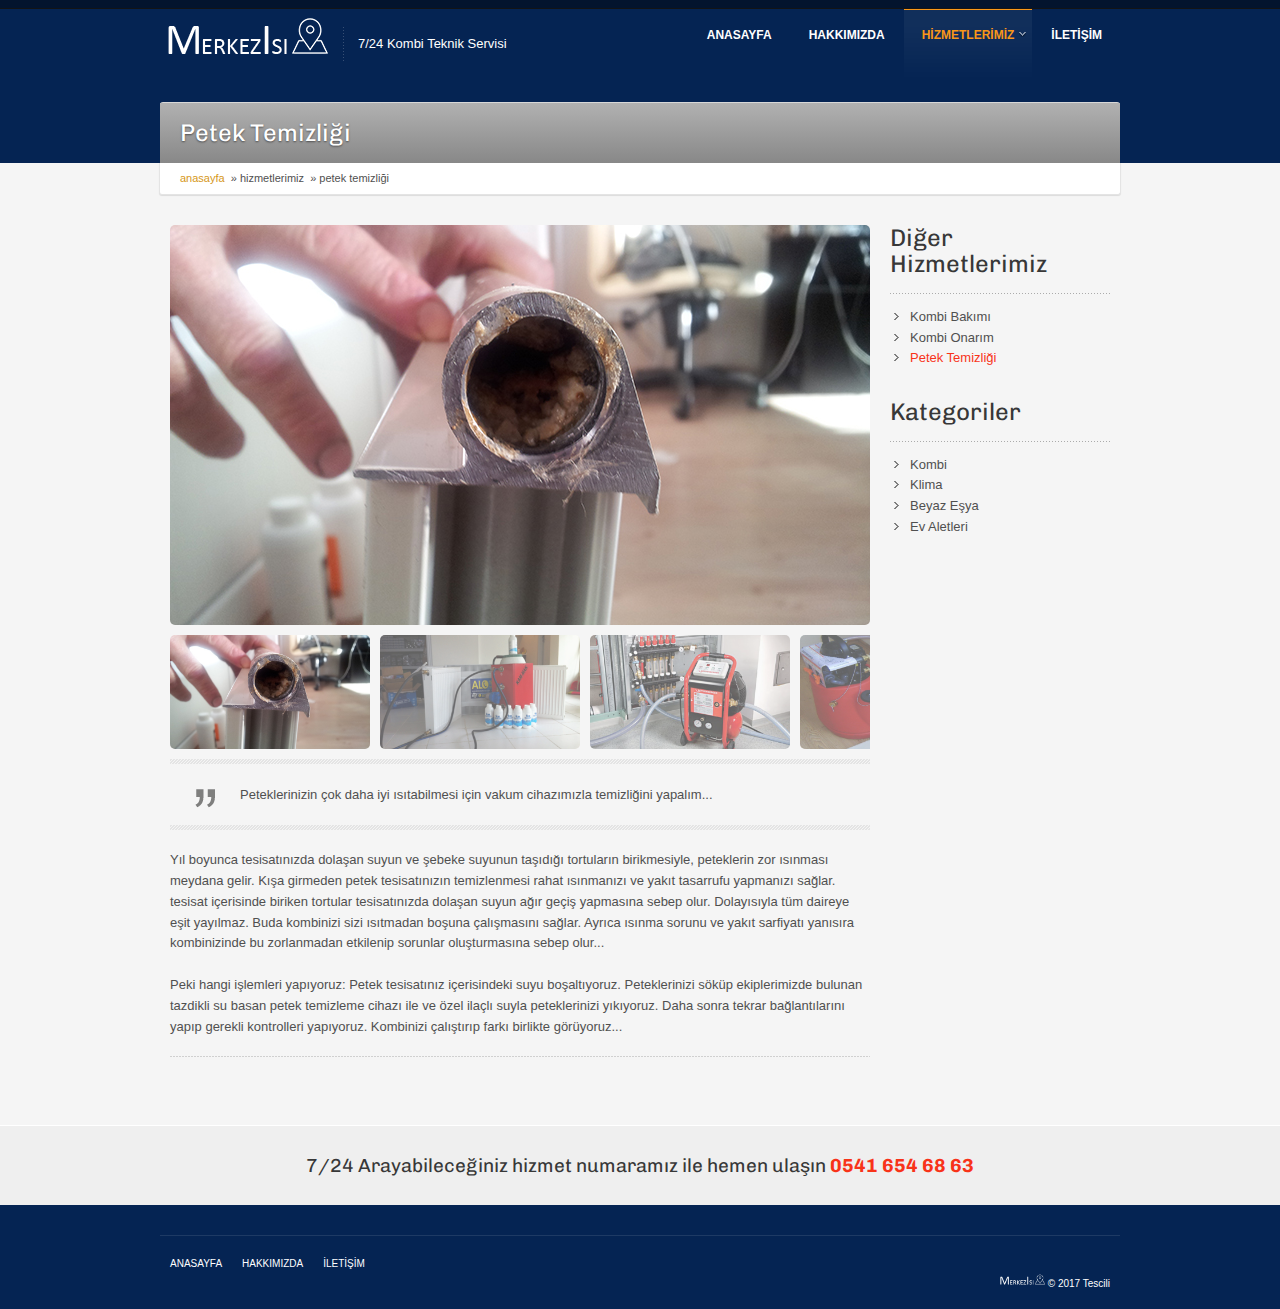
<file: kombidetay3.htm>
﻿<!DOCTYPE html>

<!-- paulirish.com/2008/conditional-stylesheets-vs-css-hacks-answer-neither/ -->
<!--[if IE 8 ]> <html class="ie8"> <![endif]-->
<!--[if IE 9 ]> <html class="ie9"> <![endif]-->
<!--[if (gt IE 9)|!(IE)]><!--> <html> <!--<![endif]-->

<head>
  <meta charset="utf-8">

  <!-- Set the viewport width to device width for mobile -->
  <meta name="viewport" content="width=device-width">

  <title>MERKEZ ISI KOMBİ SERVİSİ</title>

  <!-- Allow HTML5 elements to be styled in IE8, use Selectivizr for IE8 -->
  <!--[if (lte IE 8)]>
    <script type="text/javascript" src="javascripts/html5shiv-printshiv.js"></script>
    <script type="text/javascript" src="javascripts/selectivizr.js"></script>
  <![endif]-->

  <!-- Included Google Fonts -->
  <link href='http://fonts.googleapis.com/css?family=Chivo:400,400italic' rel='stylesheet' type='text/css'>

  <!-- Includ  CSS Files -->

  <!-- Includ Icon Font CSS Styles -->
  <link href="stylesheets\general_foundicons.css" media="screen" rel="stylesheet" type="text/css">
  <link href="stylesheets\social_foundicons.css" media="screen" rel="stylesheet" type="text/css">

  <link rel="stylesheet" href="stylesheets\jquery-ui-1.9.1.css">
  <link rel="stylesheet" href="stylesheets\footable-0.1.css">
  <link rel="stylesheet" href="stylesheets\footable.sortable-0.1.css">
  <link rel="stylesheet" href="stylesheets\black\adorable-all.css" id="skin-style">

    <!-- FlexSlider And Adorable Cusom Styles -->
  <link rel="stylesheet" href="sliders\flexslider\flexslider.css">
  <link rel="stylesheet" href="sliders\flexslider-custom\flexslider.css">

  <!-- Includ Skin Switcher Styles -->
  <link rel="stylesheet" href="stylesheets\skin-switcher.css">
  
  <script type="text/javascript">
    var _gaq = _gaq || [];
    _gaq.push(['_setAccount', 'UA-25107833-1']);
    _gaq.push(['_trackPageview']);
    (function() {
      var ga = document.createElement('script'); ga.type = 'text/javascript'; ga.async = true;
      ga.src = ('https:' == document.location.protocol ? 'https://ssl' : 'http://www') + '.google-analytics.com/ga.js';
      var s = document.getElementsByTagName('script')[0]; s.parentNode.insertBefore(ga, s);
    })();
  </script>
  
</head>

<body class="inner">
  <div class="page-wrapper">
    <div id="page-content">
      <header id="top">
        <div class="otw-row otw-collapse">
          <div>
            <div id="otw-site-title">
              <h1>Merkez Isı</h1>
              <a href="javascript:(void)"><img src="images\adorable-logo-white.png" title="Merkez Isı" alt=""></a>
            </div>
            <div id="otw-site-slogan">7/24 Kombi Teknik Servisi</div>
          </div>
          <div class="menu-wrapper">
            <nav id="primary">
              <ul class="otw-primary-menu hide-for-small">
                <li>
                  <a href="index.htm">
                    ANASAYFA
                  </a>
                </li>
                <li>
                  <a href="kurumsal.htm">
                    HAKKIMIZDA
                  </a>
                </li>
                <li class="active">
                  <a href="javascript:(void)">
                    HİZMETLERİMİZ
                  </a>
                  <ul>
                  <li>
                      <a href="kombi.htm">
                        KOMBİ
                      </a>
                    </li>
                    <li>
                      <a href="klima.htm">
                        KLİMA
                      </a>
                    </li>
                    <li>
                      <a href="beyazesya.htm">
                        BEYAZ EŞYA
                      </a>
                    </li>
                    <li>
                      <a href="evalet.htm">
                        EV ALETLERİ
                      </a>
                    </li>
                  </ul>
                <li>
                  <a href="iletisim.htm">
                    İLETİŞİM
                  </a>
                </li>
              </li></ul>
            </nav>
          </div>
        </div>
      </header>

      <div class="page-title-wrapper fixed-width">
        <div class="otw-row page-title">
          <div class="otw-nineteen otw-columns">
            <h1>Petek Temizliği</h1>
          </div>
        </div>
        <div class="otw-row">
          <div id="breadcrumb" class="otw-twentyfour otw-columns">
            <a href="#">Anasayfa</a><span class="breadcrumb-sepreator"> &raquo; <span class="">Hizmetlerimiz</span><span class="breadcrumb-sepreator"> &raquo; <span class="">Petek Temizliği</span>
          </div>
        </div>
      </div>

      <div class="otw-row main-content">
        <div class="otw-eighteen otw-columns otw-content-section">
          <article class="otw-single-portfolio-item">
            <div class="portfolio-gallery-wrapper">
              <div id="portfolio-gallery" class="flexslider">
                <ul class="slides">
                  <li data-thumb="http://placehold.it/80x50/FF1D25/FFFFFF"><img src="images\preview\700x400-13.jpg" alt=""></li>
                  <li data-thumb="http://placehold.it/80x50/FF931E/FFFFFF"><img src="images\preview\700x400-14.jpg" alt=""></li>
                  <li data-thumb="http://placehold.it/80x50/8CC63F/FFFFFF"><img src="images\preview\700x400-15.jpg" alt=""></li>
                  <li data-thumb="http://placehold.it/80x50/23D7AF/FFFFFF"><img src="images\preview\700x400-16.jpg" alt=""></li>
                  <li data-thumb="http://placehold.it/80x50/3FA9F5/FFFFFF"><img src="images\preview\700x400-17.jpg" alt=""></li>
                  <li data-thumb="http://placehold.it/80x50/2356D7/FFFFFF"><img src="images\preview\700x400-18.jpg" alt=""></li>
                </ul>
              </div>
              <div id="portfolio-carousel" class="flexslider">
                <ul class="slides">
                  <li data-thumb="http://placehold.it/80x50/FF1D25/FFFFFF"><img src="images\preview\700x400-13.jpg" alt=""></li>
                  <li data-thumb="http://placehold.it/80x50/FF931E/FFFFFF"><img src="images\preview\700x400-14.jpg" alt=""></li>
                  <li data-thumb="http://placehold.it/80x50/8CC63F/FFFFFF"><img src="images\preview\700x400-15.jpg" alt=""></li>
                  <li data-thumb="http://placehold.it/80x50/23D7AF/FFFFFF"><img src="images\preview\700x400-16.jpg" alt=""></li>
                  <li data-thumb="http://placehold.it/80x50/3FA9F5/FFFFFF"><img src="images\preview\700x400-17.jpg" alt=""></li>
                  <li data-thumb="http://placehold.it/80x50/2356D7/FFFFFF"><img src="images\preview\700x400-18.jpg" alt=""></li>
                </ul>
              </div>
            </div>
            <div class="post-content">
            <blockquote class="otw-sc-quote image-border-2">
                <p>Peteklerinizin çok daha iyi ısıtabilmesi için vakum cihazımızla temizliğini yapalım...</p>
              </blockquote>
              <p>Yıl boyunca tesisatınızda dolaşan suyun ve şebeke suyunun taşıdığı tortuların birikmesiyle, peteklerin zor ısınması meydana gelir. Kışa girmeden petek tesisatınızın temizlenmesi rahat ısınmanızı ve yakıt tasarrufu yapmanızı sağlar. tesisat içerisinde biriken tortular tesisatınızda dolaşan suyun ağır geçiş yapmasına sebep olur. Dolayısıyla tüm daireye eşit yayılmaz. Buda kombinizi sizi ısıtmadan boşuna çalışmasını sağlar. Ayrıca ısınma sorunu ve yakıt sarfiyatı yanısıra kombinizinde bu zorlanmadan etkilenip sorunlar oluşturmasına sebep olur...<br>
              <br> Peki hangi işlemleri yapıyoruz: Petek tesisatınız içerisindeki suyu boşaltıyoruz. Peteklerinizi söküp ekiplerimizde bulunan tazdikli su basan petek temizleme cihazı ile ve özel ilaçlı suyla peteklerinizi yıkıyoruz. Daha sonra tekrar bağlantılarını yapıp gerekli kontrolleri yapıyoruz. Kombinizi çalıştırıp farkı birlikte görüyoruz...</p>
             

              <div class="otw-sc-divider empty"></div>
            </div>
          </article>
        </div>
        <div class="otw-six otw-columns otw-first-sidebar-section">
          <div class="otw-widget-archives otw-widget-list">
            <h3 class="widget-title">Diğer Hizmetlerimiz</h3>
            <ul class="otw-list">
              <li><a href="kombidetay1.htm">Kombi Bakımı</a></li>
              <li><a href="kombidetay2.htm">Kombi Onarım</a></li>
              <li class="active"><a href="kombidetay3.htm">Petek Temizliği</a></li>
            </ul>
          </div>
          <div class="otw-widget-categories otw-widget-list">
            <h3 class="widget-title">Kategoriler</h3>
            <ul class="otw-list">
              <li><a href="kombi.htm">Kombi</a></li>
              <li><a href="klima.htm">Klima</a></li>
              <li><a href="beyazesya.htm">Beyaz Eşya</a></li>
              <li><a href="evalet.htm">Ev Aletleri</a></li>
            </ul>
          </div>
        </div>
      </div>


    <div id="footer-contact-area-wrapper" style="padding: 30px;
margin-top: 50px;">
      <div class="otw-row">
        <div class="otw-twentyfour otw-columns">
          <div class="footer-contact-area">7/24 Arayabileceğiniz hizmet numaramız ile hemen ulaşın <span class="accent">0541 654 68 63</span>
          </div>
        </div>
      </div>
    </div>

    <footer id="page-footer">
      <div class="otw-row copyright">
        <div class="otw-twelve otw-columns">
          <ul id="footer-menu">
            <li><a href="index.htm">ANASAYFA</a></li>
            <li><a href="kurumsal.htm">HAKKIMIZDA</a></li>
            <li><a href="iletisim.htm">İLETİŞİM</a></li>
          </ul>
        </div>
        <div class="otw-twelve otw-columns text-right">
          <a href="javascript:(void)"><img src="images\adorable-logo-white.png" title="Tez Teknik" alt=""></a>
           <a href="http://otwthemes.com"></a> &copy; 2017 Tescili
        </div>
      </div>
    </footer>
  </div>

  <!-- jQuery and jQuery UI -->
  <script type="text/javascript" src="javascripts\jquery-1.8.3.min.js"></script>
  <script type="text/javascript" src="javascripts\jquery-ui-1.9.1.min.js"></script>

  <!-- jQuery Superfish Menus + HoverIntent -->
  <script type="text/javascript" src="javascripts\hoverIntent.js"></script>
  <script type="text/javascript" src="javascripts\superfish.js"></script>

  <!-- Responsive Tables -->
  <script type="text/javascript" src="javascripts\footable-0.1.js"></script>
  <script type="text/javascript" src="javascripts\footable.sortable.js"></script>

  <!-- Responsive Navigation Menu -->
  <script type="text/javascript" src="javascripts\tinynav.js"></script>

  <!-- Filterable Items -->
  <script type="text/javascript" src="javascripts\jquery.quicksand.js"></script>

  <!-- Custom Theme JS -->
  <script type="text/javascript" src="javascripts\adorable.js"></script>

  <!-- FlexSlider -->
  <script defer="" src="sliders\flexslider\jquery.flexslider-min.js"></script>

  <!-- Activate Portfolio Carousel Slider  -->
  <script type="text/javascript">
    // Portfolio Single Item Gallery
    $(document).ready(function(){
      $('#portfolio-carousel').flexslider({
        animation: "slide",
        controlNav: false,
        animationLoop: false,
        slideshow: false,
        itemWidth: 210,
        itemMargin: 5,
        asNavFor: '#portfolio-gallery'
      });

      $('#portfolio-gallery').flexslider({
        animation: "slide",
        controlNav: false,
        animationLoop: false,
        slideshow: false,
        sync: "#portfolio-carousel"
      });
    });
  </script>



</body>
</html>
</file>
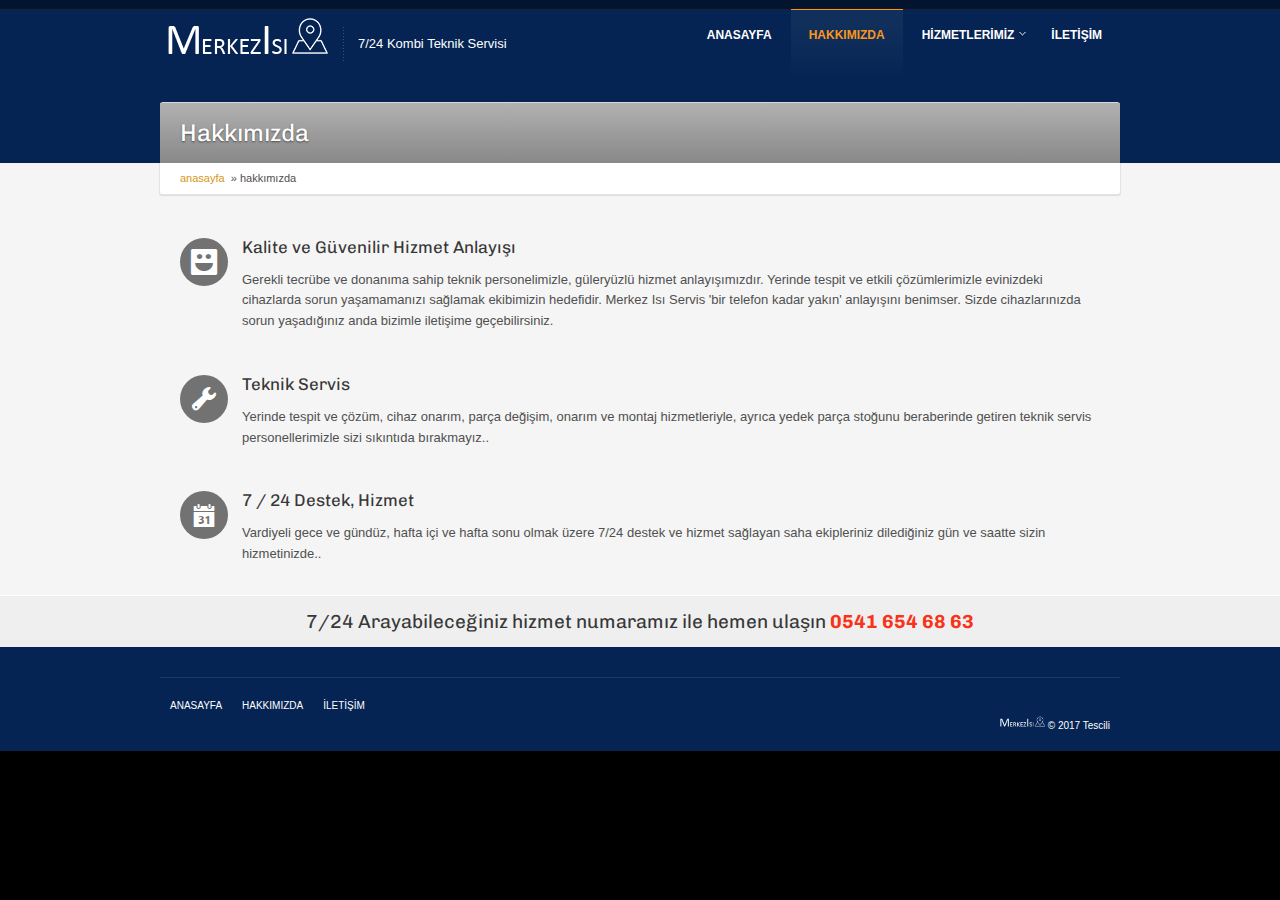
<file: kurumsal.htm>
﻿<!DOCTYPE html>

<!-- paulirish.com/2008/conditional-stylesheets-vs-css-hacks-answer-neither/ -->
<!--[if IE 8 ]> <html class="ie8"> <![endif]-->
<!--[if IE 9 ]> <html class="ie9"> <![endif]-->
<!--[if (gt IE 9)|!(IE)]><!--> <html> <!--<![endif]-->

<head>
  <meta charset="utf-8">

  <!-- Set the viewport width to device width for mobile -->
  <meta name="viewport" content="width=device-width">

  <title>MERKEZ ISI KOMBİ</title>

  <!-- Allow HTML5 elements to be styled in IE8, use Selectivizr for IE8 -->
  <!--[if (lte IE 8)]>
    <script type="text/javascript" src="javascripts/html5shiv-printshiv.js"></script>
    <script type="text/javascript" src="javascripts/selectivizr.js"></script>
  <![endif]-->

  <!-- Included Google Fonts -->
  <link href='http://fonts.googleapis.com/css?family=Chivo:400,400italic' rel='stylesheet' type='text/css'>

  <!-- Includ  CSS Files -->

  <!-- Includ Icon Font CSS Styles -->
  <link href="stylesheets\general_foundicons.css" media="screen" rel="stylesheet" type="text/css">
  <link href="stylesheets\social_foundicons.css" media="screen" rel="stylesheet" type="text/css">

  <link rel="stylesheet" href="stylesheets\jquery-ui-1.9.1.css">
  <link rel="stylesheet" href="stylesheets\footable-0.1.css">
  <link rel="stylesheet" href="stylesheets\footable.sortable-0.1.css">
  <link rel="stylesheet" href="stylesheets\black\adorable-all.css" id="skin-style">

  <!-- Includ Skin Switcher Styles -->
  <link rel="stylesheet" href="stylesheets\skin-switcher.css">
  
  <script type="text/javascript">
    var _gaq = _gaq || [];
    _gaq.push(['_setAccount', 'UA-25107833-1']);
    _gaq.push(['_trackPageview']);
    (function() {
      var ga = document.createElement('script'); ga.type = 'text/javascript'; ga.async = true;
      ga.src = ('https:' == document.location.protocol ? 'https://ssl' : 'http://www') + '.google-analytics.com/ga.js';
      var s = document.getElementsByTagName('script')[0]; s.parentNode.insertBefore(ga, s);
    })();
  </script>
  
</head>

<body class="inner">
  <div class="page-wrapper">
    <div id="page-content">
      <header id="top">
        <div class="otw-row otw-collapse">
          <div>
            <div id="otw-site-title">
              <h1>Merkez Isı</h1>
              <a href="javascript:(void)"><img src="images\adorable-logo-white.png" title="Merkez Isı" alt=""></a>
            </div>
            <div id="otw-site-slogan">7/24 Kombi Teknik Servisi</div>
          </div>
          <div class="menu-wrapper">
            <nav id="primary">
              <ul class="otw-primary-menu hide-for-small">
                <li>
                  <a href="index.htm">
                    ANASAYFA
                  </a>
                </li>
                <li class="active">
                  <a href="kurumsal.htm">
                    HAKKIMIZDA
                  </a>
                </li>
                <li>
                  <a href="javascript:(void)">
                    HİZMETLERİMİZ
                  </a>
                  <ul>
                    <li>
                      <a href="kombi.htm">
                        KOMBİ
                      </a>
                    </li>
                    <li>
                      <a href="klima.htm">
                        KLİMA
                      </a>
                    </li>
                    <li>
                      <a href="beyazesya.htm">
                        BEYAZ EŞYA
                      </a>
                    </li>
                    <li>
                      <a href="evalet.htm">
                        EV ALETLERİ
                      </a>
                    </li>
                  </ul>
                <li>
                  <a href="iletisim.htm">
                    İLETİŞİM
                  </a>
                </li>
              </li></ul>
            </nav>
          </div>
        </div>
      </header>

      <div class="page-title-wrapper fixed-width">
        <div class="otw-row page-title">
          <div class="otw-nineteen otw-columns">
            <h1>Hakkımızda</h1>
          </div>
        </div>
        <div class="otw-row">
          <div id="breadcrumb" class="otw-twentyfour otw-columns">
            <a href="#">Anasayfa</a><span class="breadcrumb-sepreator"> &raquo; <span class="">Hakkımızda</span>
          </div>
        </div>
      </div>

<div class="otw-row">
            <div class="otw-twentyfour otw-columns">
              <div class="otw-twelve otw-columns">
                <div class="otw-sc-services with-left-icon with-icon medium">
                   <i class="general foundicon-smiley red-background"></i>
                  <h3 class="widget-title">Kalite ve Güvenilir Hizmet Anlayışı</h3>
                  <div class="image-content-text">
                    <p>Gerekli tecrübe ve donanıma sahip teknik personelimizle, güleryüzlü hizmet anlayışımızdır. Yerinde tespit ve etkili çözümlerimizle evinizdeki cihazlarda sorun yaşamamanızı sağlamak ekibimizin hedefidir. Merkez Isı Servis 'bir telefon kadar yakın' anlayışını benimser. Sizde cihazlarınızda sorun yaşadığınız anda bizimle iletişime geçebilirsiniz.</p>
                  </div>
                </div>
              </div>
              <div class="otw-twelve otw-columns">
                <div class="otw-sc-services with-left-icon with-icon medium">
                   <i class="general foundicon-tools red-background"></i>
                  <h3 class="widget-title">Teknik Servis</h3>
                  <div class="image-content-text">
                    <p>Yerinde tespit ve çözüm, cihaz onarım, parça değişim, onarım ve montaj hizmetleriyle, ayrıca yedek parça stoğunu beraberinde getiren teknik servis personellerimizle sizi sıkıntıda bırakmayız..</p>
                  </div>
                </div>
              </div>
            
              <div class="otw-twelve otw-columns">
                <div class="otw-sc-services with-left-icon with-icon medium">
                   <i class="general foundicon-calendar red-background"></i>
                  <h3 class="widget-title">7 / 24 Destek, Hizmet</h3>
                  <div class="image-content-text">
                    <p>Vardiyeli gece ve gündüz, hafta içi ve hafta sonu olmak üzere 7/24 destek ve hizmet sağlayan saha ekipleriniz dilediğiniz gün ve saatte sizin hizmetinizde..</p>
                  </div>
                </div>
              </div>
            </div>
          </div>

    <div id="footer-contact-area-wrapper">
      <div class="otw-row">
        <div class="otw-twentyfour otw-columns">
          <div class="footer-contact-area">7/24 Arayabileceğiniz hizmet numaramız ile hemen ulaşın <span class="accent">0541 654 68 63</span>
          </div>
        </div>
      </div>
    </div>

    <footer id="page-footer">
      <div class="otw-row copyright">
        <div class="otw-twelve otw-columns">
          <ul id="footer-menu">
            <li><a href="index.htm">ANASAYFA</a></li>
            <li><a href="kurumsal.htm">HAKKIMIZDA</a></li>
            <li><a href="iletisim.htm">İLETİŞİM</a></li>
          </ul>
        </div>
        <div class="otw-twelve otw-columns text-right">
          <a href="javascript:(void)"><img src="images\adorable-logo-white.png" title="Tez Teknik" alt=""></a>
           <a href="http://otwthemes.com"></a> &copy; 2017 Tescili
        </div>
      </div>
    </footer>
  </div>

  <!-- jQuery and jQuery UI -->
  <script type="text/javascript" src="javascripts\jquery-1.8.3.min.js"></script>
  <script type="text/javascript" src="javascripts\jquery-ui-1.9.1.min.js"></script>

  <!-- jQuery Superfish Menus + HoverIntent -->
  <script type="text/javascript" src="javascripts\hoverIntent.js"></script>
  <script type="text/javascript" src="javascripts\superfish.js"></script>

  <!-- Responsive Tables -->
  <script type="text/javascript" src="javascripts\footable-0.1.js"></script>
  <script type="text/javascript" src="javascripts\footable.sortable.js"></script>

  <!-- Responsive Navigation Menu -->
  <script type="text/javascript" src="javascripts\tinynav.js"></script>

  <!-- Filterable Items -->
  <script type="text/javascript" src="javascripts\jquery.quicksand.js"></script>

  <!-- Custom Theme JS -->
  <script type="text/javascript" src="javascripts\adorable.js"></script>


</body>
</html>
</file>
